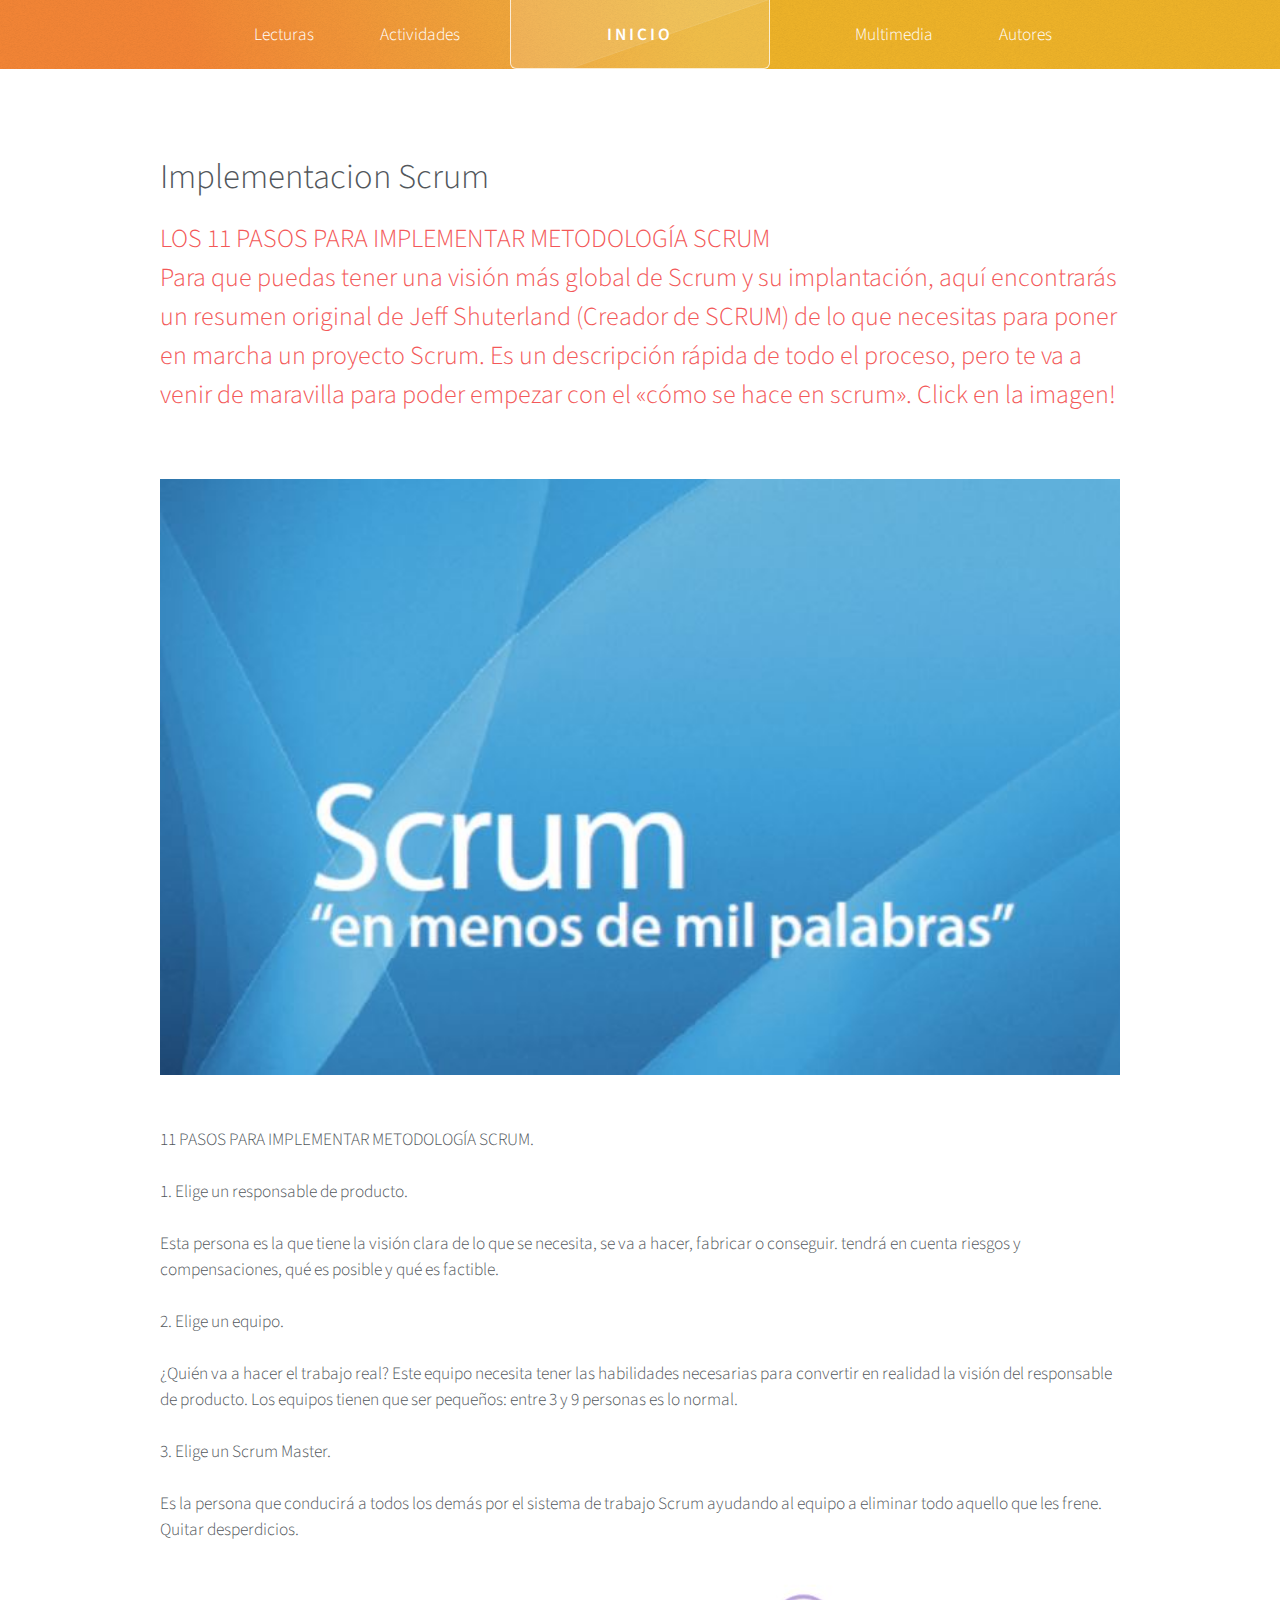
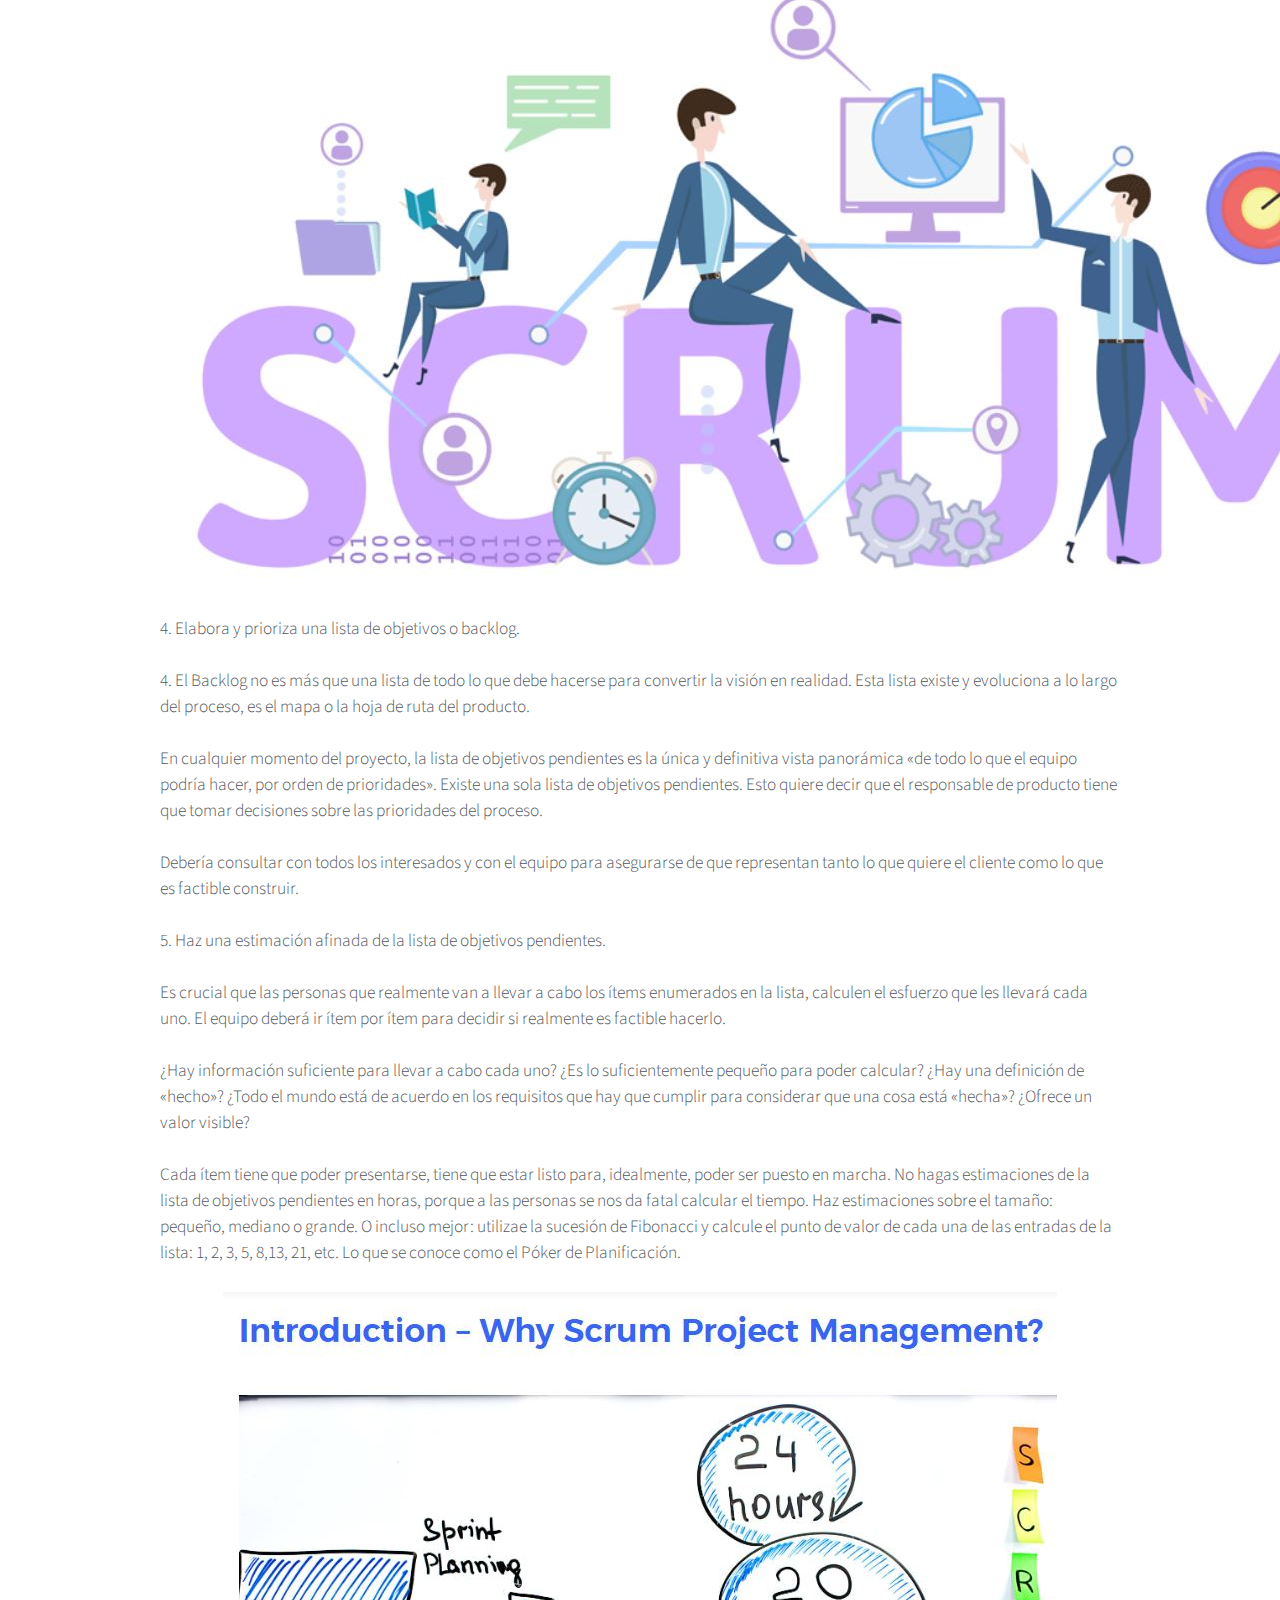
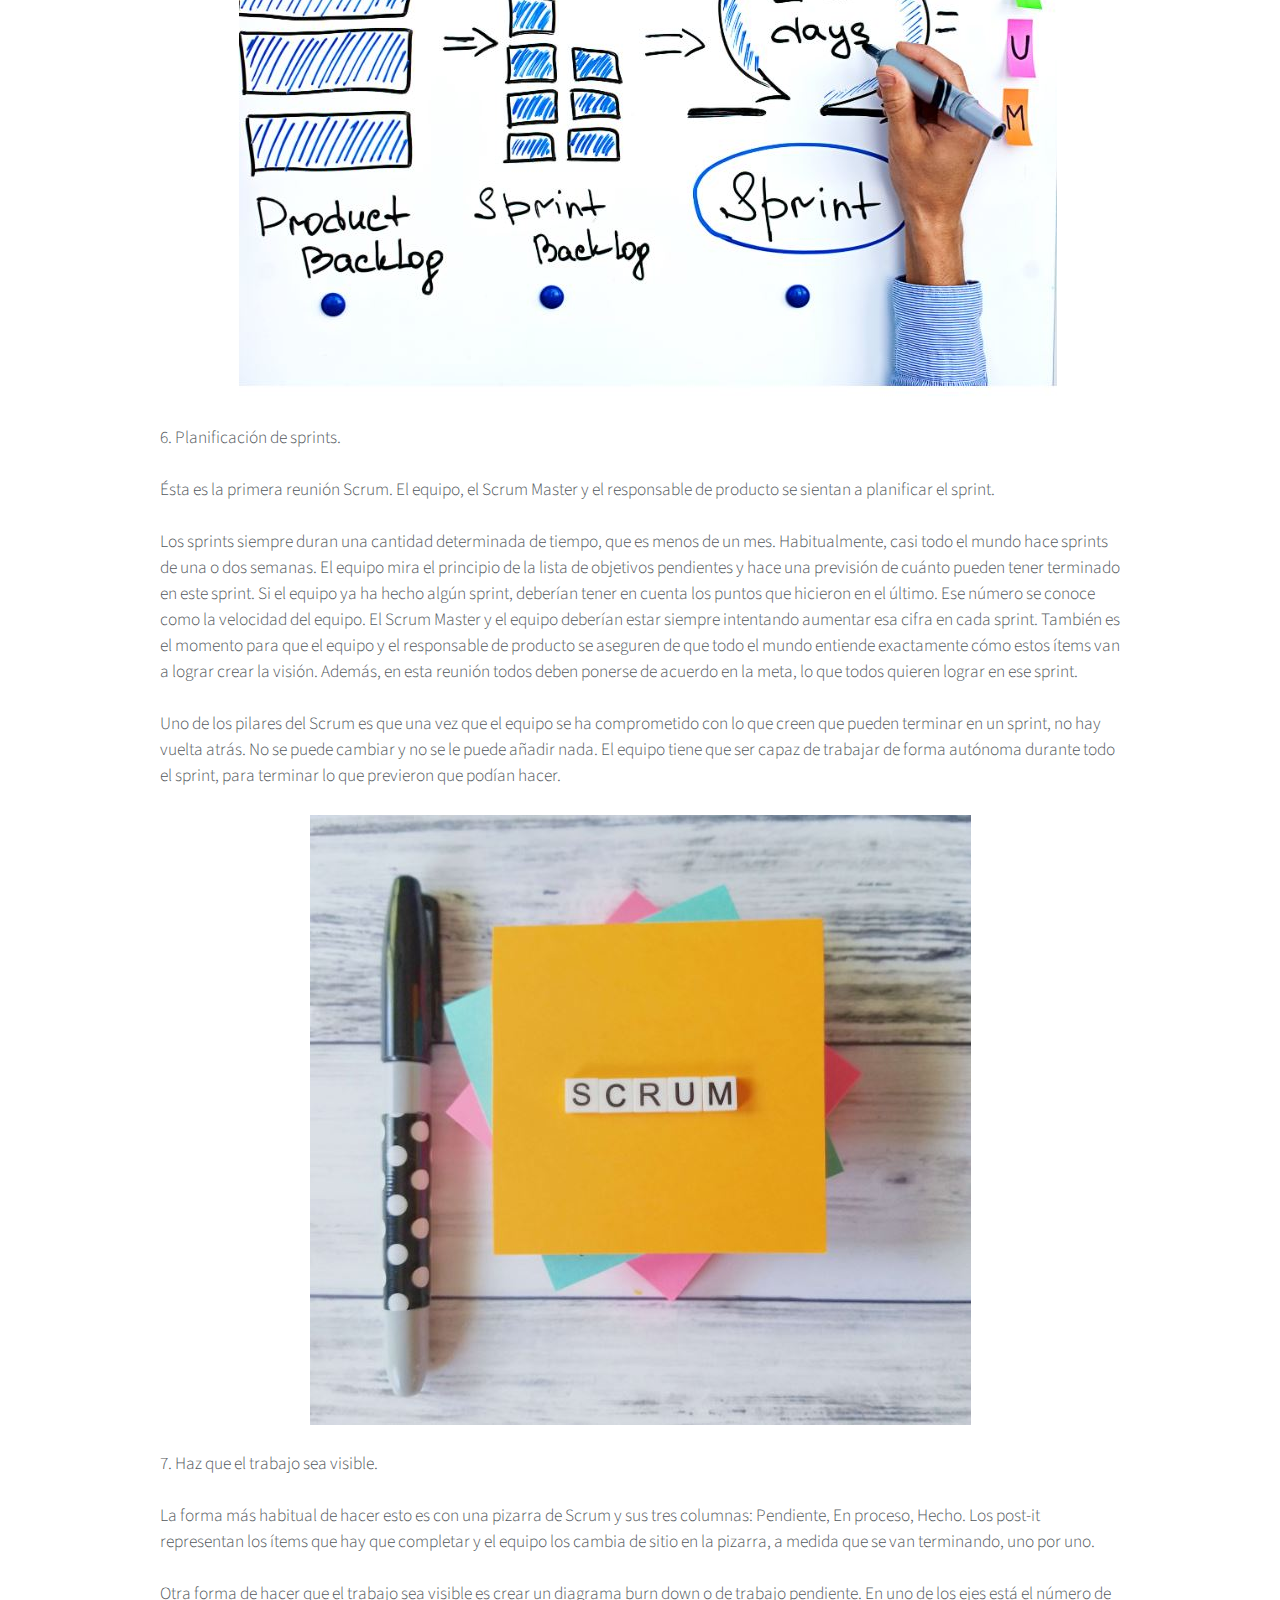
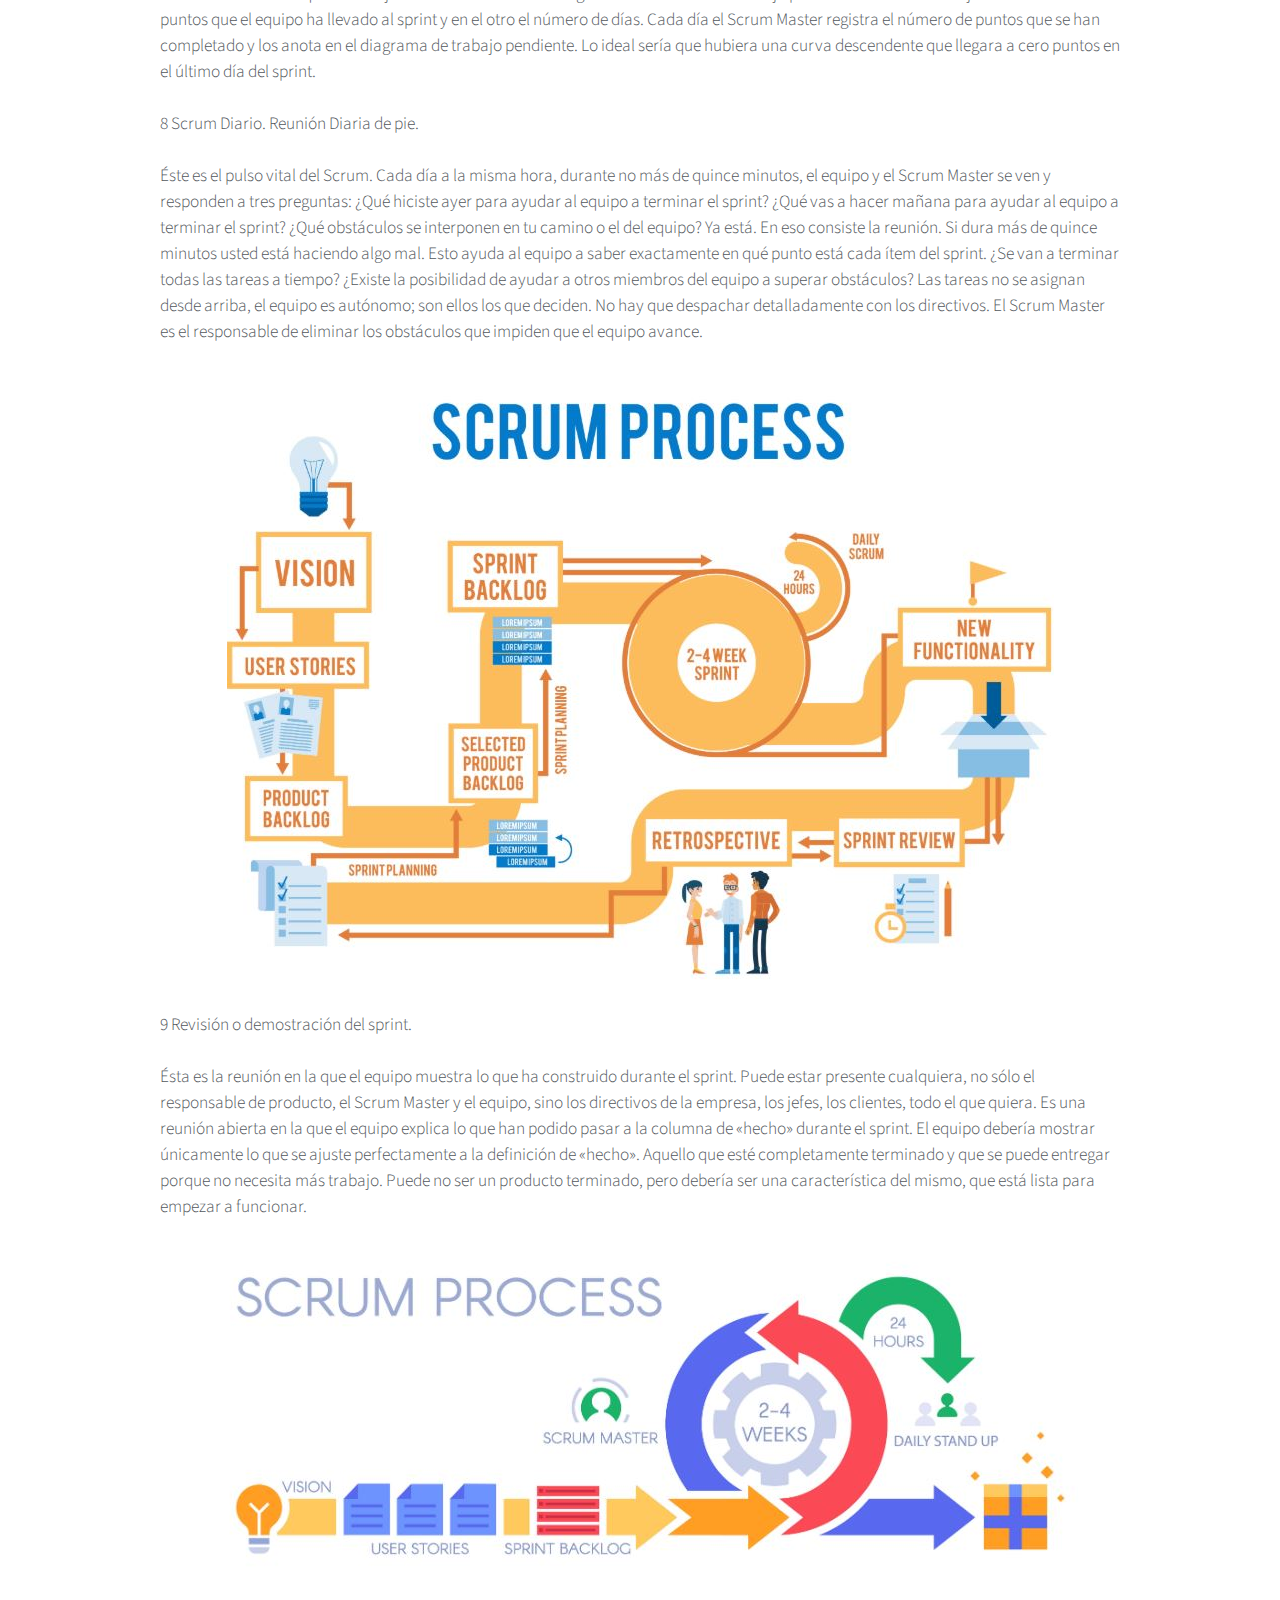
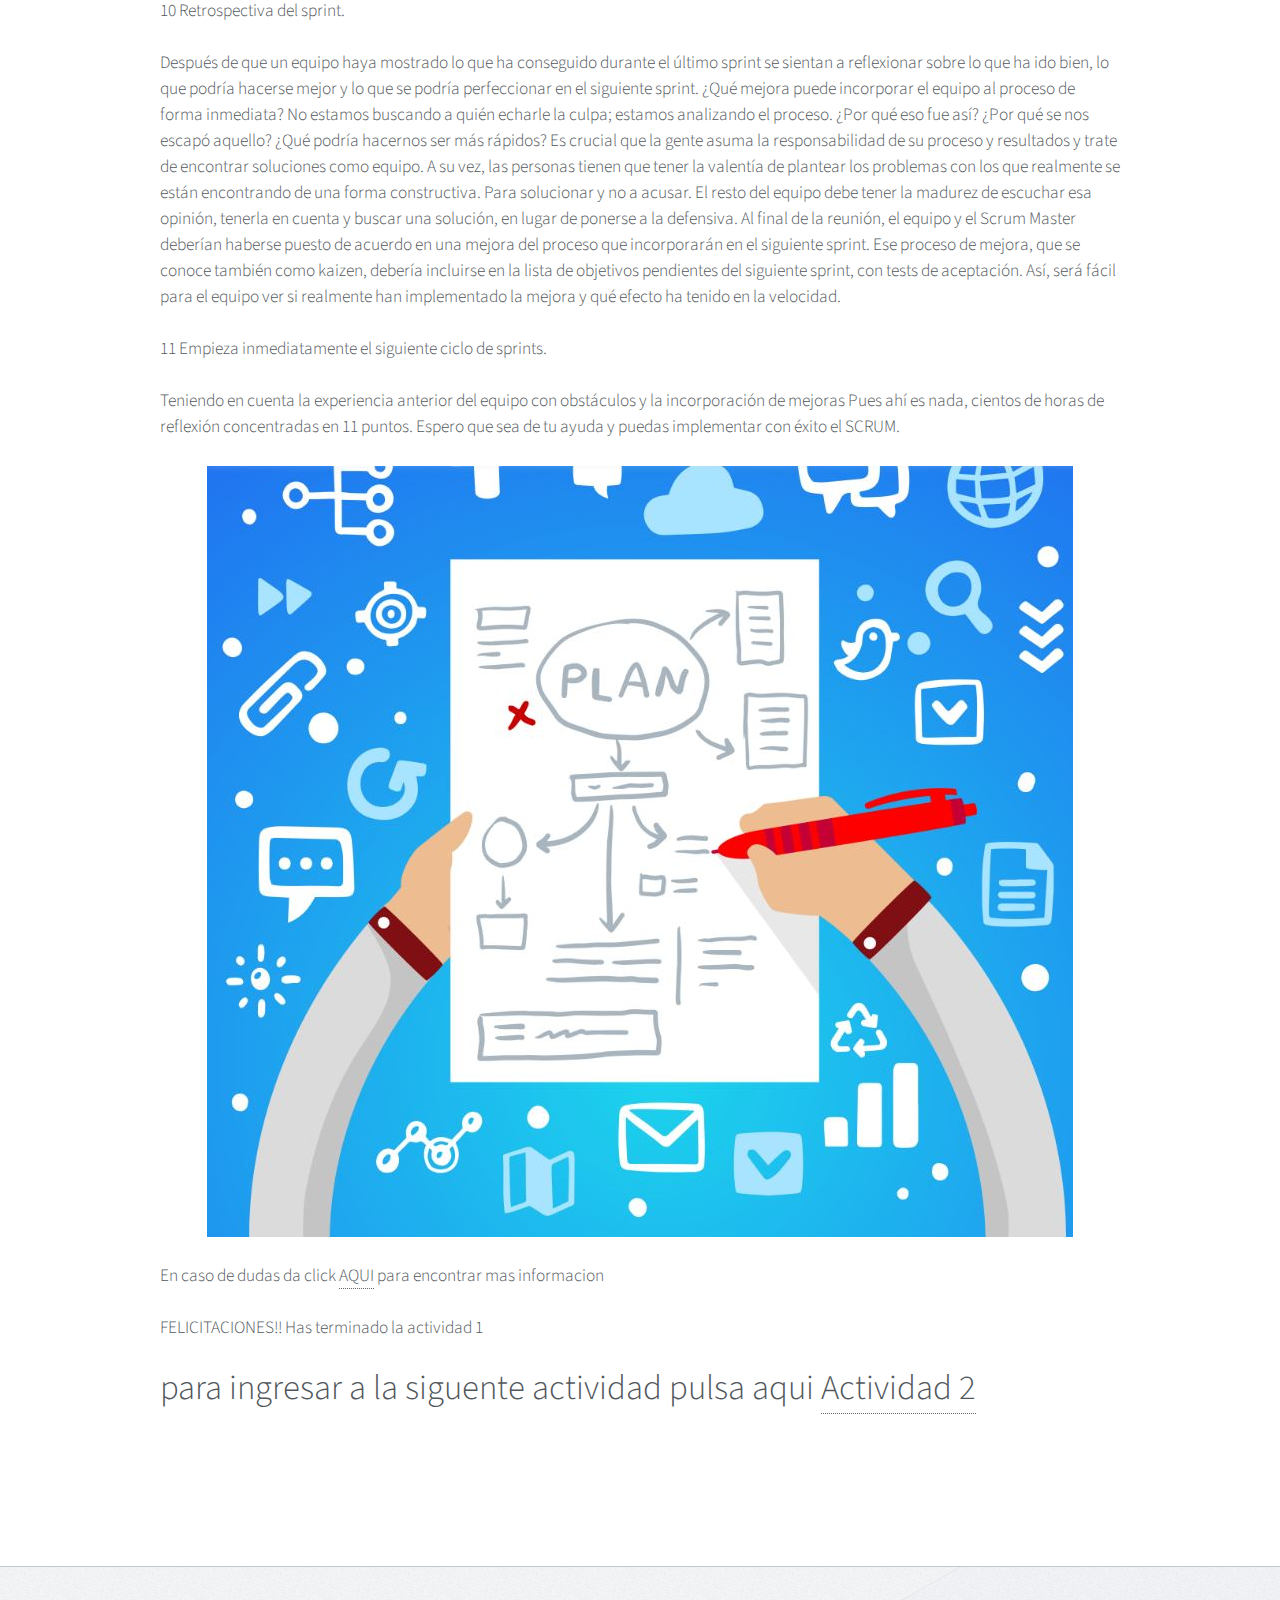
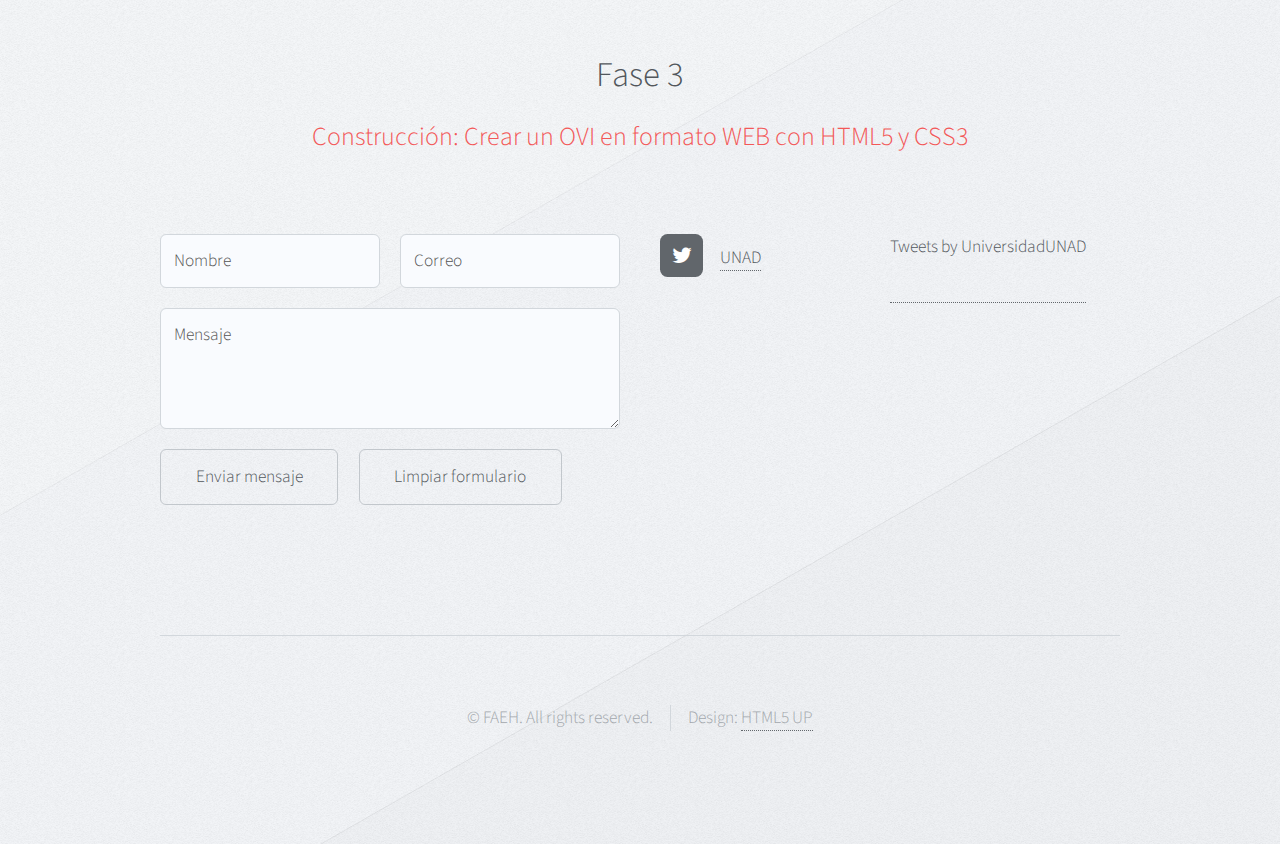
<file: actividad1.html>
<!DOCTYPE HTML>

<html>
	<head>
		<title>OVI 204035 Programación web 1</title>
		<meta charset="utf-8" />
		<meta name="viewport" content="width=device-width, initial-scale=1, user-scalable=no" />
		<link rel="stylesheet" href="assets/css/main.css" />
	</head>
	<body class="no-sidebar is-preload">
		<div id="page-wrapper">

			<!-- Header -->
				<div id="header-wrapper">
			<div id="header" class="container">

						<!-- Logo -->
							<h1 id="logo"><a href="index.html">INICIO</a></h1>

						<!-- Nav -->
							<nav id="nav">
								<ul>
									<li>
										<a href="#">Lecturas</a>
										<ul>
											<li><a href="BasesdeDatos.html">Bases de Datos Relacionales</a></li>
											<li><a href="Python.html">Python</a></li>											
											<li><a href="Mysql.html">My SQL</a></li>
											<li><a href="SoftwareFases.html">Proyecto de Software Fases</a></li>											
											<li><a href="Scrum.html">Scrum</a></li>
										</ul>
									</li>
									<li>
										<a href="#">Actividades</a>
										<ul>
											<li><a href="actividad1.html">Implementacion Scrum</a></li>
											<li><a href="actividad2.html">Instalación My SQL </a></li>
											<li><a href="actividad3.html">Instalacion Python</a></li>
										</ul>
									</li>									
									<li class="break">
										<a href="#">Multimedia</a>
										<ul>
											<li><a href="multimedia1.html">Multimedia 1</a></li>
											<li><a href="multimedia2.html">Multimedia 2</a></li>											
										</ul>
									</li>							
									<li><a href="autores.html">Autores</a></li>
								</ul>
							</nav>

					</div>
				</div>


			<!-- Main -->
				<div class="wrapper">
					<div class="container" id="main">

						<!-- Content -->
							<article id="content">
								<header>
									<h2>Implementacion Scrum</h2>
									<p>LOS 11 PASOS PARA IMPLEMENTAR METODOLOGÍA SCRUM<br>
									   Para que puedas tener una visión más global de Scrum y su implantación, aquí encontrarás 
									   un resumen original de Jeff Shuterland (Creador de SCRUM) de lo que necesitas para poner 
									   en marcha un proyecto Scrum.					
									   Es un descripción rápida de todo el proceso, pero te va a venir de maravilla para poder 
									   empezar con el «cómo se hace en scrum».
									   Click en la imagen! 
									</p>
								</header>
								<a target='_blank' href="https://managementplaza.es/blog/scrum-en-menos-de-mil-palabras/?utm_source=blog-11pasos&utm_medium=banner&utm_campaign=funnel-scrum" class="image featured">
								<img src="images/scrum.JPG" alt="" /></a>
								<p>11 PASOS PARA IMPLEMENTAR METODOLOGÍA SCRUM.</p>
								<p>1. Elige un responsable de producto.</p>
								<p>Esta persona es la que tiene la visión clara de lo que se necesita, se va a hacer, fabricar o 
								   conseguir. tendrá en cuenta riesgos y compensaciones, qué es posible y qué es factible.</p>
								<p>2. Elige un equipo.</p>
								<p>¿Quién va  a  hacer  el  trabajo real?  Este  equipo  necesita  tener  las habilidades necesarias 
									para convertir en realidad la visión del responsable de producto. Los equipos tienen que ser 
									pequeños: entre 3 y 9 personas es lo normal.</p>
								<p>3. Elige un Scrum Master.</p>
								<p>Es la persona que conducirá a todos los demás por el sistema de trabajo Scrum ayudando al equipo 
									a eliminar todo aquello que les frene. Quitar desperdicios.</p>
								<img style="display:block; margin:auto" src="images/scrum1.JPG" alt="" /><br>
								<p>4. Elabora y prioriza una lista de objetivos o backlog.</p>
								<p>4. El Backlog no es más que una lista de todo lo que debe hacerse para convertir la visión en realidad.
								   Esta lista existe y evoluciona a lo largo del proceso, es el mapa o la hoja de ruta del producto.</p>
								<p>En cualquier momento del proyecto, la lista de objetivos pendientes es la única y definitiva vista 
								   panorámica «de todo lo que el equipo podría hacer, por orden de prioridades». Existe una sola lista de 
								   objetivos pendientes. Esto quiere decir que el responsable de producto tiene que tomar decisiones sobre
								   las prioridades del proceso.</p>
								<p>Debería consultar con todos los interesados y con el equipo para asegurarse de que representan tanto lo
								   que quiere el cliente como lo que es factible construir.</p>
								<p>5. Haz una estimación afinada de la lista de objetivos pendientes.</p>
								<p>Es crucial que las personas que realmente van a llevar a cabo los ítems enumerados en la lista, calculen 
								   el esfuerzo que les llevará cada uno. El equipo deberá ir ítem por ítem para decidir si realmente es 
								   factible hacerlo.</p>
								<p>¿Hay información suficiente para llevar a cabo cada uno? ¿Es lo suficientemente pequeño para poder calcular?
								   ¿Hay una definición de «hecho»? ¿Todo el mundo está de acuerdo en los requisitos que hay que cumplir para
									considerar que una cosa está «hecha»? ¿Ofrece un valor visible?</p>
								<p>Cada ítem tiene que poder presentarse, tiene que estar listo para, idealmente, poder ser puesto en marcha. 
									No hagas estimaciones de la lista de objetivos pendientes en horas, porque a las personas se nos da fatal 
									calcular el tiempo. Haz estimaciones sobre el tamaño: pequeño, mediano o grande. O incluso mejor: utilizae 
									la sucesión de Fibonacci y calcule el punto de valor de cada una de las entradas de la lista: 1, 2, 3, 5, 
									8,13, 21, etc. Lo que se conoce como el Póker de Planificación.</p>
								<img style="display:block; margin:auto" src="images/scrum2.JPG" alt="" /><br>
								<p>6. Planificación de sprints.</p>
								<p>Ésta es la primera reunión Scrum. El equipo, el Scrum Master y el responsable de producto se sientan a 
								   planificar el sprint.</p>
								<p>Los sprints siempre duran una cantidad determinada de tiempo, que es menos de un mes. Habitualmente, casi 
								   todo el mundo hace sprints de una o dos semanas. El equipo mira el principio de la lista de objetivos 
								   pendientes y hace una previsión de cuánto pueden tener terminado en este sprint. Si el equipo ya ha hecho
								   algún sprint, deberían tener en cuenta los puntos que hicieron en el último. Ese número se conoce como 
								   la velocidad del equipo. El Scrum Master y el equipo deberían estar siempre intentando aumentar esa 
								   cifra en cada sprint. También es el momento para que el equipo y el responsable de producto se aseguren
								   de que todo el mundo entiende exactamente cómo estos ítems van a lograr crear la visión. Además, en 
								   esta reunión todos deben ponerse de acuerdo en la meta, lo que todos quieren lograr en ese sprint.</p>
								<p>Uno de los pilares del Scrum es que una vez que el equipo se ha comprometido con lo que creen que pueden 
								   terminar en un sprint, no hay vuelta atrás. No se puede cambiar y no se le puede añadir nada. El equipo 
								   tiene que ser capaz de trabajar de forma autónoma durante todo el sprint, para terminar lo que previeron 
								   que podían hacer.</p>
								<img style="display:block; margin:auto" src="images/scrum3.JPG" alt="" /><br>
								<p>7. Haz que el trabajo sea visible.</p>
								<p>La forma más habitual de hacer esto es con una pizarra de Scrum y sus tres columnas: Pendiente, En proceso,
								   Hecho. Los post-it representan los ítems que hay que completar y el equipo los cambia de sitio en la pizarra, 
								   a medida que se van terminando, uno por uno.</p>
								<p>Otra forma de hacer que el trabajo sea visible es crear un diagrama burn down o de trabajo pendiente. 
								   En uno de los ejes está el número de puntos que el equipo ha llevado al sprint y en el otro el número de días.
								   Cada día el Scrum Master registra el número de puntos que se han completado y los anota en el diagrama de trabajo 
								   pendiente. Lo ideal sería que hubiera una curva descendente que llegara a cero puntos en el último día del sprint.</p>
								<p>8 Scrum Diario. Reunión Diaria de pie.</p>
								<p>Éste es el pulso vital del Scrum. Cada día a la misma hora, durante no más de quince minutos, el equipo y el Scrum 
								   Master se ven y responden a tres preguntas:

										¿Qué hiciste ayer para ayudar al equipo a terminar el sprint?
										
										¿Qué vas a hacer mañana para ayudar al equipo a terminar el sprint?
										
										¿Qué obstáculos se interponen en tu camino o el del equipo?
										
										Ya está. En eso consiste la reunión. Si dura más de quince minutos usted está haciendo algo mal. Esto ayuda al 
										equipo a saber exactamente en qué punto está cada ítem del sprint.
										
										¿Se van a terminar todas las tareas a tiempo? ¿Existe la posibilidad de ayudar a otros miembros del equipo a 
										superar obstáculos? Las tareas no se asignan desde arriba, el equipo es autónomo; son ellos los que deciden. 
										No hay que despachar detalladamente con los directivos. El Scrum Master es el responsable de eliminar los obstáculos
									    que impiden que el equipo avance.</p>
				
								<img style="display:block; margin:auto" src="images/scrum4.JPG" alt="" /><br>
								<p>9 Revisión o demostración del sprint.</p>
								<p>Ésta es la reunión en la que el equipo muestra lo que ha construido durante el sprint. Puede estar presente cualquiera, 
								   no sólo el responsable de producto, el Scrum Master y el equipo, sino los directivos de la empresa, los jefes, los clientes, 
								   todo el que quiera. Es una reunión abierta en la que el equipo explica lo que han podido pasar a la columna de «hecho» 
								   durante el sprint.

								   El equipo debería mostrar únicamente lo que se ajuste perfectamente a la definición de «hecho». Aquello que esté completamente
								   terminado y que se puede entregar porque no necesita más trabajo. Puede no ser un producto terminado, pero debería ser una 
								   característica del mismo, que está lista para empezar a funcionar.</p>
								
								<img style="display:block; margin:auto" src="images/scrum5.JPG" alt="" /><br>
								<p>10 Retrospectiva del sprint.</p>	
								<p>Después de que un equipo haya mostrado lo que ha conseguido durante el último sprint se sientan a reflexionar sobre lo que 
								   ha ido bien, lo que podría hacerse mejor y lo que se podría perfeccionar en el siguiente sprint. ¿Qué mejora puede incorporar 
								   el equipo al proceso de forma inmediata?

								   No estamos buscando a quién echarle la culpa; estamos analizando el proceso. ¿Por qué eso fue así? 
								   ¿Por qué se nos escapó aquello? ¿Qué podría hacernos ser más rápidos? Es crucial que la gente asuma la responsabilidad de su 
								   proceso y resultados y trate de encontrar soluciones como equipo. A su vez, las personas tienen que tener la valentía de 
								   plantear los problemas con los que realmente se están encontrando de una forma constructiva. Para solucionar y no a acusar. 
								   El resto del equipo debe tener la madurez de escuchar esa opinión, tenerla en cuenta y buscar una solución, en lugar de ponerse 
								   a la defensiva.
										
								   Al final de la reunión, el equipo y el Scrum Master deberían haberse puesto de acuerdo en una mejora del proceso que incorporarán 
								   en el siguiente sprint. Ese proceso de mejora, que se conoce también como kaizen, debería incluirse en la lista de objetivos 
								   pendientes del siguiente sprint, con tests de aceptación. Así, será fácil para el equipo ver si realmente han implementado la 
								   mejora y qué efecto ha tenido en la velocidad.</p>	
								<p>11 Empieza inmediatamente el siguiente ciclo de sprints.</p>	
								<p>Teniendo en cuenta la experiencia anterior del equipo con obstáculos y la incorporación de mejoras
								   Pues ahí es nada, cientos de horas de reflexión concentradas en 11 puntos. Espero que sea de tu ayuda y puedas implementar 
								   con éxito el SCRUM.</p>	
								<img style="display:block; margin:auto" src="images/scrum6.JPG" alt="" /><br>
								<p>En caso de dudas da click <a target='_blank' href="https://www.ntaskmanager.com/blog/newbies-guide-to-scrum-project-management-101/">AQUI</a> para encontrar mas informacion</p>
								<p>FELICITACIONES!! Has terminado la actividad 1</p>
								<h2>para ingresar a la siguente actividad pulsa aqui <a href="actividad2.html">Actividad 2</a></h2>
																
							</article>				
					</div>
				</div>

			<!-- Footer -->
			<div id="footer-wrapper">
					<div id="footer" class="container">
						<header class="major">
							<h2>Fase 3</h2>
							<p>Construcción: Crear un OVI en formato WEB con HTML5 y CSS3</p>
						</header>
						<div class="row">
							<section class="col-6 col-12-narrower">
								<form method="post" action="#">
									<div class="row gtr-50">
										<div class="col-6 col-12-mobile">
											<input name="name" placeholder="Nombre" type="text" />
										</div>
										<div class="col-6 col-12-mobile">
											<input name="email" placeholder="Correo" type="text" />
										</div>
										<div class="col-12">
											<textarea name="message" placeholder="Mensaje"></textarea>
										</div>
										<div class="col-12">
											<ul class="actions">
												<li><input type="submit" value="Enviar mensaje" /></li>
												<li><input type="reset" value="Limpiar formulario" /></li>
											</ul>
										</div>
									</div>
								</form>
							</section>
							<section class="col-6 col-12-narrower">
								<div class="row gtr-0">
									<ul class="divided icons col-6 col-12-mobile">
										<li class="icon fa-twitter"><a target='_blank' href="https://twitter.com/UniversidadUNAD"><span class="extra">twitter.com/</span>UNAD</a></li>										
									</ul>
								<a class="twitter-timeline" href="https://twitter.com/UniversidadUNAD?ref_src=twsrc%5Etfw" height="300px">Tweets by UniversidadUNAD</a><script async src="https://platform.twitter.com/widgets.js" charset="utf-8"></script> 										
								</div>
							</section>
						</div>
					</div>
					<div id="copyright" class="container">
						<ul class="menu">
							<li>&copy; FAEH. All rights reserved.</li><li>Design: <a href="http://html5up.net">HTML5 UP</a></li>
						</ul>
					</div>
				</div>

		</div>

		<!-- Scripts -->
			<script src="assets/js/jquery.min.js"></script>
			<script src="assets/js/jquery.dropotron.min.js"></script>
			<script src="assets/js/browser.min.js"></script>
			<script src="assets/js/breakpoints.min.js"></script>
			<script src="assets/js/util.js"></script>
			<script src="assets/js/main.js"></script>

	</body>
</html>
</file>
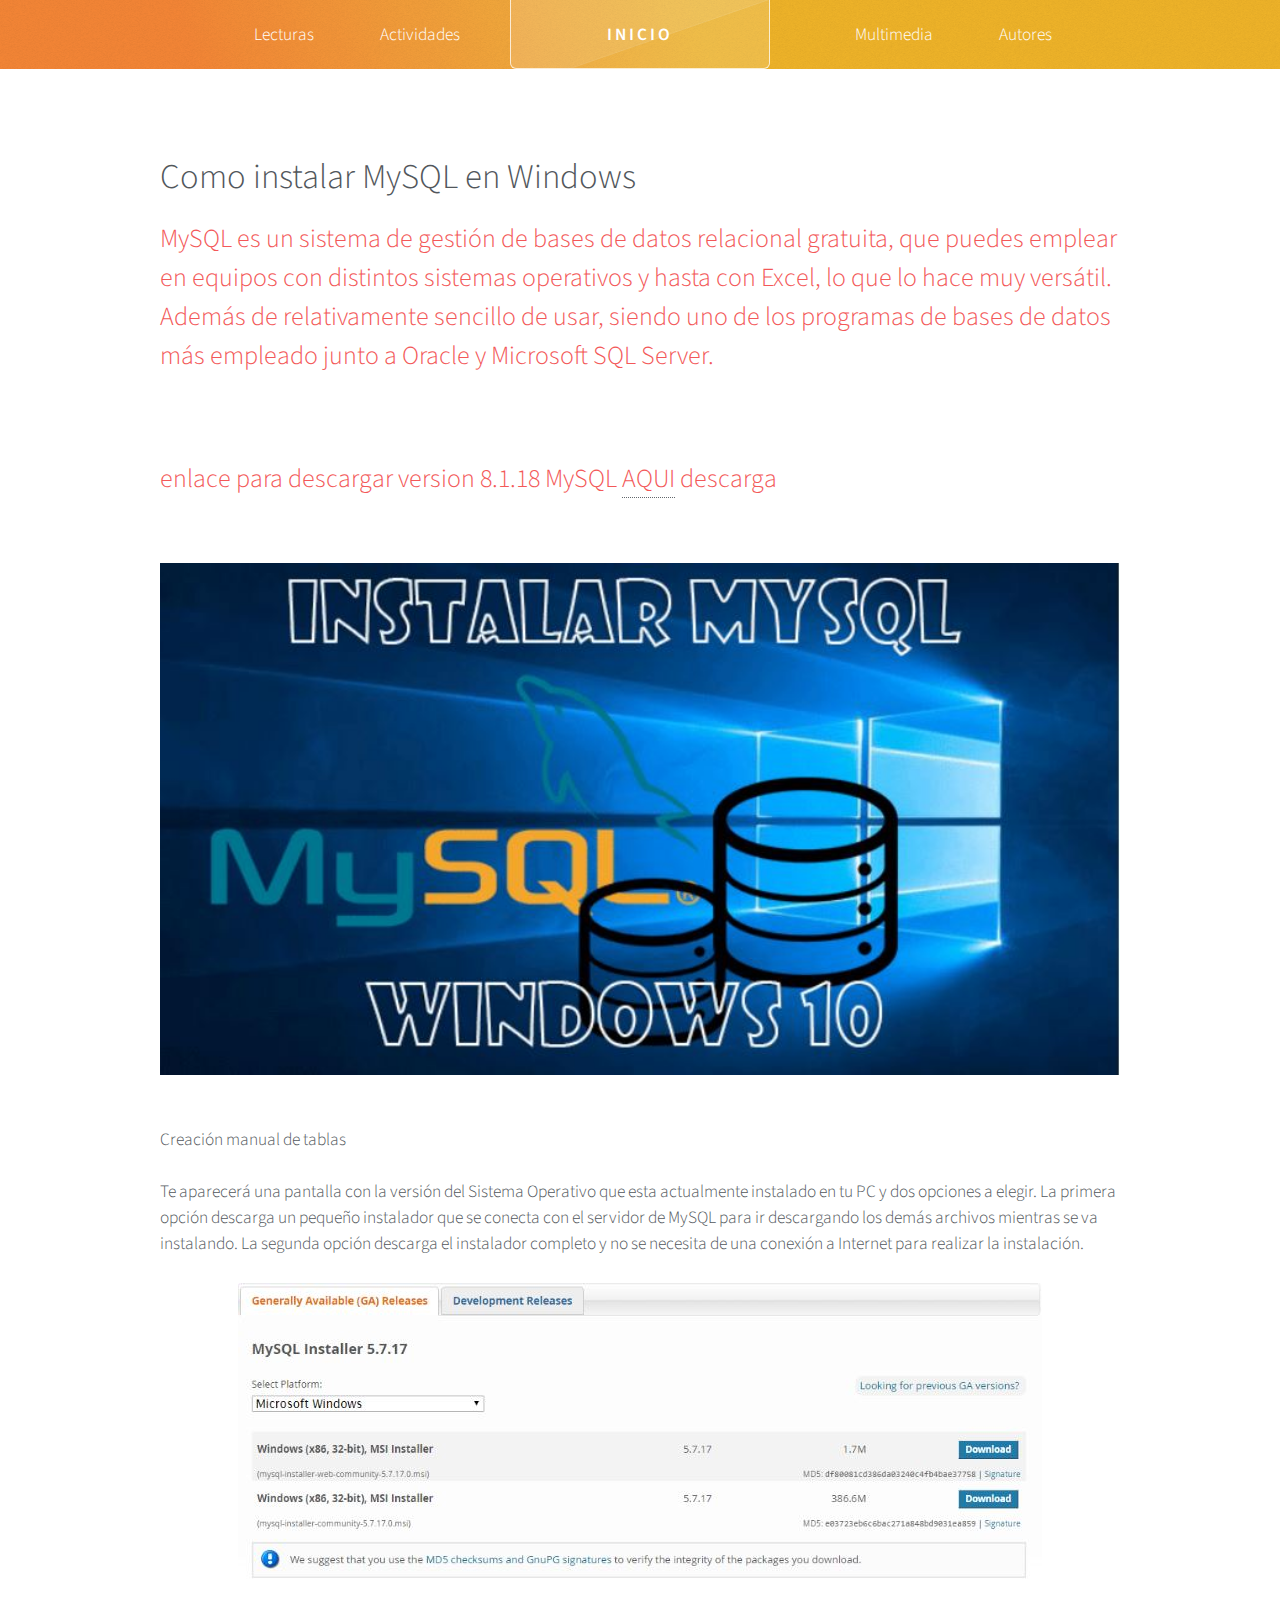
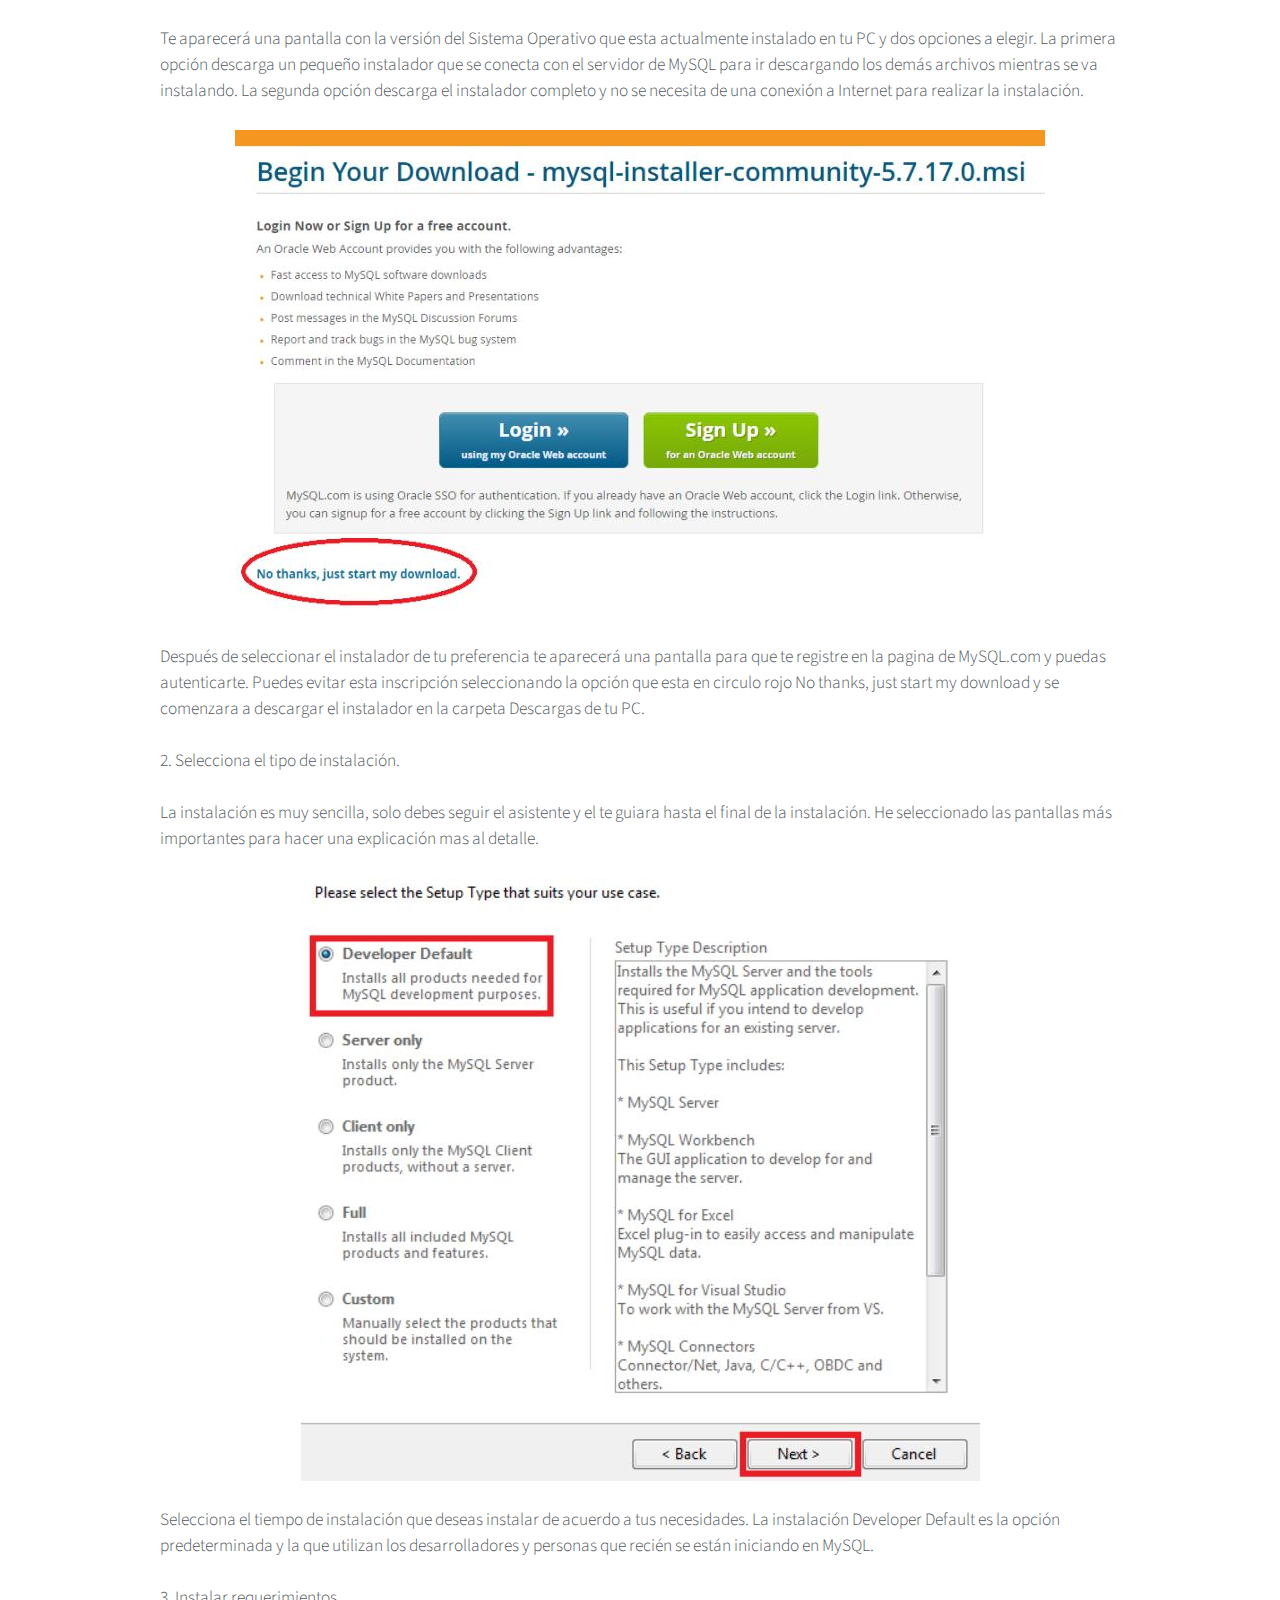
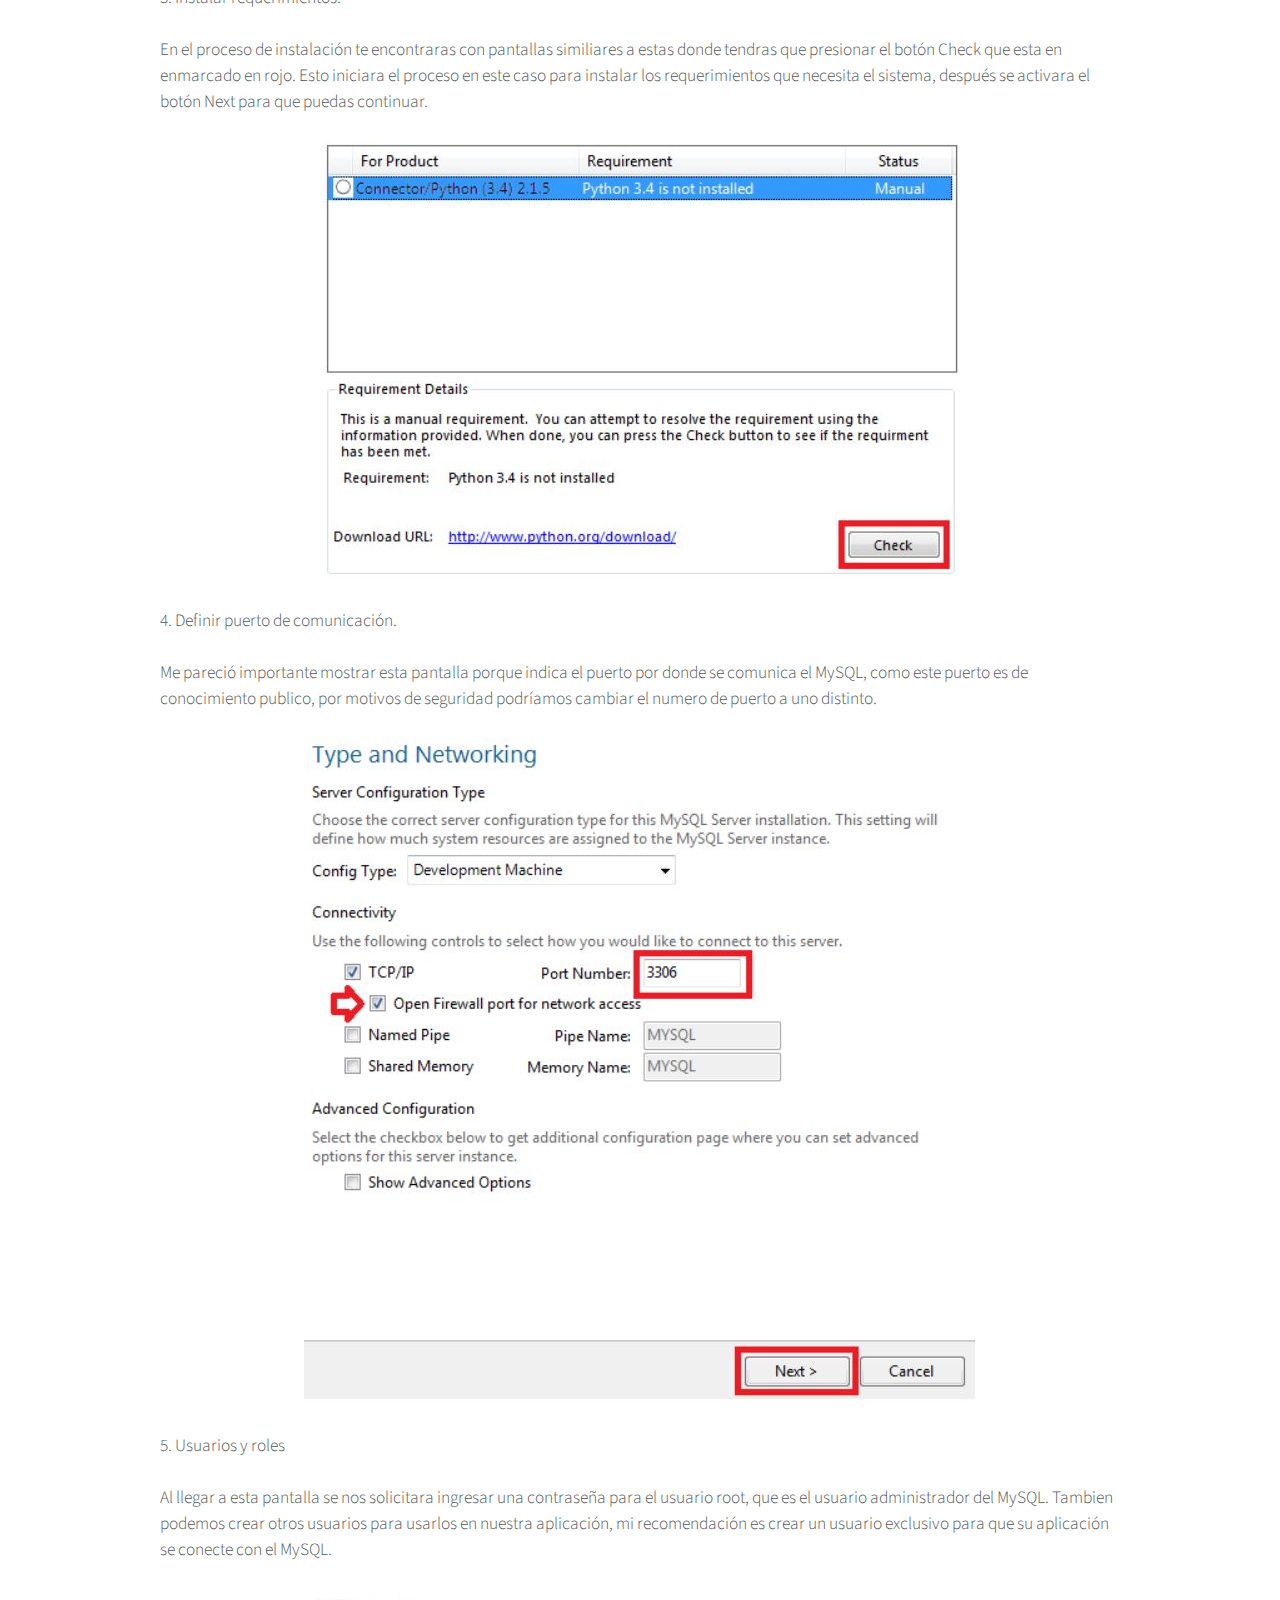
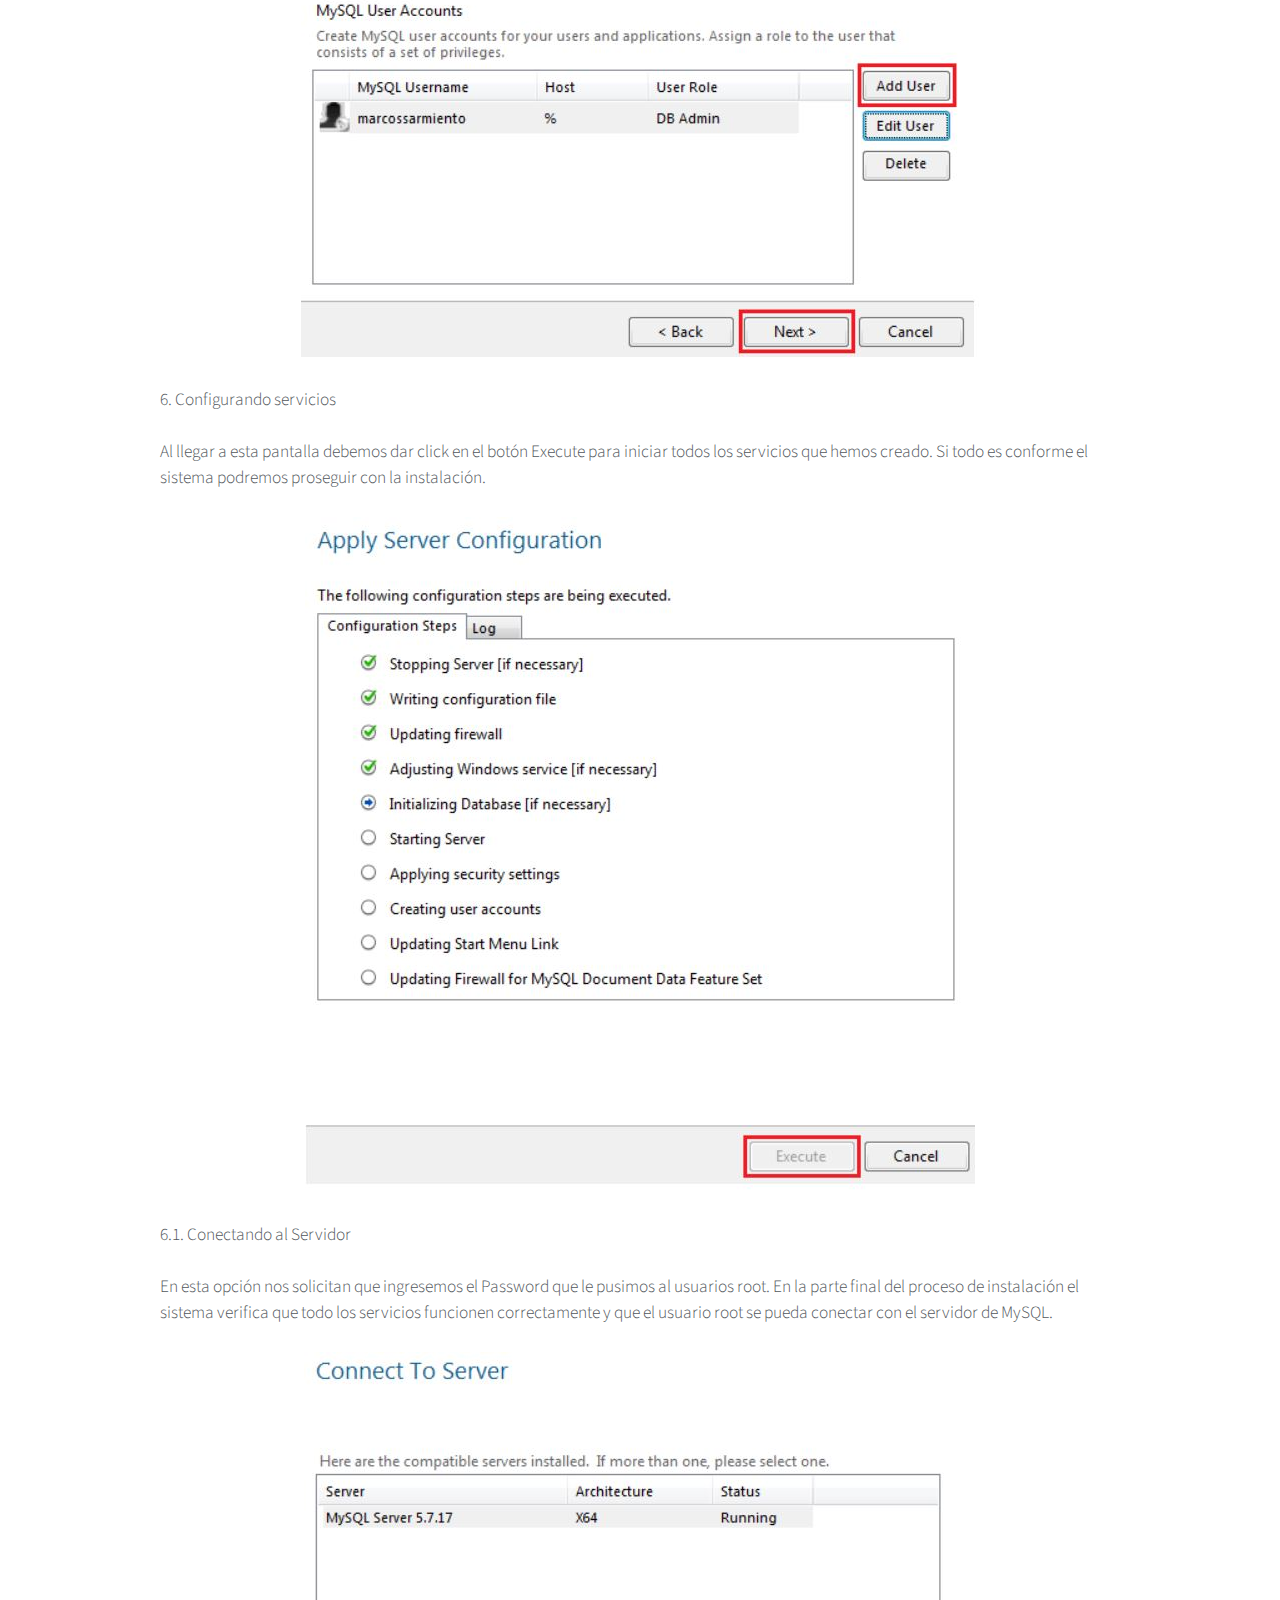
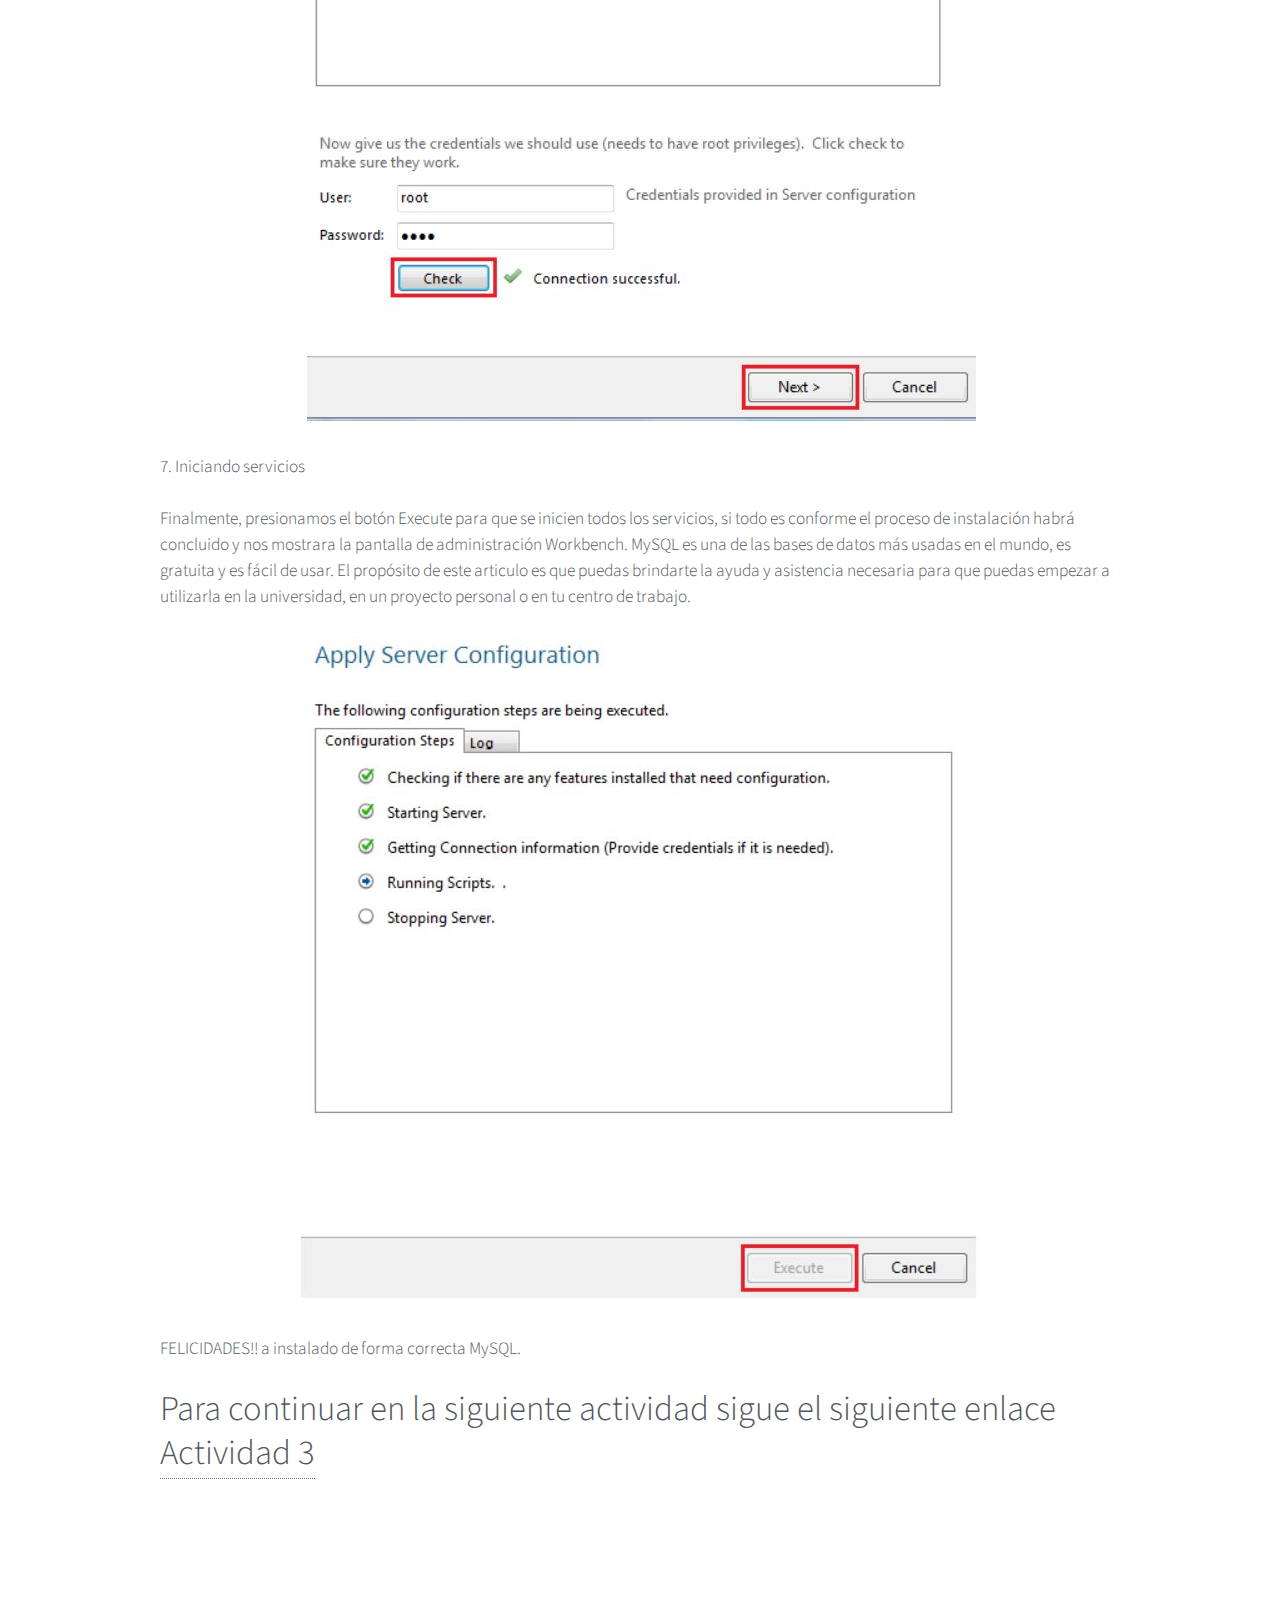
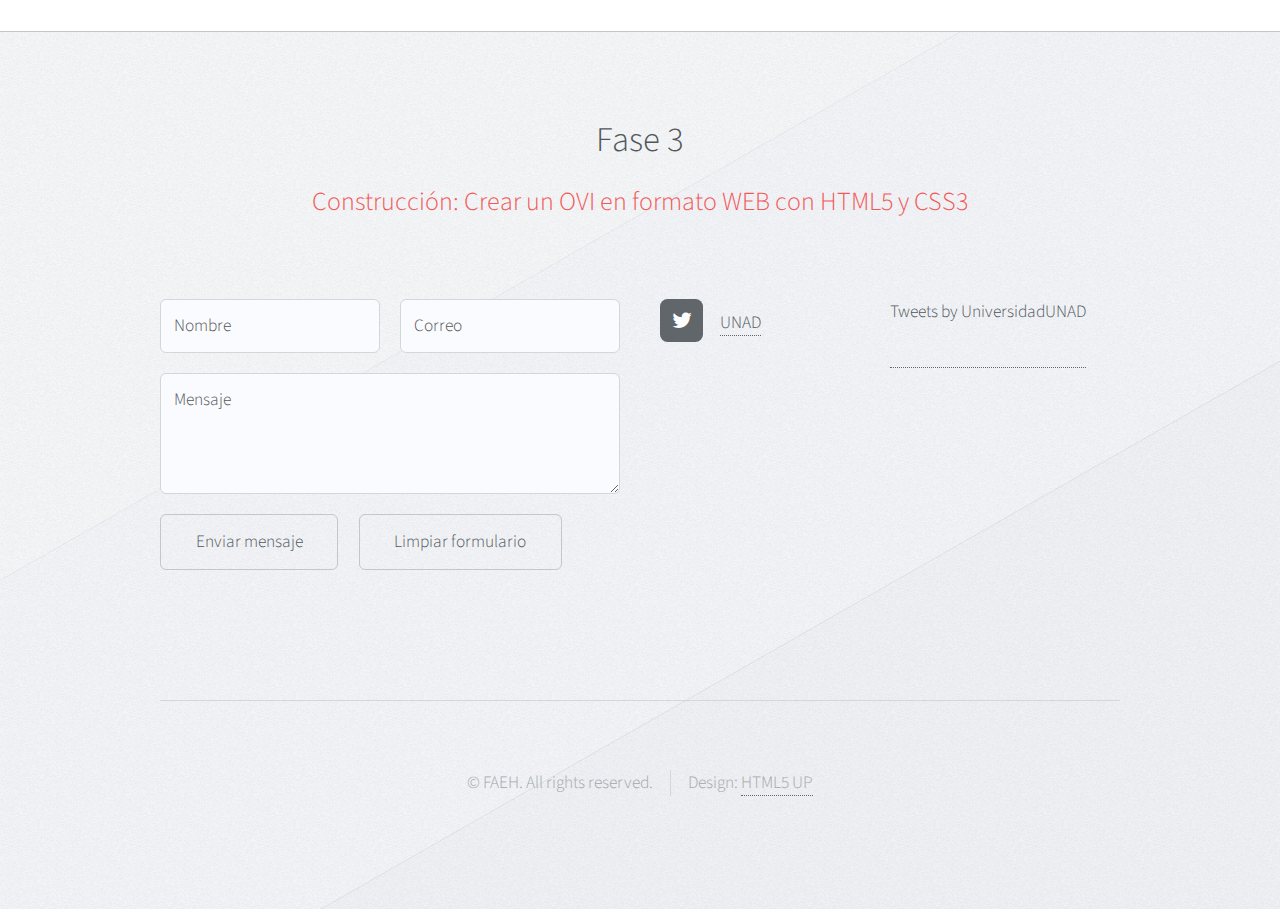
<file: actividad2.html>
<!DOCTYPE HTML>

<html>
	<head>
		<title>OVI 301122_58 Diseño de sitios web</title>
		<meta charset="utf-8" />
		<meta name="viewport" content="width=device-width, initial-scale=1, user-scalable=no" />
		<link rel="stylesheet" href="assets/css/main.css" />
	</head>
	<body class="no-sidebar is-preload">
		<div id="page-wrapper">

			<!-- Header -->
				<div id="header-wrapper">
					<div id="header" class="container">

						<!-- Logo -->
							<h1 id="logo"><a href="index.html">INICIO</a></h1>

						<!-- Nav -->
							<nav id="nav">
								<ul>
									<li>
										<a href="#">Lecturas</a>
										<ul>
											<li><a href="BasesdeDatos.html">Bases de Datos Relacionales</a></li>
											<li><a href="Python.html">Python</a></li>											
											<li><a href="Mysql.html">My SQL</a></li>
											<li><a href="SoftwareFases.html">Proyecto de Software Fases</a></li>											
											<li><a href="Scrum.html">Scrum</a></li>
										</ul>
									</li>
									<li>
										<a href="#">Actividades</a>
										<ul>
											<li><a href="actividad1.html">Implementacion Scrum</a></li>
											<li><a href="actividad2.html">Instalación My SQL </a></li>
											<li><a href="actividad3.html">Instalacion Python</a></li>
										</ul>
									</li>									
									<li class="break">
										<a href="#">Multimedia</a>
										<ul>
											<li><a href="multimedia1.html">Multimedia 1</a></li>
											<li><a href="multimedia2.html">Multimedia 2</a></li>											
										</ul>
									</li>							
									<li><a href="autores.html">Autores</a></li>
								</ul>
							</nav>

					</div>
				</div>


			<!-- Main -->
				<div class="wrapper">
					<div class="container" id="main">

						<!-- Content -->
							<article id="content">
								<header>
									<h2>Como instalar MySQL en Windows</h2>
									<p>MySQL es un sistema de gestión de bases de datos relacional gratuita, que puedes emplear en equipos con distintos sistemas operativos 
									   y hasta con Excel, lo que lo hace muy versátil. Además de relativamente sencillo de usar, siendo uno de los programas de bases de datos 
									   más empleado junto a Oracle y Microsoft SQL Server. </p>
									<p>enlace para descargar version 8.1.18 MySQL <a target='_blank' href="https://dev.mysql.com/downloads/installer/">AQUI</a> descarga</p>
									
								</header>
								<a class="image featured"><img src="images/mysql3.JPG" alt="" /></a>
								<p>Creación manual de tablas</p>
								<p>Te aparecerá una pantalla con la versión del Sistema Operativo que esta actualmente instalado en tu PC y dos opciones a elegir. La primera 
								   opción descarga un pequeño instalador que se conecta con el servidor de MySQL para ir descargando los demás archivos mientras se va instalando. 
								   La segunda opción descarga el instalador completo y no se necesita de una conexión a Internet para realizar la instalación.</p>
								<img style="display:block; margin:auto" src="images/mysql4.JPG" alt="" /><br>
								<p>Te aparecerá una pantalla con la versión del Sistema Operativo que esta actualmente instalado en tu PC y dos opciones a elegir. 
								   La primera opción descarga un pequeño instalador que se conecta con el servidor de MySQL para ir descargando los demás archivos 
								   mientras se va instalando. La segunda opción descarga el instalador completo y no se necesita de una conexión a Internet para 
								   realizar la instalación.</p>
								<img style="display:block; margin:auto" src="images/mysql5.JPG" alt="" /><br>
								<p>Después de seleccionar el instalador de tu preferencia te aparecerá una pantalla para que te registre en la pagina de MySQL.com 
								   y puedas autenticarte. Puedes evitar esta inscripción seleccionando la opción que esta en circulo rojo No thanks, just start my 
								   download y se comenzara a descargar el instalador en la carpeta Descargas de tu PC.</p>
								<p>2. Selecciona el tipo de instalación.</p>
								<p>La instalación es muy sencilla, solo debes seguir el asistente y el te guiara hasta el final de la instalación. He seleccionado 
								   las pantallas más importantes para hacer una explicación mas al detalle.</p>
								<img style="display:block; margin:auto" src="images/mysql6.JPG" alt="" /><br>
								<p>Selecciona el tiempo de instalación que deseas instalar de acuerdo a tus necesidades. La instalación Developer Default es la 
								   opción predeterminada y la que utilizan los desarrolladores y personas que recién se están iniciando en MySQL.</p>
								<p>3. Instalar requerimientos.</p>
								<p>En el proceso de instalación te encontraras con pantallas similiares a estas donde tendras que presionar el botón Check que esta 
								   en enmarcado en rojo. Esto iniciara el proceso en este caso para instalar los requerimientos que necesita el sistema, después 
								   se activara el botón Next para que puedas continuar.</p>
								<img style="display:block; margin:auto" src="images/mysql7.JPG" alt="" /><br>
								<p>4. Definir puerto de comunicación.</p>
								<p>Me pareció importante mostrar esta pantalla porque indica el puerto por donde se comunica el MySQL, como este puerto es de 
								   conocimiento publico, por motivos de seguridad podríamos cambiar el numero de puerto a uno distinto.</p>
								<img style="display:block; margin:auto" src="images/mysql8.JPG" alt="" /><br>
								<p>5. Usuarios y roles</p>
								<p>Al llegar a esta pantalla se nos solicitara ingresar una contraseña para el usuario root, que es el usuario administrador del 
								   MySQL. Tambien podemos crear otros usuarios para usarlos en nuestra aplicación, mi recomendación es crear un usuario exclusivo 
								   para que su aplicación se conecte con el MySQL.</p>
								<img style="display:block; margin:auto;"  src="images/mysql9.JPG" alt="" /><br>
								<p>6. Configurando servicios</p>
								<p>Al llegar a esta pantalla debemos dar click en el botón Execute para iniciar todos los servicios que hemos creado. Si todo es 
								   conforme el sistema podremos proseguir con la instalación.</p>
								<img style="display:block; margin:auto" src="images/mysql10.JPG" alt="" /><br>
								<p>6.1. Conectando al Servidor</p>
								<p>En esta opción nos solicitan que ingresemos el Password que le pusimos al usuarios root. En la parte final del proceso de 
								   instalación el sistema verifica que todo los servicios funcionen correctamente y que el usuario root se pueda conectar con 
								   el servidor de MySQL.</p>
								<img style="display:block; margin:auto" src="images/mysql11.JPG" alt="" /><br>
								<p>7. Iniciando servicios</p>
								<p>Finalmente, presionamos el botón Execute para que se inicien todos los servicios, si todo es conforme el proceso de instalación 
									habrá concluido y nos mostrara la pantalla de administración Workbench.

								   MySQL es una de las bases de datos más usadas en el mundo, es gratuita y es fácil de usar. El propósito de este articulo es que 
								   puedas brindarte la ayuda y asistencia necesaria para que puedas empezar a utilizarla en la universidad, en un proyecto personal 
								   o en tu centro de trabajo.</p>
								<img style="display:block; margin:auto" src="images/mysql12.JPG" alt="" /><br>
								<p>FELICIDADES!! a instalado de forma correcta MySQL.</p>								
								<h2>Para continuar en la siguiente actividad sigue el siguiente enlace <a href="actividad3.html">Actividad 3</a></h2>
							</article>					
					</div>
				</div>

			<!-- Footer -->
					<div id="footer-wrapper">
					<div id="footer" class="container">
						<header class="major">
							<h2>Fase 3</h2>
							<p>Construcción: Crear un OVI en formato WEB con HTML5 y CSS3</p>
						</header>
						<div class="row">
							<section class="col-6 col-12-narrower">
								<form method="post" action="#">
									<div class="row gtr-50">
										<div class="col-6 col-12-mobile">
											<input name="name" placeholder="Nombre" type="text" />
										</div>
										<div class="col-6 col-12-mobile">
											<input name="email" placeholder="Correo" type="text" />
										</div>
										<div class="col-12">
											<textarea name="message" placeholder="Mensaje"></textarea>
										</div>
										<div class="col-12">
											<ul class="actions">
												<li><input type="submit" value="Enviar mensaje" /></li>
												<li><input type="reset" value="Limpiar formulario" /></li>
											</ul>
										</div>
									</div>
								</form>
							</section>
							<section class="col-6 col-12-narrower">
								<div class="row gtr-0">
									<ul class="divided icons col-6 col-12-mobile">
										<li class="icon fa-twitter"><a target='_blank' href="https://twitter.com/UniversidadUNAD"><span class="extra">twitter.com/</span>UNAD</a></li>										
									</ul>
								<a class="twitter-timeline" href="https://twitter.com/UniversidadUNAD?ref_src=twsrc%5Etfw" height="300px">Tweets by UniversidadUNAD</a><script async src="https://platform.twitter.com/widgets.js" charset="utf-8"></script> 										
								</div>
							</section>
						</div>
					</div>
					<div id="copyright" class="container">
						<ul class="menu">
							<li>&copy; FAEH. All rights reserved.</li><li>Design: <a href="http://html5up.net">HTML5 UP</a></li>
						</ul>
					</div>
				</div>

		</div>

		<!-- Scripts -->
			<script src="assets/js/jquery.min.js"></script>
			<script src="assets/js/jquery.dropotron.min.js"></script>
			<script src="assets/js/browser.min.js"></script>
			<script src="assets/js/breakpoints.min.js"></script>
			<script src="assets/js/util.js"></script>
			<script src="assets/js/main.js"></script>

	</body>
</html>
</file>
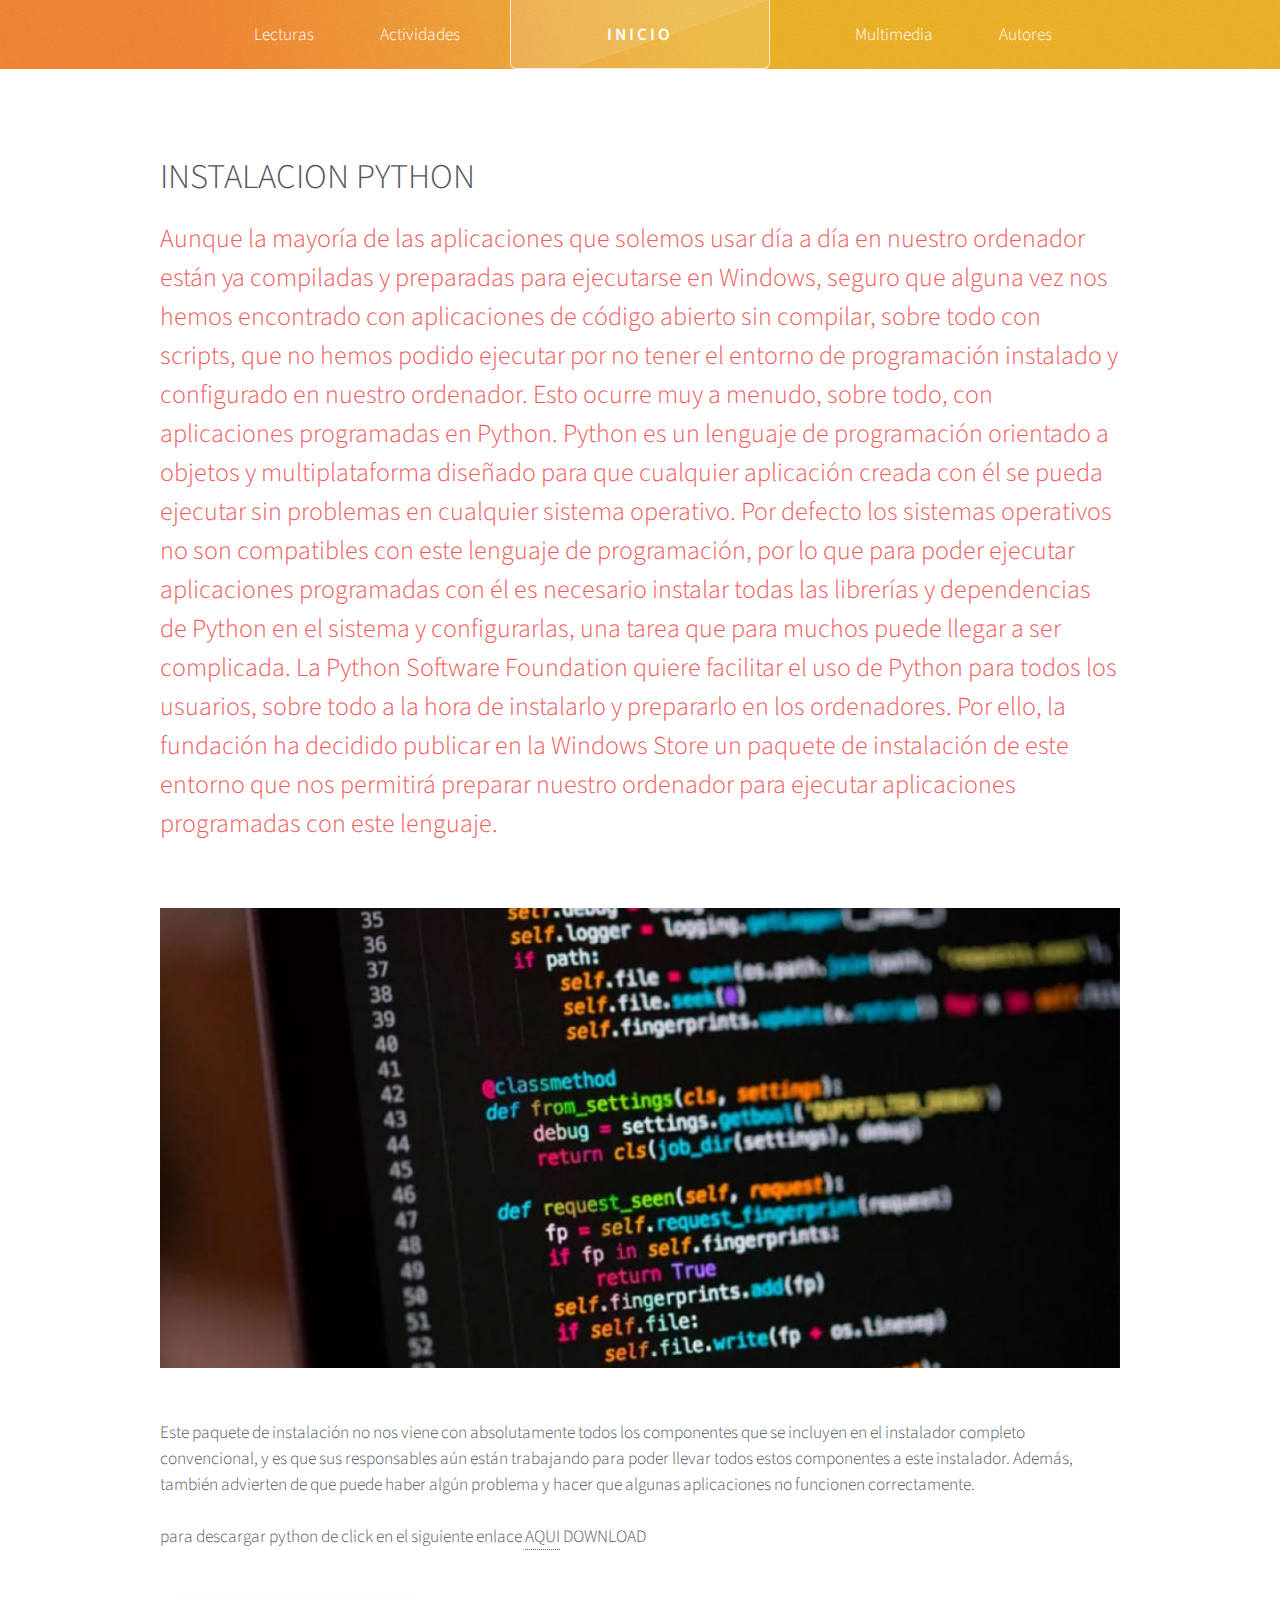
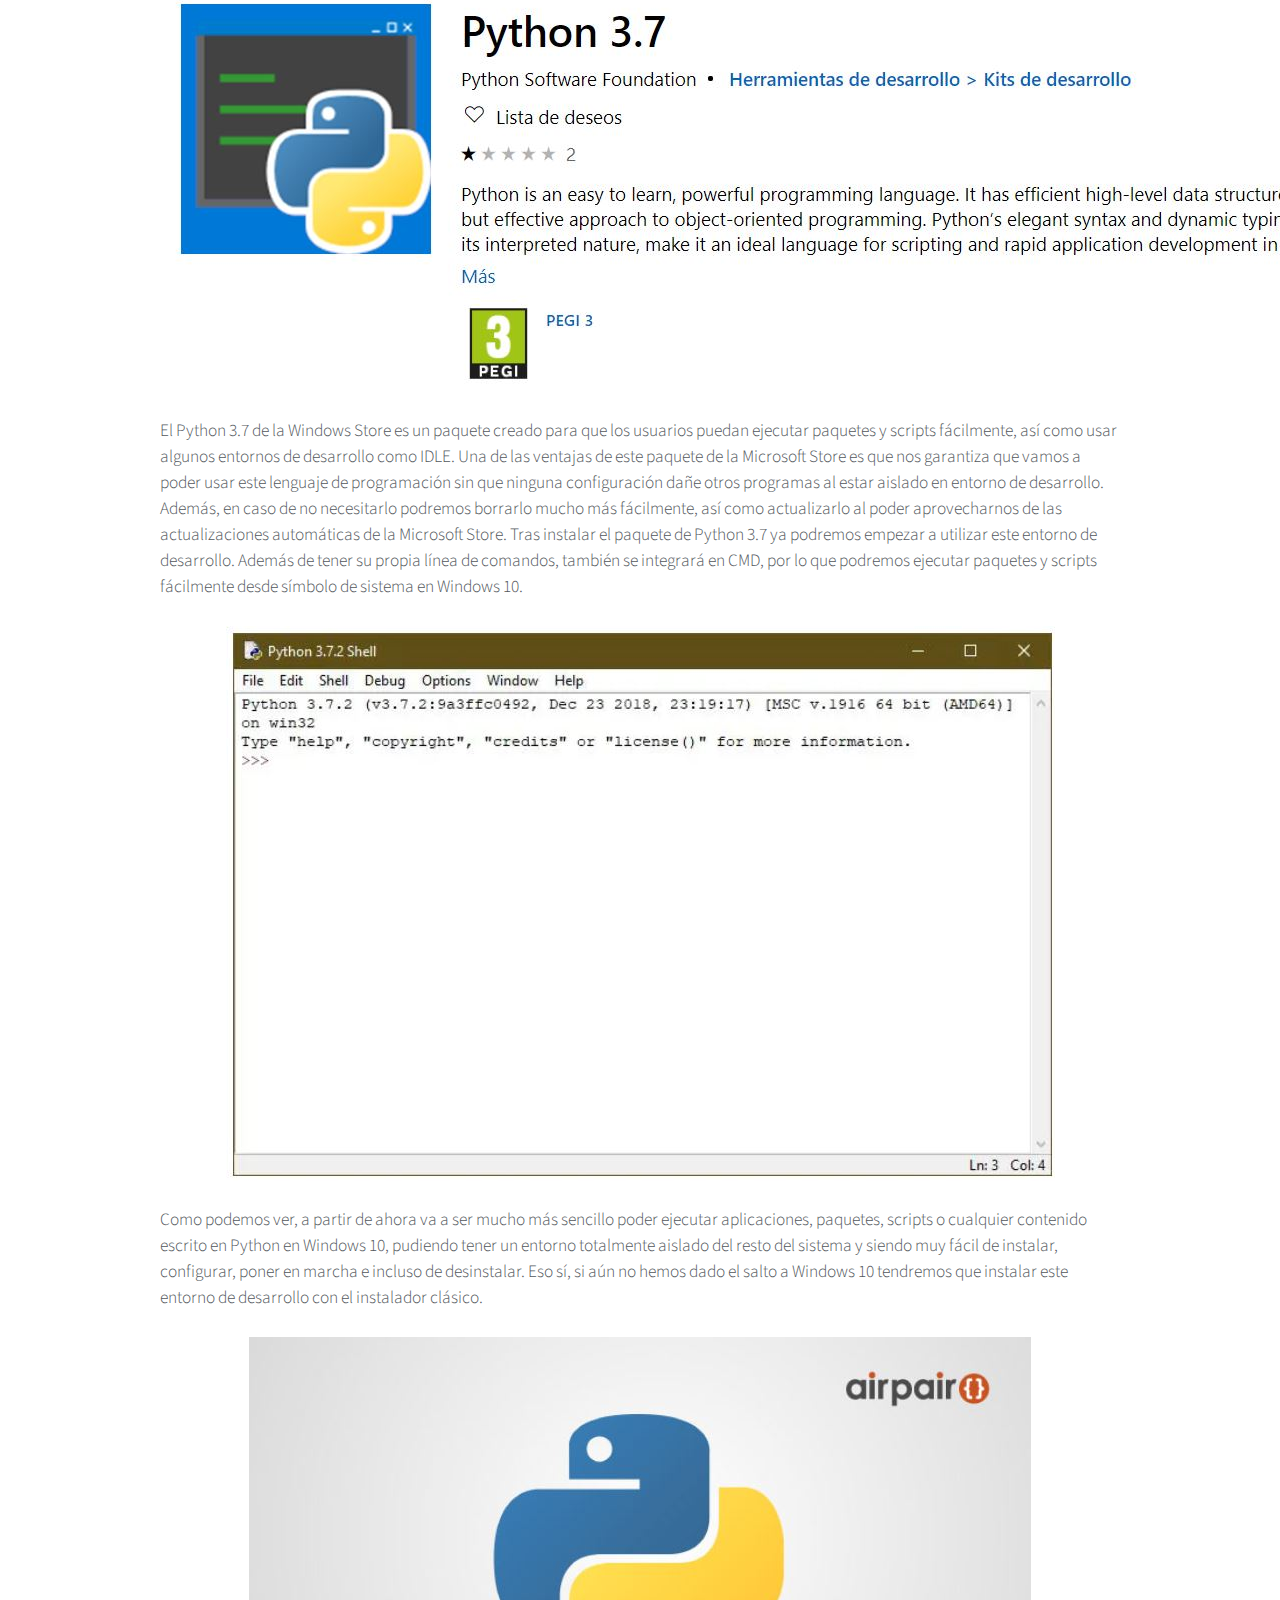
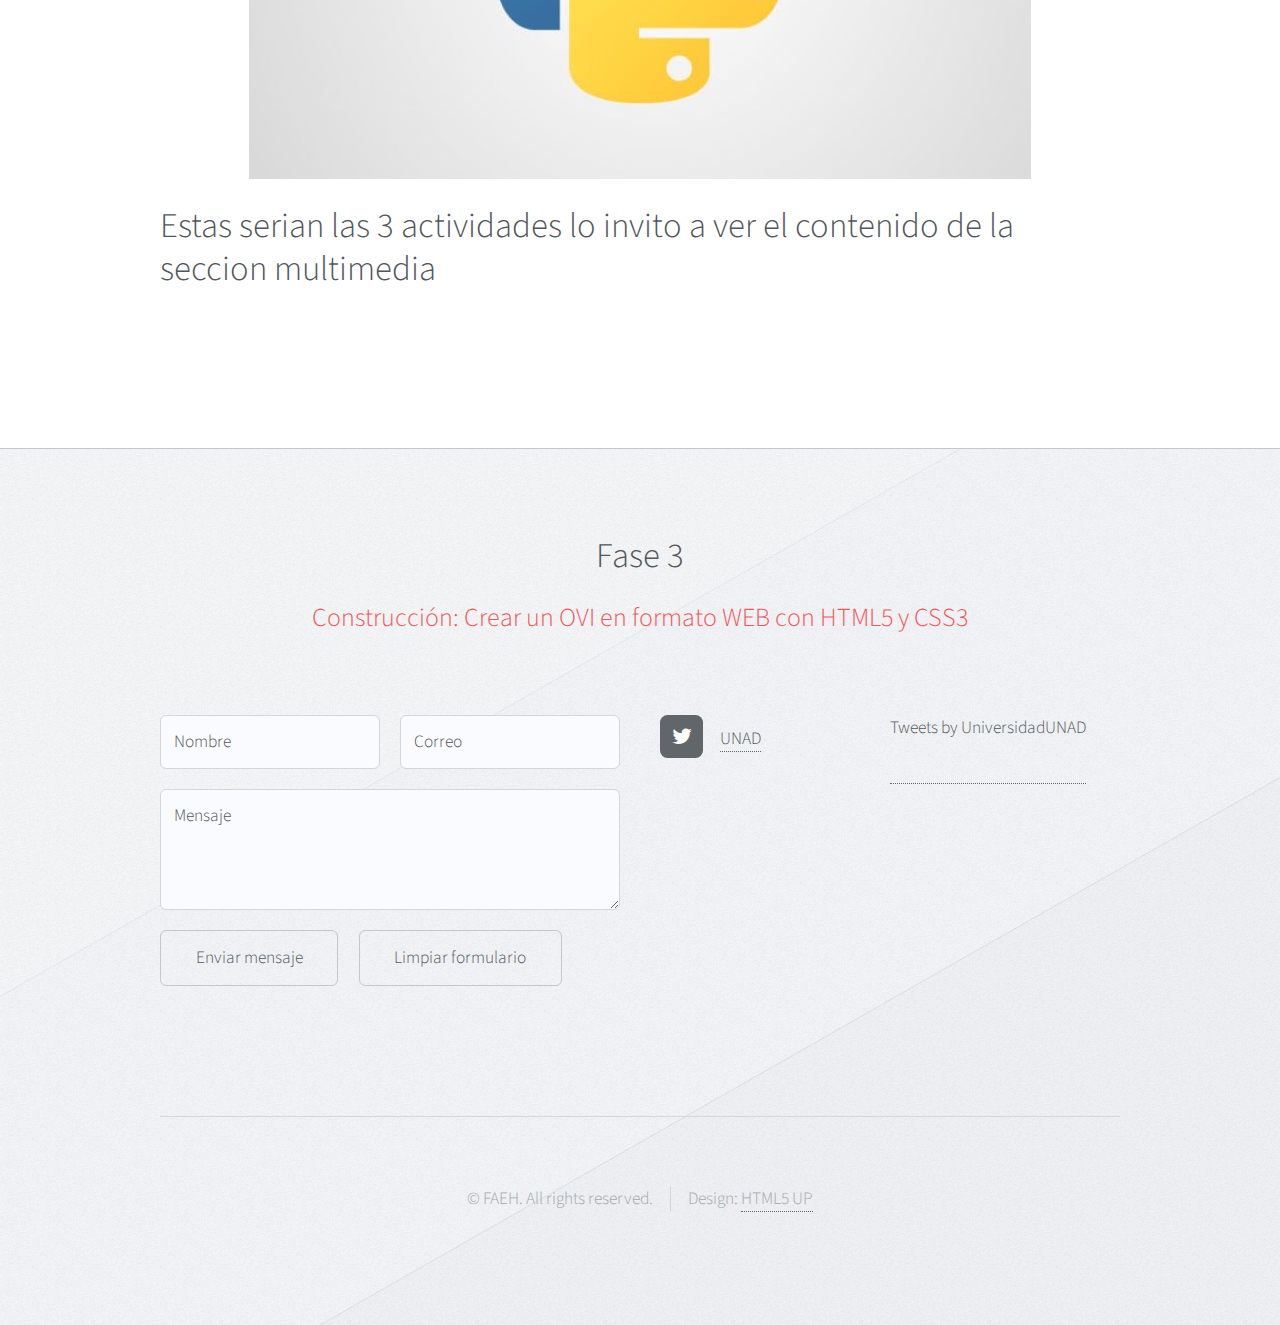
<file: actividad3.html>
<!DOCTYPE HTML>

<html>
	<head>
		<title>OVI 301122_58 Diseño de sitios web</title>
		<meta charset="utf-8" />
		<meta name="viewport" content="width=device-width, initial-scale=1, user-scalable=no" />
		<link rel="stylesheet" href="assets/css/main.css" />
	</head>
	<body class="no-sidebar is-preload">
		<div id="page-wrapper">

			<!-- Header -->
				<div id="header-wrapper">
					<div id="header" class="container">

						<!-- Logo -->
							<h1 id="logo"><a href="index.html">INICIO</a></h1>

						<!-- Nav -->
							<nav id="nav">
								<ul>
									<li>
										<a href="#">Lecturas</a>
										<ul>
											<li><a href="BasesdeDatos.html">Bases de Datos Relacionales</a></li>
											<li><a href="Python.html">Python</a></li>											
											<li><a href="Mysql.html">My SQL</a></li>
											<li><a href="SoftwareFases.html">Proyecto de Software Fases</a></li>											
											<li><a href="Scrum.html">Scrum</a></li>
										</ul>
									</li>
									<li>
										<a href="#">Actividades</a>
										<ul>
											<li><a href="actividad1.html">Implementacion Scrum</a></li>
											<li><a href="actividad2.html">Instalación My SQL </a></li>
											<li><a href="actividad3.html">Instalacion Python</a></li>
										</ul>
									</li>									
									<li class="break">
										<a href="#">Multimedia</a>
										<ul>
											<li><a href="multimedia1.html">Multimedia 1</a></li>
											<li><a href="multimedia2.html">Multimedia 2</a></li>											
										</ul>
									</li>							
									<li><a href="autores.html">Autores</a></li>
								</ul>
							</nav>

					</div>
				</div>


			<!-- Main -->
				<div class="wrapper">
					<div class="container" id="main">

						<!-- Content -->
							<article id="content">
								<header>
									<h2>INSTALACION PYTHON</h2>
									<p>Aunque la mayoría de las aplicaciones que solemos usar día a día en nuestro ordenador están ya compiladas y preparadas para ejecutarse en Windows, seguro que alguna vez nos hemos encontrado con aplicaciones de código abierto sin compilar, sobre todo con scripts, que no hemos podido ejecutar por no tener el entorno de programación instalado y configurado en nuestro ordenador. Esto ocurre muy a menudo, sobre todo, con aplicaciones programadas en Python.

									   Python es un lenguaje de programación orientado a objetos y multiplataforma diseñado para que cualquier aplicación creada con él se pueda ejecutar sin problemas en cualquier sistema operativo. Por defecto los sistemas operativos no son compatibles con este lenguaje de programación, por lo que para poder ejecutar aplicaciones programadas con él es necesario instalar todas las librerías y dependencias de Python en el sistema y configurarlas, una tarea que para muchos puede llegar a ser complicada.
											
									   La Python Software Foundation quiere facilitar el uso de Python para todos los usuarios, sobre todo a la hora de instalarlo y prepararlo en los ordenadores. Por ello, la fundación ha decidido publicar en la Windows Store un paquete de instalación de este entorno que nos permitirá preparar nuestro ordenador para ejecutar aplicaciones programadas con este lenguaje.</p>
								</header>
								<a href="#" class="image featured"><img src="images/python1.JPG" alt="" /></a>
								<p>Este paquete de instalación no nos viene con absolutamente todos los componentes que se incluyen en el instalador completo convencional, y es que sus responsables aún están trabajando para poder llevar todos estos componentes a este instalador. Además, también advierten de que puede haber algún problema y hacer que algunas aplicaciones no funcionen correctamente.</p>
								<p>para descargar python de click en el siguiente enlace <a target='_blank' href="https://www.microsoft.com/es-es/p/python-37/9nj46sx7x90p?activetab=pivot:overviewtab">AQUI</a> DOWNLOAD</p>
								<img style="display:block; margin:auto" src="images/python2.JPG" alt="" /><br>
								<p>El Python 3.7 de la Windows Store es un paquete creado para que los usuarios puedan ejecutar paquetes y scripts fácilmente, así como usar algunos entornos de desarrollo como IDLE. Una de las ventajas de este paquete de la Microsoft Store es que nos garantiza que vamos a poder usar este lenguaje de programación sin que ninguna configuración dañe otros programas al estar aislado en entorno de desarrollo. Además, en caso de no necesitarlo podremos borrarlo mucho más fácilmente, así como actualizarlo al poder aprovecharnos de las actualizaciones automáticas de la Microsoft Store.

								   Tras instalar el paquete de Python 3.7 ya podremos empezar a utilizar este entorno de desarrollo. Además de tener su propia línea de comandos, también se integrará en CMD, por lo que podremos ejecutar paquetes y scripts fácilmente desde símbolo de sistema en Windows 10.</p>
								<img style="display:block; margin:auto" src="images/python3.JPG" alt="" /><br>
								<p>Como podemos ver, a partir de ahora va a ser mucho más sencillo poder ejecutar aplicaciones, paquetes, scripts o cualquier contenido escrito en Python en Windows 10, pudiendo tener un entorno totalmente aislado del resto del sistema y siendo muy fácil de instalar, configurar, poner en marcha e incluso de desinstalar.

								   Eso sí, si aún no hemos dado el salto a Windows 10 tendremos que instalar este entorno de desarrollo con el instalador clásico.
								</p>
								<img style="display:block; margin:auto" src="images/python4.JPG" alt="" /><br>							
								
								<h2>Estas serian las 3 actividades lo invito a ver el contenido de la seccion multimedia</h2>
							</article>					
					</div>
				</div>

			<!-- Footer -->
			<div id="footer-wrapper">
					<div id="footer" class="container">
						<header class="major">
							<h2>Fase 3</h2>
							<p>Construcción: Crear un OVI en formato WEB con HTML5 y CSS3</p>
						</header>
						<div class="row">
							<section class="col-6 col-12-narrower">
								<form method="post" action="#">
									<div class="row gtr-50">
										<div class="col-6 col-12-mobile">
											<input name="name" placeholder="Nombre" type="text" />
										</div>
										<div class="col-6 col-12-mobile">
											<input name="email" placeholder="Correo" type="text" />
										</div>
										<div class="col-12">
											<textarea name="message" placeholder="Mensaje"></textarea>
										</div>
										<div class="col-12">
											<ul class="actions">
												<li><input type="submit" value="Enviar mensaje" /></li>
												<li><input type="reset" value="Limpiar formulario" /></li>
											</ul>
										</div>
									</div>
								</form>
							</section>
							<section class="col-6 col-12-narrower">
								<div class="row gtr-0">
									<ul class="divided icons col-6 col-12-mobile">
										<li class="icon fa-twitter"><a target='_blank' href="https://twitter.com/UniversidadUNAD"><span class="extra">twitter.com/</span>UNAD</a></li>										
									</ul>
								<a class="twitter-timeline" href="https://twitter.com/UniversidadUNAD?ref_src=twsrc%5Etfw" height="300px">Tweets by UniversidadUNAD</a><script async src="https://platform.twitter.com/widgets.js" charset="utf-8"></script> 										
								</div>
							</section>
						</div>
					</div>
					<div id="copyright" class="container">
						<ul class="menu">
							<li>&copy; FAEH. All rights reserved.</li><li>Design: <a href="http://html5up.net">HTML5 UP</a></li>
						</ul>
					</div>
				</div>

		</div>

		<!-- Scripts -->
			<script src="assets/js/jquery.min.js"></script>
			<script src="assets/js/jquery.dropotron.min.js"></script>
			<script src="assets/js/browser.min.js"></script>
			<script src="assets/js/breakpoints.min.js"></script>
			<script src="assets/js/util.js"></script>
			<script src="assets/js/main.js"></script>

	</body>
</html>
</file>
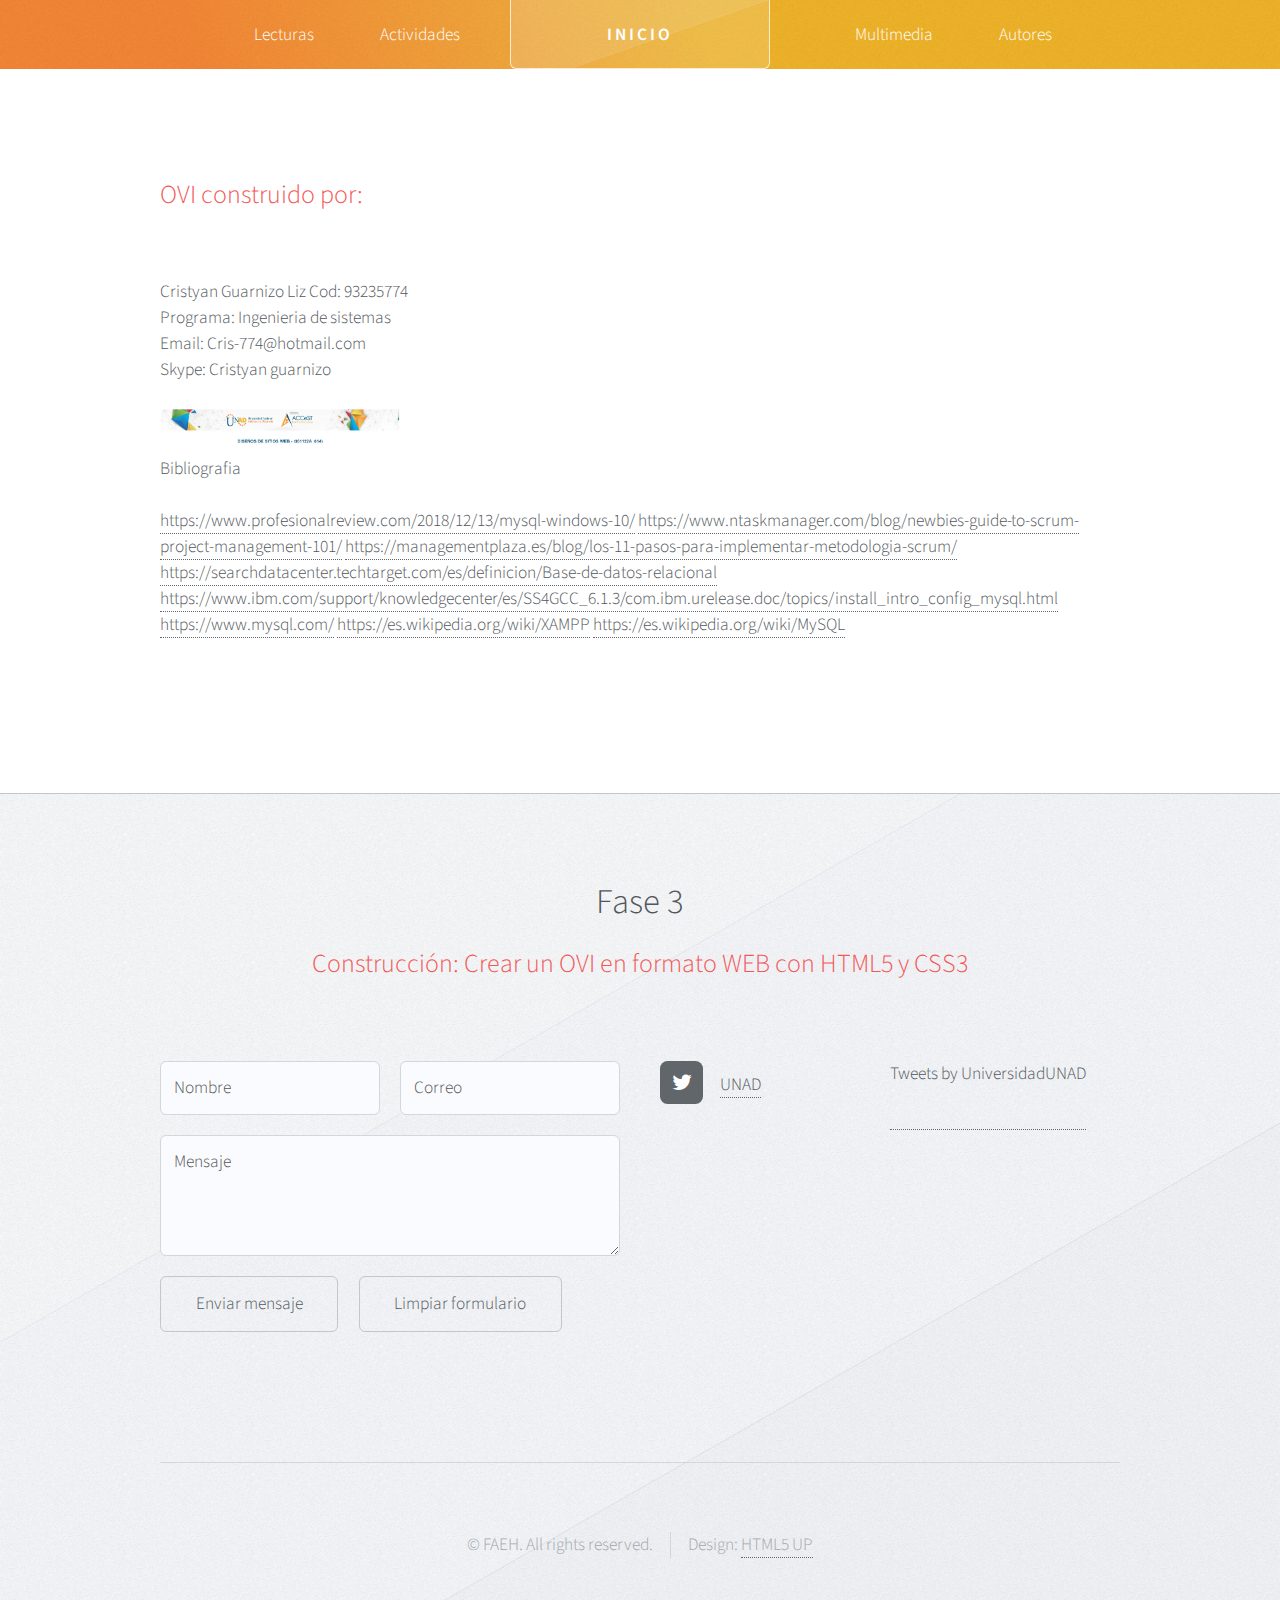
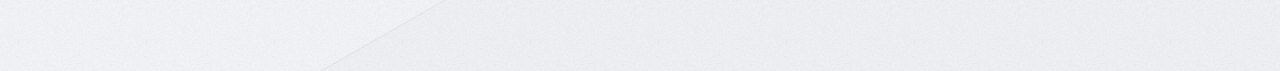
<file: autores.html>
<!DOCTYPE HTML>

<html>
	<head>
		<title>OVI 301122_58 Diseño de sitios web</title>
		<meta charset="utf-8" />
		<meta name="viewport" content="width=device-width, initial-scale=1, user-scalable=no" />
		<link rel="stylesheet" href="assets/css/main.css" />
	</head>
	<body class="no-sidebar is-preload">
		<div id="page-wrapper">

			<!-- Header -->
				<div id="header-wrapper">
					<div id="header" class="container">

						<!-- Logo -->
							<h1 id="logo"><a href="index.html">INICIO</a></h1>

						<!-- Nav -->
							<nav id="nav">
								<ul>
									<li>
										<a href="#">Lecturas</a>
										<ul>
											<li><a href="BasesdeDatos.html">Bases de Datos Relacionales</a></li>
											<li><a href="Python.html">Python</a></li>											
											<li><a href="Mysql.html">My SQL</a></li>
											<li><a href="SoftwareFases.html">Proyecto de Software Fases</a></li>											
											<li><a href="Scrum.html">Scrum</a></li>
										</ul>
									</li>
									<li>
										<a href="#">Actividades</a>
										<ul>
											<li><a href="actividad1.html">Implementacion Scrum</a></li>
											<li><a href="actividad2.html">Instalación My SQL </a></li>
											<li><a href="actividad3.html">Instalacion Python</a></li>
										</ul>
									</li>									
									<li class="break">
										<a href="#">Multimedia</a>
										<ul>
											<li><a href="multimedia1.html">Multimedia 1</a></li>
											<li><a href="multimedia2.html">Multimedia 2</a></li>											
										</ul>
									</li>							
									<li><a href="autores.html">Autores</a></li>
								</ul>
							</nav>

					</div>
				</div>


			<!-- Main -->
				<div class="wrapper">
					<div class="container" id="main">

						<!-- Content -->
							<article id="content">
								<header>
									<p>OVI construido por:</p>
									Cristyan Guarnizo Liz Cod: 93235774<br>
									Programa: Ingenieria de sistemas<br>
									Email: Cris-774@hotmail.com<br>								
									Skype: Cristyan guarnizo<br>								
								</header>
								<img style="width:25%" src="images/diseño.JPG" alt="" /><br>
								<p>Bibliografia</p>
								<a href="https://www.profesionalreview.com/2018/12/13/mysql-windows-10/">https://www.profesionalreview.com/2018/12/13/mysql-windows-10/</a>
								<a href="https://www.ntaskmanager.com/blog/newbies-guide-to-scrum-project-management-101/">https://www.ntaskmanager.com/blog/newbies-guide-to-scrum-project-management-101/</a>
								<a href="https://managementplaza.es/blog/los-11-pasos-para-implementar-metodologia-scrum/">https://managementplaza.es/blog/los-11-pasos-para-implementar-metodologia-scrum/</a><br>
								<a href="https://searchdatacenter.techtarget.com/es/definicion/Base-de-datos-relacional">https://searchdatacenter.techtarget.com/es/definicion/Base-de-datos-relacional</a><br>
								<a href="https://www.academia.edu/15274869/TEMA_1.1_REQUERIMIENTOS_DE_INSTALACI%C3%93N_DE_LOS_SGBD">https://www.ibm.com/support/knowledgecenter/es/SS4GCC_6.1.3/com.ibm.urelease.doc/topics/install_intro_config_mysql.html</a>
								<a href="https://www.mysql.com/">https://www.mysql.com/</a>
								<a href="https://www.ibm.com/support/knowledgecenter/es/SS4GCC_6.1.3/com.ibm.urelease.doc/topics/install_intro_config_mysql.html">https://es.wikipedia.org/wiki/XAMPP</a>
								<a href="https://es.wikipedia.org/wiki/MySQL">https://es.wikipedia.org/wiki/MySQL</a>
								</article>
				
					</div>
				</div>

			<!-- Footer -->
				<div id="footer-wrapper">
					<div id="footer" class="container">
						<header class="major">
							<h2>Fase 3</h2>
							<p>Construcción: Crear un OVI en formato WEB con HTML5 y CSS3</p>
						</header>
						<div class="row">
							<section class="col-6 col-12-narrower">
								<form method="post" action="#">
									<div class="row gtr-50">
										<div class="col-6 col-12-mobile">
											<input name="name" placeholder="Nombre" type="text" />
										</div>
										<div class="col-6 col-12-mobile">
											<input name="email" placeholder="Correo" type="text" />
										</div>
										<div class="col-12">
											<textarea name="message" placeholder="Mensaje"></textarea>
										</div>
										<div class="col-12">
											<ul class="actions">
												<li><input type="submit" value="Enviar mensaje" /></li>
												<li><input type="reset" value="Limpiar formulario" /></li>
											</ul>
										</div>
									</div>
								</form>
							</section>
							<section class="col-6 col-12-narrower">
								<div class="row gtr-0">
									<ul class="divided icons col-6 col-12-mobile">
										<li class="icon fa-twitter"><a target='_blank' href="https://twitter.com/UniversidadUNAD"><span class="extra">twitter.com/</span>UNAD</a></li>										
									</ul>
								<a class="twitter-timeline" href="https://twitter.com/UniversidadUNAD?ref_src=twsrc%5Etfw" height="300px">Tweets by UniversidadUNAD</a><script async src="https://platform.twitter.com/widgets.js" charset="utf-8"></script> 										
								</div>
							</section>
						</div>
					</div>
					<div id="copyright" class="container">
						<ul class="menu">
							<li>&copy; FAEH. All rights reserved.</li><li>Design: <a href="http://html5up.net">HTML5 UP</a></li>
						</ul>
					</div>
				</div>

		</div>

		<!-- Scripts -->
			<script src="assets/js/jquery.min.js"></script>
			<script src="assets/js/jquery.dropotron.min.js"></script>
			<script src="assets/js/browser.min.js"></script>
			<script src="assets/js/breakpoints.min.js"></script>
			<script src="assets/js/util.js"></script>
			<script src="assets/js/main.js"></script>

	</body>
</html>
</file>
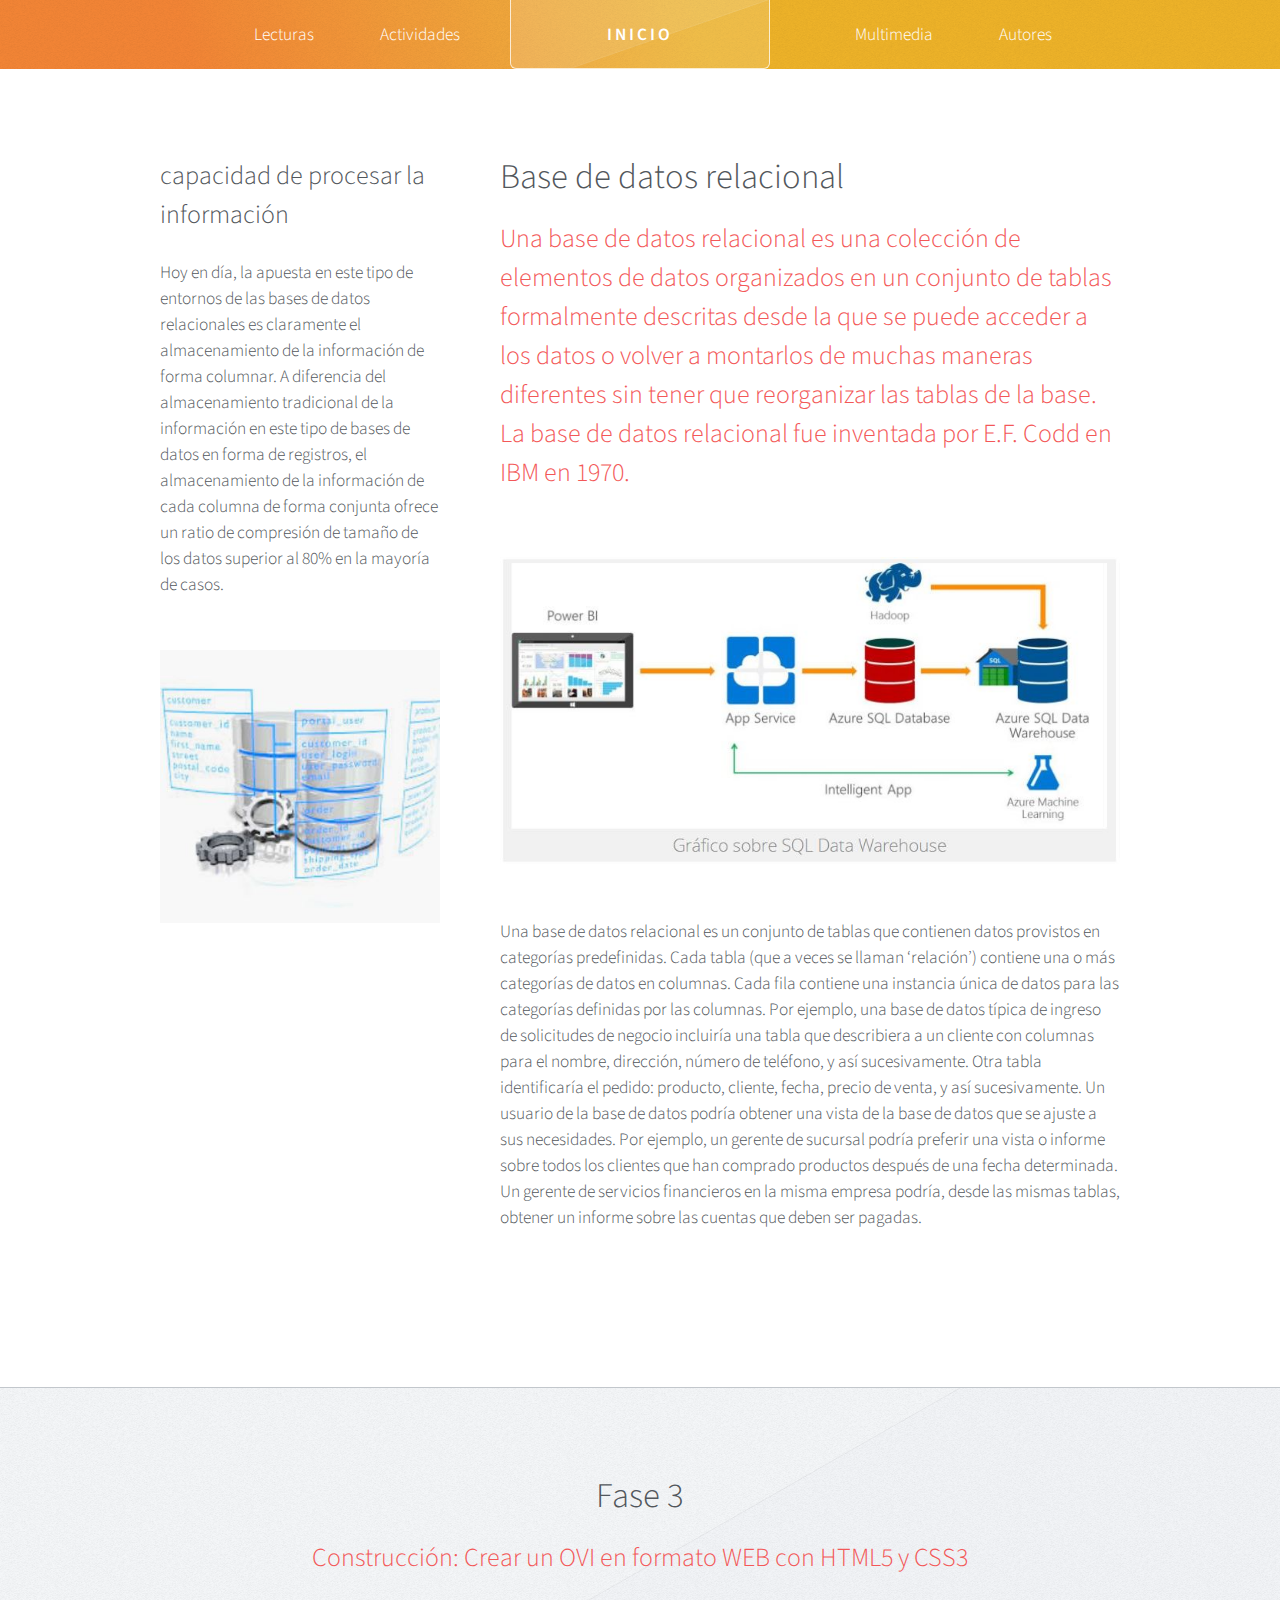
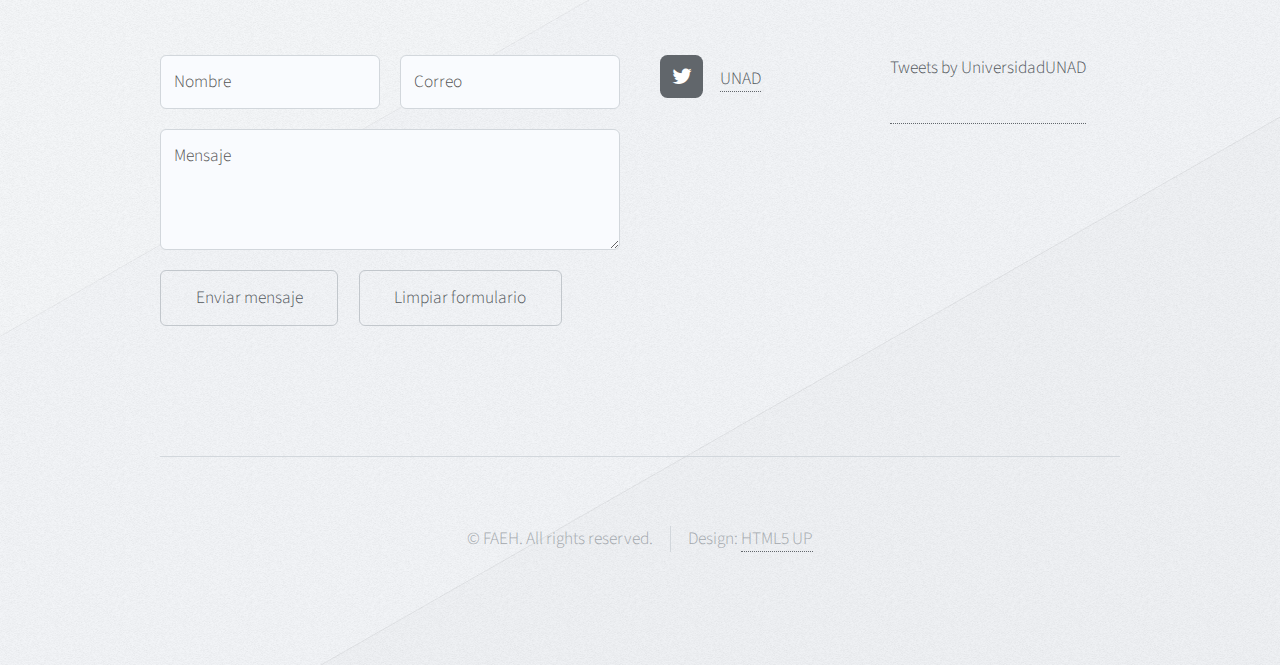
<file: BasesdeDatos.html>
<!DOCTYPE HTML>

<html>
	<title>OVI 301122_58 Diseño de sitios web</title>
	<meta charset="utf-8" />
	<meta name="viewport" content="width=device-width, initial-scale=1, user-scalable=no" />
	<link rel="stylesheet" href="assets/css/main.css" />
	</head>
	<body class="left-sidebar is-preload">
		<div id="page-wrapper">

			<!-- Header -->
				<div id="header-wrapper">
					<div id="header" class="container">

						<!-- Logo -->
							<h1 id="logo"><a href="index.html">INICIO</a></h1>

						<!-- Nav -->
							<nav id="nav">
								<ul>
									<li>
										<a href="#">Lecturas</a>
										<ul>
										<li><a href="BasesdeDatos.html">Bases de Datos Relacionales</a></li>
										<li><a href="Python.html">Python</a></li>											
										<li><a href="Mysql.html">My SQL</a></li>
										<li><a href="SoftwareFases.html">Proyecto de Software Fases</a></li>											
										<li><a href="Scrum.html">Scrum</a></li>
										</ul>
									</li>
									<li>
										<a href="#">Actividades</a>
										<ul>
											<li><a href="actividad1.html">Implementacion Scrum</a></li>
											<li><a href="actividad2.html">Instalación My SQL </a></li>
											<li><a href="actividad3.html">Instalacion Python</a></li>
										</ul>
									</li>									
									<li class="break">
										<a href="#">Multimedia</a>
										<ul>
											<li><a href="multimedia1.html">Multimedia 1</a></li>
											<li><a href="multimedia2.html">Multimedia 2</a></li>											
										</ul>
									</li>							
									<li><a href="autores.html">Autores</a></li>
								</ul>
							</nav>

					</div>
				</div>

			<!-- Main -->
				<div class="wrapper">
					<div class="container" id="main">
						<div class="row gtr-150">
							<div class="col-4 col-12-narrower">

								<!-- Sidebar -->
									<section id="sidebar">									
										<section>											
											<header>
												<h3>capacidad de procesar la información</h3>
											</header>
											<p>Hoy en día, la apuesta en este tipo de entornos de las bases de datos relacionales 
											   es claramente el almacenamiento de la información de forma columnar.
											   A diferencia del almacenamiento tradicional de la información en este tipo de bases 
											   de datos en forma de registros, el almacenamiento de la información de cada columna 
											   de forma conjunta ofrece un ratio de compresión de tamaño de los datos superior al 
											   80% en la mayoría de casos. </p>
										</section>
										<a target="_blank" href="https://www.hiberus.com/crecemos-contigo/presente-futuro-las-bases-datos-relacionales-big-data/" class="image featured"><img src="images/bdd1.JPG" alt="" /></a>
									</section>

							</div>
							<div class="col-8 col-12-narrower imp-narrower">

								<!-- Content -->
									<article id="content">
										<header>
											<h2>Base de datos relacional</h2>
											 <p>Una base de datos relacional es una colección de elementos de datos organizados en un conjunto de tablas 
												formalmente descritas desde la que se puede acceder a los datos o volver a montarlos de muchas maneras 
												diferentes sin tener que reorganizar las tablas de la base. La base de datos relacional fue inventada 
												por E.F. Codd en IBM en 1970.</p>
										</header>
										<a class="image featured"><img src="images/basedeDatos.JPG" alt="" /></a>
										<p>Una base de datos relacional es un conjunto de tablas que contienen datos provistos en categorías predefinidas. 
										   Cada tabla (que a veces se llaman ‘relación’) contiene una o más categorías de datos en columnas. Cada fila contiene
										   una instancia única de datos para las categorías definidas por las columnas. Por ejemplo, una base de datos típica de 
										   ingreso de solicitudes de negocio incluiría una tabla que describiera a un cliente con columnas para el nombre, dirección, 
										   número de teléfono, y así sucesivamente. Otra tabla identificaría el pedido: producto, cliente, fecha, precio de venta, y 
										   así sucesivamente. Un usuario de la base de datos podría obtener una vista de la base de datos que se ajuste a sus 
										   necesidades. Por ejemplo, un gerente de sucursal podría preferir una vista o informe sobre todos los clientes que han
										   comprado productos después de una fecha determinada. Un gerente de servicios financieros en la misma empresa podría, 
										   desde las mismas tablas, obtener un informe sobre las cuentas que deben ser pagadas. 
										</p>
									</article>

							</div>
						</div>				
					</div>
				</div>

			<!-- Footer -->
			<div id="footer-wrapper">
					<div id="footer" class="container">
						<header class="major">
							<h2>Fase 3</h2>
							<p>Construcción: Crear un OVI en formato WEB con HTML5 y CSS3</p>
						</header>
						<div class="row">
							<section class="col-6 col-12-narrower">
								<form method="post" action="#">
									<div class="row gtr-50">
										<div class="col-6 col-12-mobile">
											<input name="name" placeholder="Nombre" type="text" />
										</div>
										<div class="col-6 col-12-mobile">
											<input name="email" placeholder="Correo" type="text" />
										</div>
										<div class="col-12">
											<textarea name="message" placeholder="Mensaje"></textarea>
										</div>
										<div class="col-12">
											<ul class="actions">
												<li><input type="submit" value="Enviar mensaje" /></li>
												<li><input type="reset" value="Limpiar formulario" /></li>
											</ul>
										</div>
									</div>
								</form>
							</section>
							<section class="col-6 col-12-narrower">
								<div class="row gtr-0">
									<ul class="divided icons col-6 col-12-mobile">
										<li class="icon fa-twitter"><a target='_blank' href="https://twitter.com/UniversidadUNAD"><span class="extra">twitter.com/</span>UNAD</a></li>										
									</ul>
								<a class="twitter-timeline" href="https://twitter.com/UniversidadUNAD?ref_src=twsrc%5Etfw" height="300px">Tweets by UniversidadUNAD</a><script async src="https://platform.twitter.com/widgets.js" charset="utf-8"></script> 										
								</div>
							</section>
						</div>
					</div>
					<div id="copyright" class="container">
						<ul class="menu">
							<li>&copy; FAEH. All rights reserved.</li><li>Design: <a href="http://html5up.net">HTML5 UP</a></li>
						</ul>
					</div>
				</div>
		</div>

		<!-- Scripts -->
			<script src="assets/js/jquery.min.js"></script>
			<script src="assets/js/jquery.dropotron.min.js"></script>
			<script src="assets/js/browser.min.js"></script>
			<script src="assets/js/breakpoints.min.js"></script>
			<script src="assets/js/util.js"></script>
			<script src="assets/js/main.js"></script>

	</body>
</html>
</file>
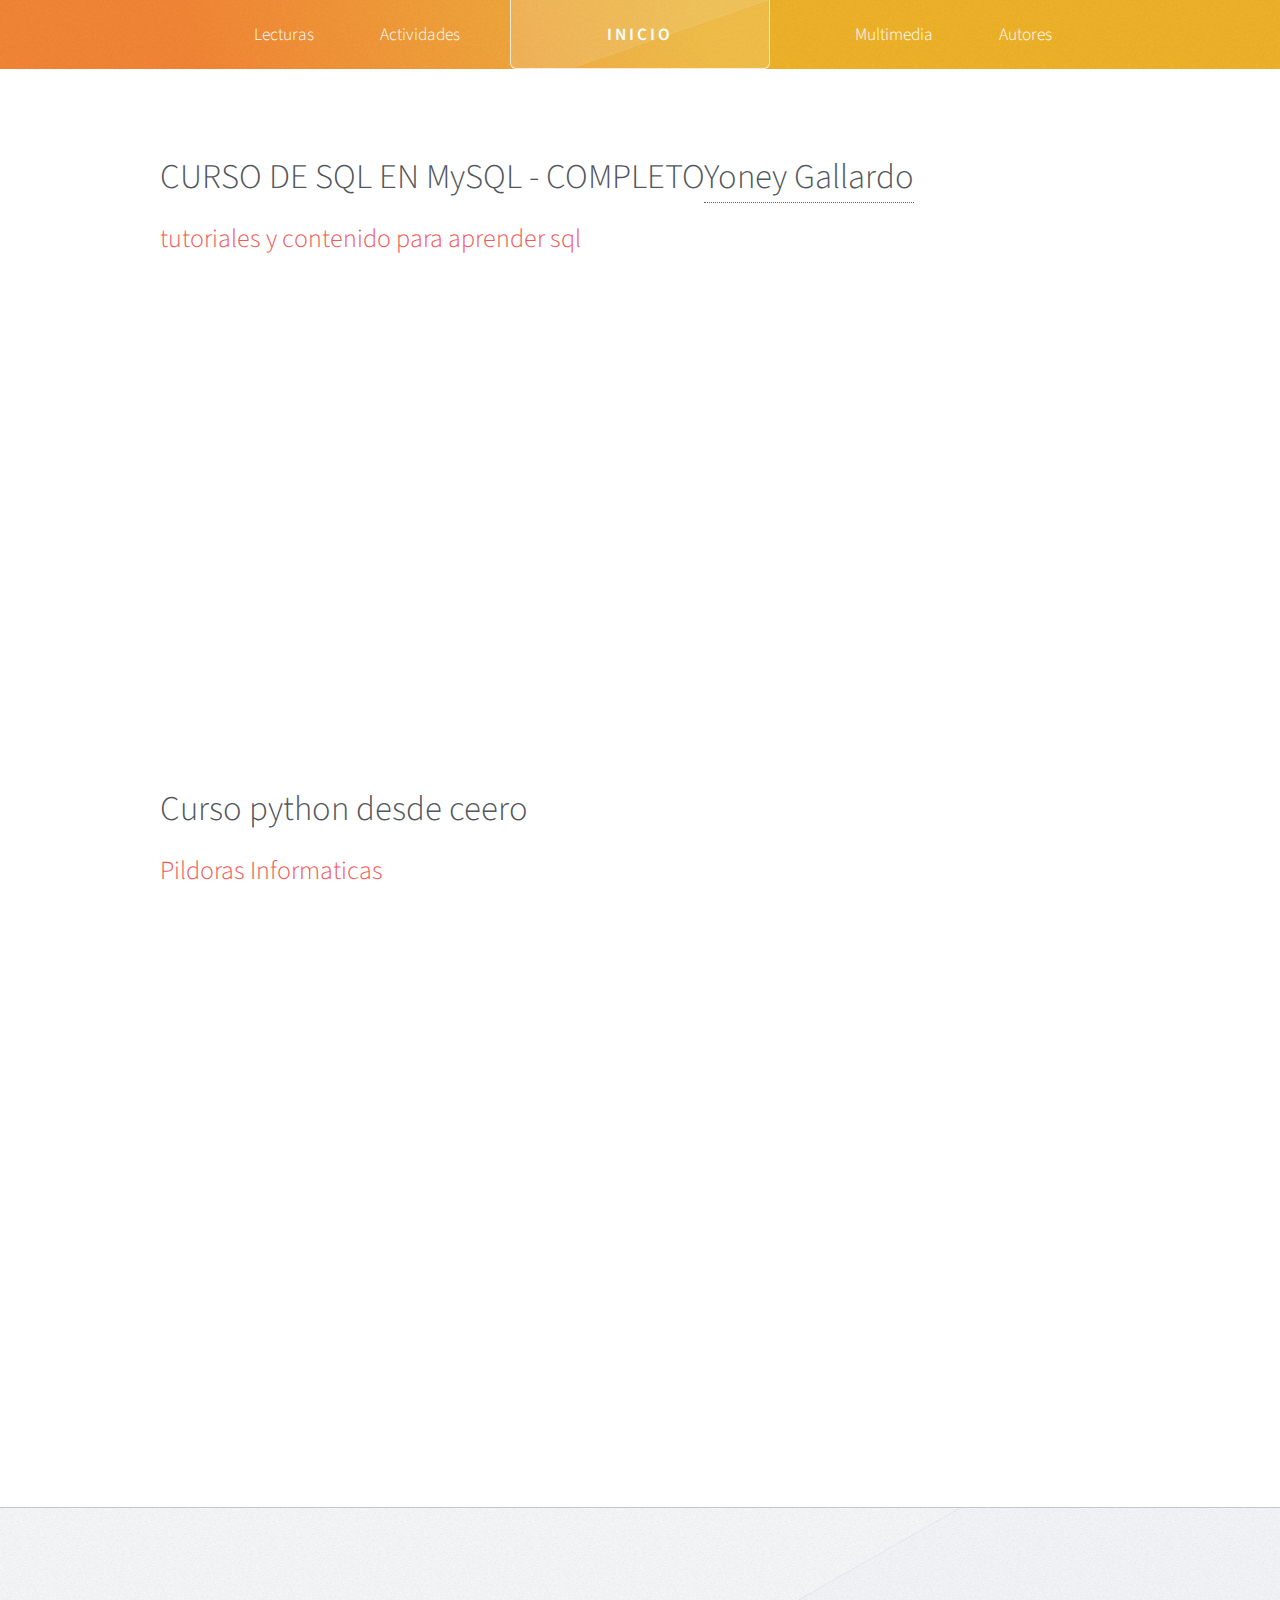
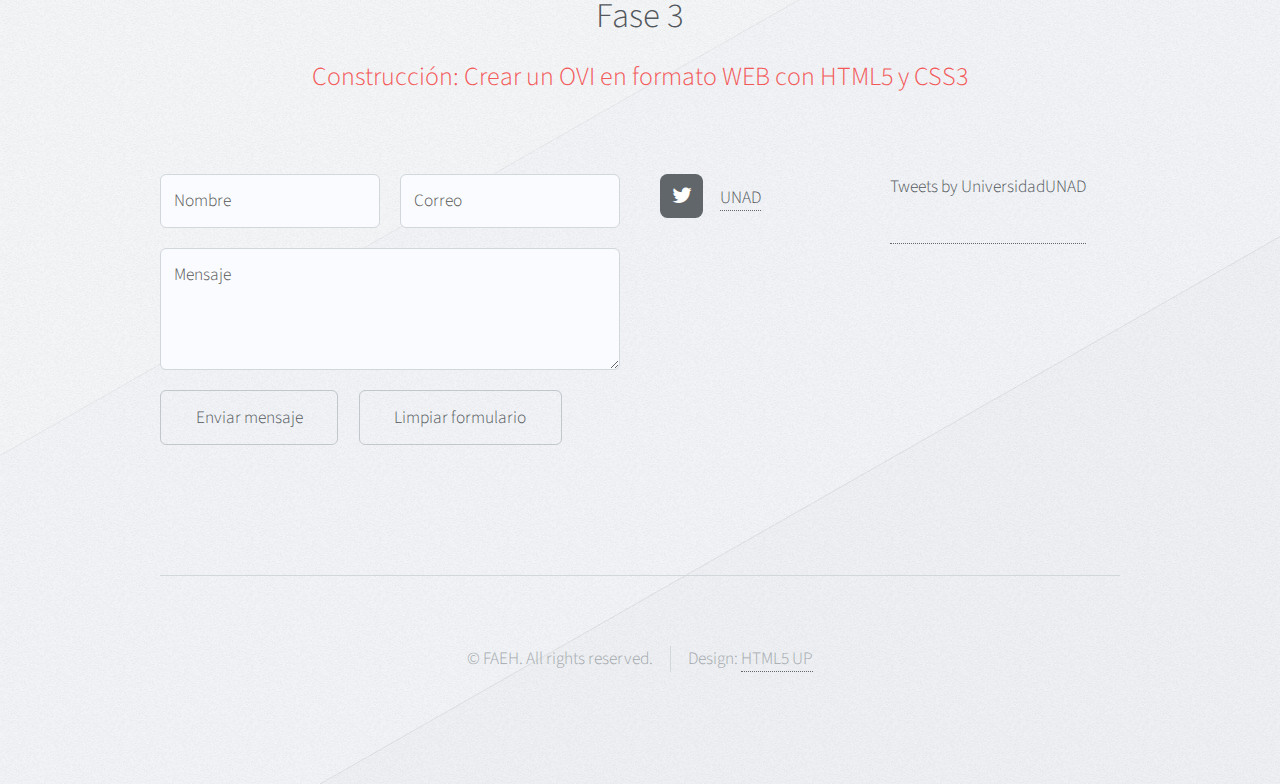
<file: multimedia1.html>
<!DOCTYPE HTML>
<!--
	Telephasic by HTML5 UP
	html5up.net | @ajlkn
	Free for personal and commercial use under the CCA 3.0 license (html5up.net/license)
-->
<html>
	<head>
		<title>OVI 301122_58 Diseño de sitios web</title>
		<meta charset="utf-8" />
		<meta name="viewport" content="width=device-width, initial-scale=1, user-scalable=no" />
		<link rel="stylesheet" href="assets/css/main.css" />
	</head>
	<body class="no-sidebar is-preload">
		<div id="page-wrapper">

			<!-- Header -->
				<div id="header-wrapper">
				<div id="header" class="container">

						<!-- Logo -->
							<h1 id="logo"><a href="index.html">INICIO</a></h1>

						<!-- Nav -->
							<nav id="nav">
								<ul>
									<li>
										<a href="#">Lecturas</a>
										<ul>
											<li><a href="BasesdeDatos.html">Bases de Datos Relacionales</a></li>
											<li><a href="Python.html">Python</a></li>											
											<li><a href="Mysql.html">My SQL</a></li>
											<li><a href="SoftwareFases.html">Proyecto de Software Fases</a></li>											
											<li><a href="Scrum.html">Scrum</a></li>
										</ul>
									</li>
									<li>
										<a href="#">Actividades</a>
										<ul>
											<li><a href="actividad1.html">Implementacion Scrum</a></li>
											<li><a href="actividad2.html">Instalación My SQL </a></li>
											<li><a href="actividad3.html">Instalacion Python</a></li>
										</ul>
									</li>									
									<li class="break">
										<a href="#">Multimedia</a>
										<ul>
											<li><a href="multimedia1.html">Multimedia 1</a></li>
											<li><a href="multimedia2.html">Multimedia 2</a></li>											
										</ul>
									</li>							
									<li><a href="autores.html">Autores</a></li>
								</ul>
							</nav>

					</div>
				</div>


			<!-- Main -->
				<div class="wrapper">
					<div class="container" id="main">

						<!-- Content -->
							<article id="content">
										<header>
											<h2>CURSO DE SQL EN MySQL - COMPLETO<a target="_blank" href="https://www.youtube.com/channel/UCz8QPKIj84JE091eK-lEImg">Yoney Gallardo</a></h2>
											<p>tutoriales y contenido para aprender sql</p>
										</header>
										<iframe width="690" height="388" src="https://www.youtube.com/embed/c4P__KoPZwo" frameborder="0" allow="accelerometer; autoplay; encrypted-media; gyroscope; picture-in-picture" allowfullscreen></iframe>
					</div>
						<div class="container" id="main">

						<!-- Content -->
							<article id="content">
										<header>
											<h2>Curso python desde ceero</h2>
											<p>Pildoras Informaticas</p>
										</header>
										<iframe width="690" height="388" src="https://www.youtube.com/embed/G2FCfQj-9ig?list=PLU8oAlHdN5BlvPxziopYZRd55pdqFwkeS" frameborder="0" allow="accelerometer; autoplay; encrypted-media; gyroscope; picture-in-picture" allowfullscreen></iframe></article>					
					</div>
				</div>

			<!-- Footer -->
				<div id="footer-wrapper">
					<div id="footer" class="container">
						<header class="major">
							<h2>Fase 3</h2>
							<p>Construcción: Crear un OVI en formato WEB con HTML5 y CSS3</p>
						</header>
						<div class="row">
							<section class="col-6 col-12-narrower">
								<form method="post" action="#">
									<div class="row gtr-50">
										<div class="col-6 col-12-mobile">
											<input name="name" placeholder="Nombre" type="text" />
										</div>
										<div class="col-6 col-12-mobile">
											<input name="email" placeholder="Correo" type="text" />
										</div>
										<div class="col-12">
											<textarea name="message" placeholder="Mensaje"></textarea>
										</div>
										<div class="col-12">
											<ul class="actions">
												<li><input type="submit" value="Enviar mensaje" /></li>
												<li><input type="reset" value="Limpiar formulario" /></li>
											</ul>
										</div>
									</div>
								</form>
							</section>
							<section class="col-6 col-12-narrower">
								<div class="row gtr-0">
									<ul class="divided icons col-6 col-12-mobile">
										<li class="icon fa-twitter"><a target='_blank' href="https://twitter.com/UniversidadUNAD"><span class="extra">twitter.com/</span>UNAD</a></li>										
									</ul>
								<a class="twitter-timeline" href="https://twitter.com/UniversidadUNAD?ref_src=twsrc%5Etfw" height="300px">Tweets by UniversidadUNAD</a><script async src="https://platform.twitter.com/widgets.js" charset="utf-8"></script> 										
								</div>
							</section>
						</div>
					</div>
					<div id="copyright" class="container">
						<ul class="menu">
							<li>&copy; FAEH. All rights reserved.</li><li>Design: <a href="http://html5up.net">HTML5 UP</a></li>
						</ul>
					</div>
				</div>

		</div>

		<!-- Scripts -->
			<script src="assets/js/jquery.min.js"></script>
			<script src="assets/js/jquery.dropotron.min.js"></script>
			<script src="assets/js/browser.min.js"></script>
			<script src="assets/js/breakpoints.min.js"></script>
			<script src="assets/js/util.js"></script>
			<script src="assets/js/main.js"></script>

	</body>
</html>
</file>
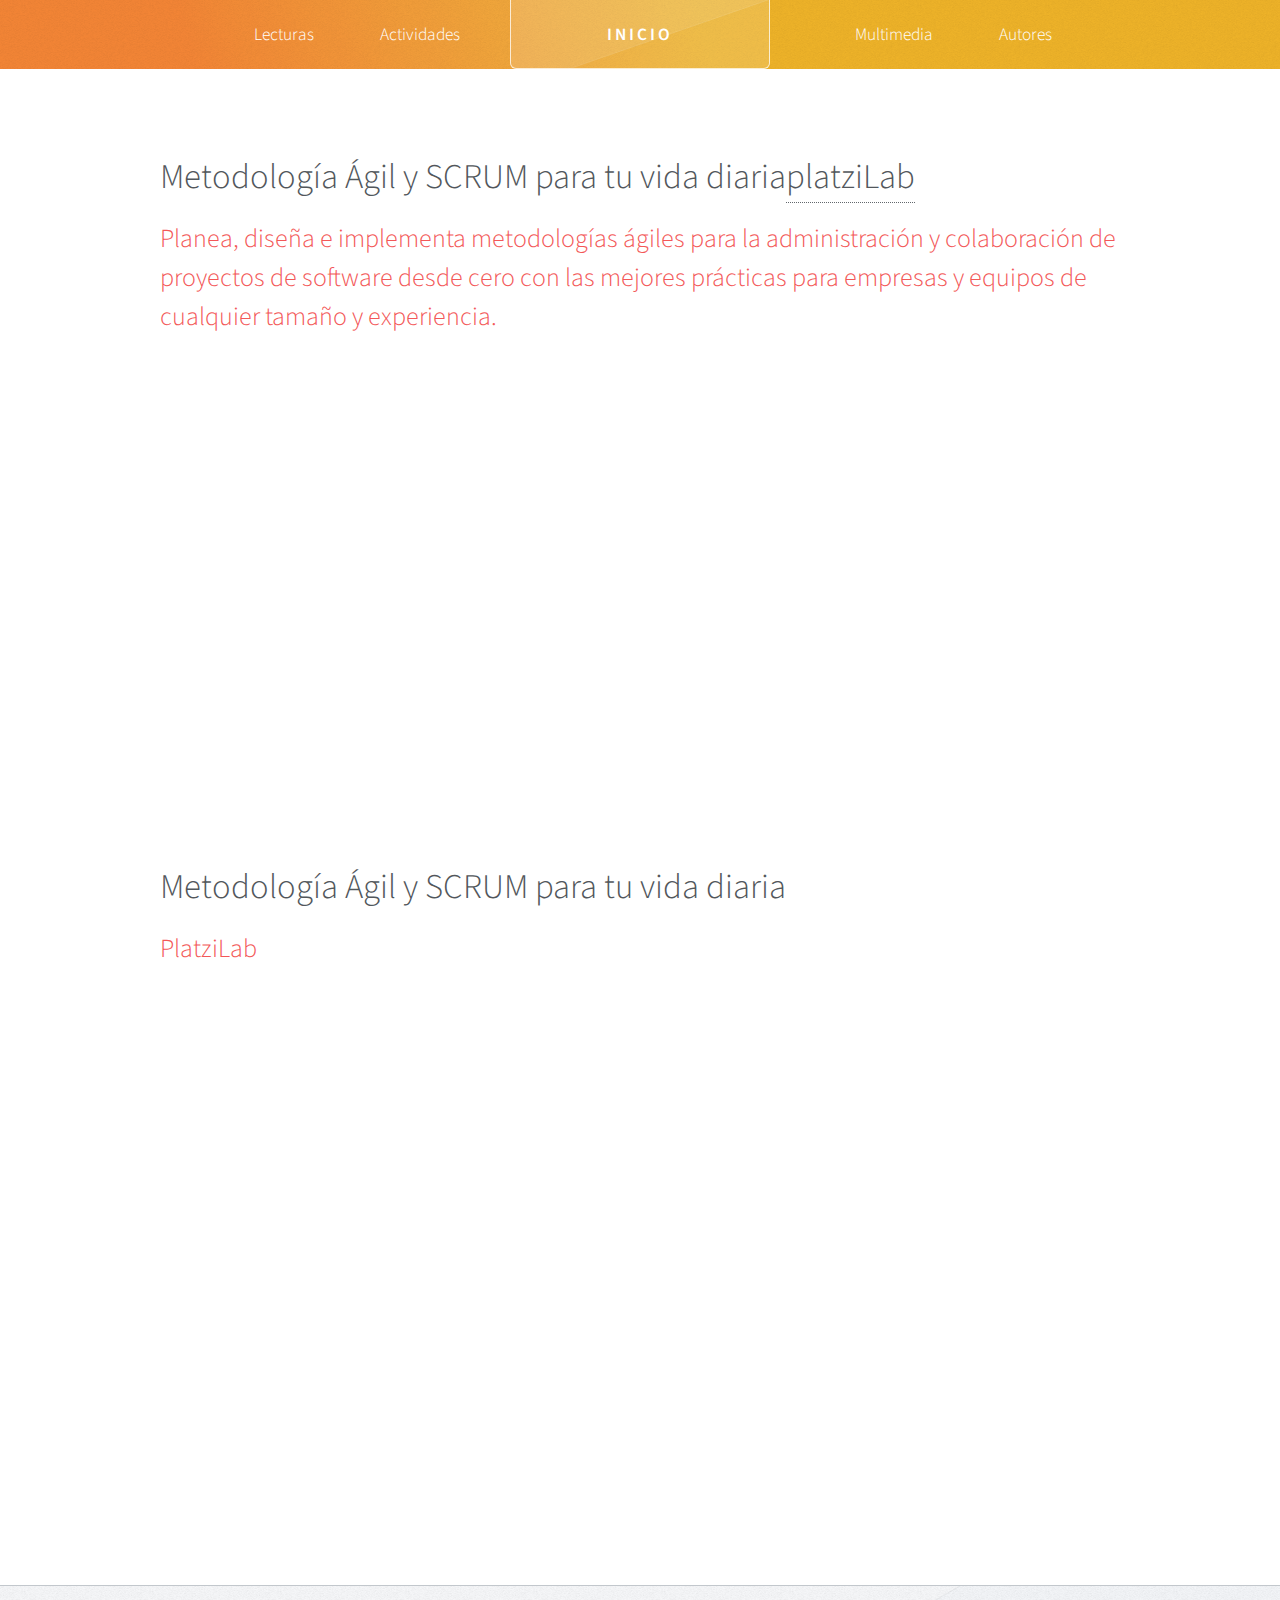
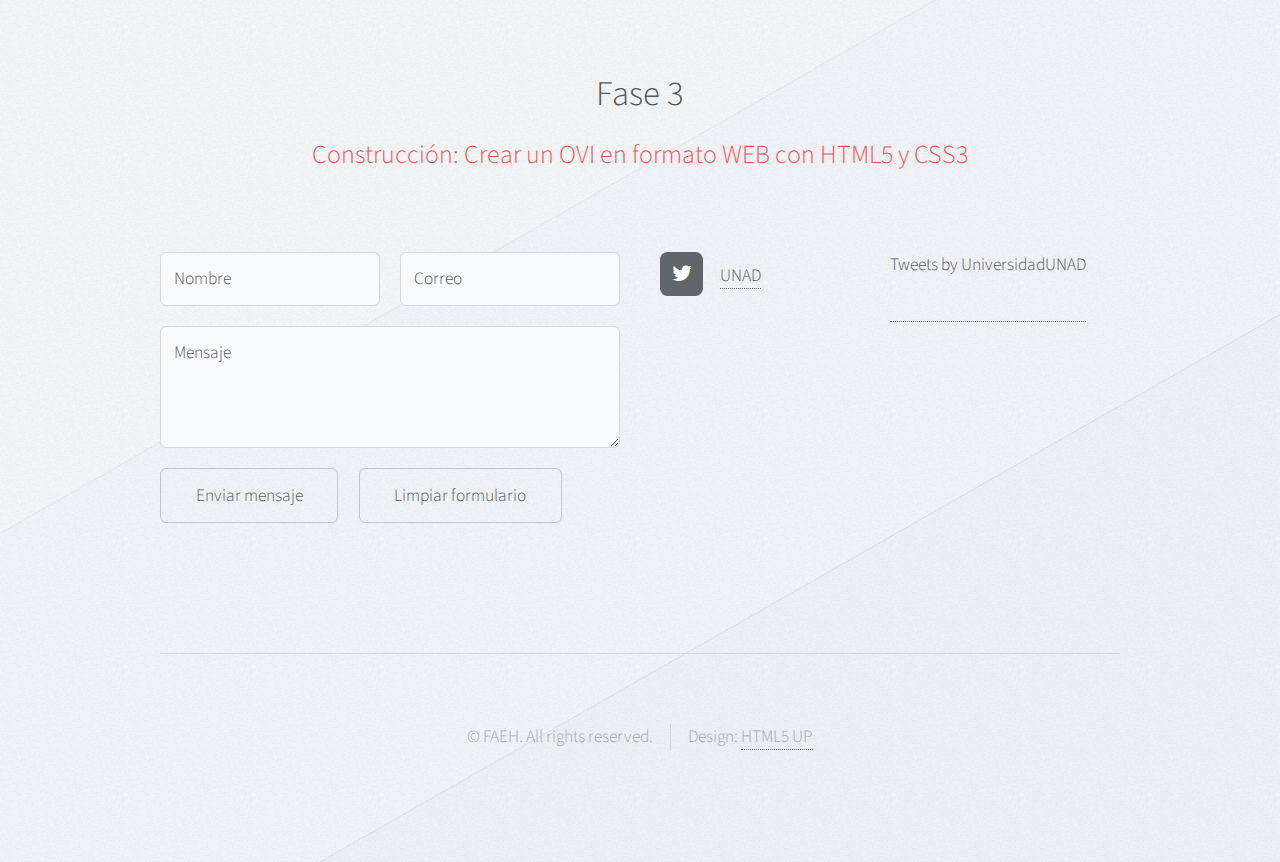
<file: multimedia2.html>
<!DOCTYPE HTML>

<html>
	<head>
		<title>OVI 301122_58 Diseño de sitios web</title>
		<meta charset="utf-8" />
		<meta name="viewport" content="width=device-width, initial-scale=1, user-scalable=no" />
		<link rel="stylesheet" href="assets/css/main.css" />
	</head>
	<body class="no-sidebar is-preload">
		<div id="page-wrapper">

			<!-- Header -->
				<div id="header-wrapper">
				<div id="header" class="container">

						<!-- Logo -->
							<h1 id="logo"><a href="index.html">INICIO</a></h1>

						<!-- Nav -->
							<nav id="nav">
								<ul>
									<li>
										<a href="#">Lecturas</a>
										<ul>
											<li><a href="BasesdeDatos.html">Bases de Datos Relacionales</a></li>
											<li><a href="Python.html">Python</a></li>											
											<li><a href="Mysql.html">My SQL</a></li>
											<li><a href="SoftwareFases.html">Proyecto de Software Fases</a></li>											
											<li><a href="Scrum.html">Scrum</a></li>
										</ul>
									</li>
									<li>
										<a href="#">Actividades</a>
										<ul>
											<li><a href="actividad1.html">Implementacion Scrum</a></li>
											<li><a href="actividad2.html">Instalación My SQL </a></li>
											<li><a href="actividad3.html">Instalacion Python</a></li>
										</ul>
									</li>									
									<li class="break">
										<a href="#">Multimedia</a>
										<ul>
											<li><a href="multimedia1.html">Multimedia 1</a></li>
											<li><a href="multimedia2.html">Multimedia 2</a></li>											
										</ul>
									</li>							
									<li><a href="autores.html">Autores</a></li>
								</ul>
							</nav>

					</div>
				</div>


			<!-- Main -->
				<div class="wrapper">
					<div class="container" id="main">
<!-- Content -->
<article id="content">
		<header>
			<h2>Metodología Ágil y SCRUM para tu vida diaria<a target="_blank" href="https://www.youtube.com/channel/UCiS9JxLNfFaxom-ktqkwWMw">platziLab</a></h2>
			<p> Planea, diseña e implementa metodologías ágiles para la administración y colaboración de proyectos de software desde cero con las mejores prácticas 
				para empresas y equipos de cualquier tamaño y experiencia. </p>
		</header>
		<iframe width="690" height="388" src="https://www.youtube.com/embed/gvfl1BMAPNM" frameborder="0" allow="accelerometer; autoplay; encrypted-media; gyroscope; picture-in-picture" allowfullscreen></iframe>
</article>					
</div>
<div class="container" id="main">

<!-- Content -->
<article id="content">
		<header>
			<h2>Metodología Ágil y SCRUM para tu vida diaria</h2>
			<p>PlatziLab</p>
		</header>
		<iframe width="690" height="388" src="https://www.youtube.com/embed/nOlwF3HRrAY" frameborder="0" allow="accelerometer; autoplay; encrypted-media; gyroscope; picture-in-picture" allowfullscreen></iframe>
</article>					
</div>
</div>
						
						
			<!-- Footer -->
				<div id="footer-wrapper">
					<div id="footer" class="container">
						<header class="major">
							<h2>Fase 3</h2>
							<p>Construcción: Crear un OVI en formato WEB con HTML5 y CSS3</p>
						</header>
						<div class="row">
							<section class="col-6 col-12-narrower">
								<form method="post" action="#">
									<div class="row gtr-50">
										<div class="col-6 col-12-mobile">
											<input name="name" placeholder="Nombre" type="text" />
										</div>
										<div class="col-6 col-12-mobile">
											<input name="email" placeholder="Correo" type="text" />
										</div>
										<div class="col-12">
											<textarea name="message" placeholder="Mensaje"></textarea>
										</div>
										<div class="col-12">
											<ul class="actions">
												<li><input type="submit" value="Enviar mensaje" /></li>
												<li><input type="reset" value="Limpiar formulario" /></li>
											</ul>
										</div>
									</div>
								</form>
							</section>
							<section class="col-6 col-12-narrower">
								<div class="row gtr-0">
									<ul class="divided icons col-6 col-12-mobile">
										<li class="icon fa-twitter"><a target='_blank' href="https://twitter.com/UniversidadUNAD"><span class="extra">twitter.com/</span>UNAD</a></li>										
									</ul>
								<a class="twitter-timeline" href="https://twitter.com/UniversidadUNAD?ref_src=twsrc%5Etfw" height="300px">Tweets by UniversidadUNAD</a><script async src="https://platform.twitter.com/widgets.js" charset="utf-8"></script> 										
								</div>
							</section>
						</div>
					</div>
					<div id="copyright" class="container">
						<ul class="menu">
							<li>&copy; FAEH. All rights reserved.</li><li>Design: <a href="http://html5up.net">HTML5 UP</a></li>
						</ul>
					</div>
				</div>

		</div>

		<!-- Scripts -->
			<script src="assets/js/jquery.min.js"></script>
			<script src="assets/js/jquery.dropotron.min.js"></script>
			<script src="assets/js/browser.min.js"></script>
			<script src="assets/js/breakpoints.min.js"></script>
			<script src="assets/js/util.js"></script>
			<script src="assets/js/main.js"></script>

	</body>
</html>
</file>
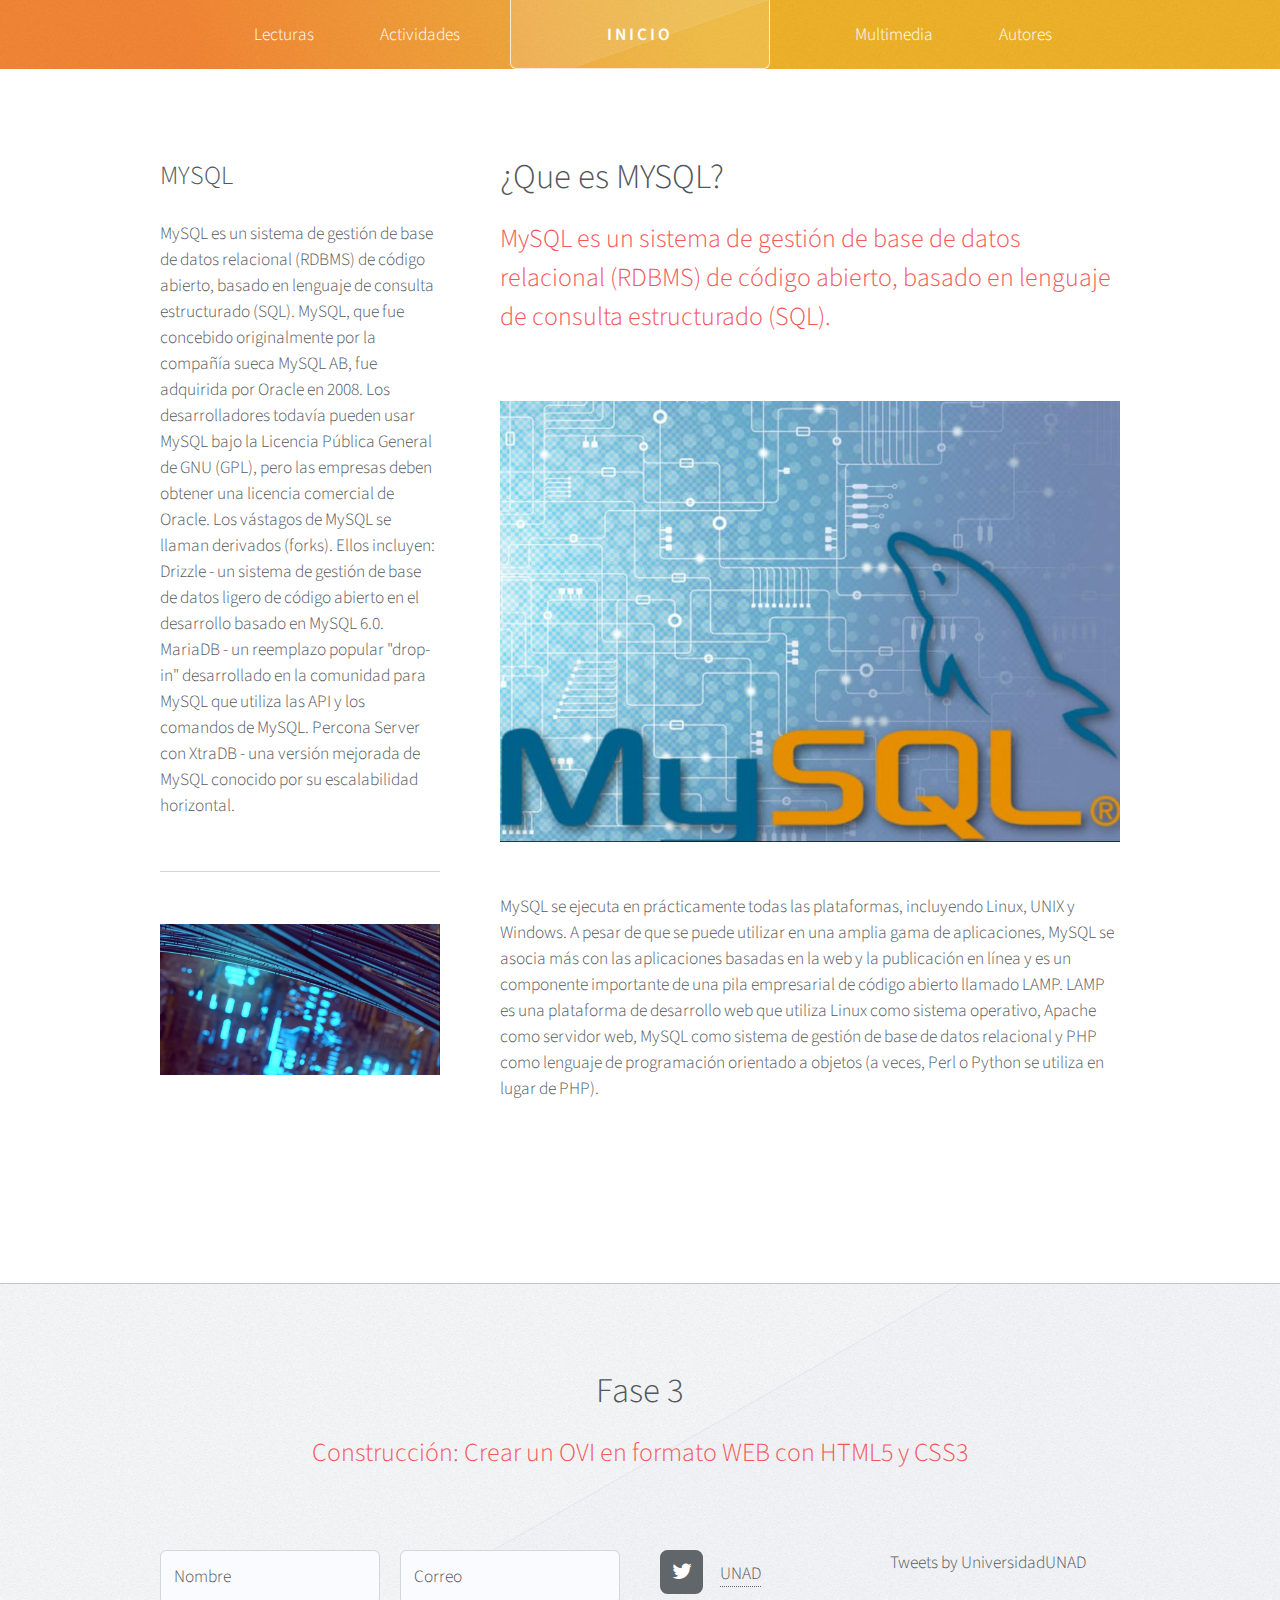
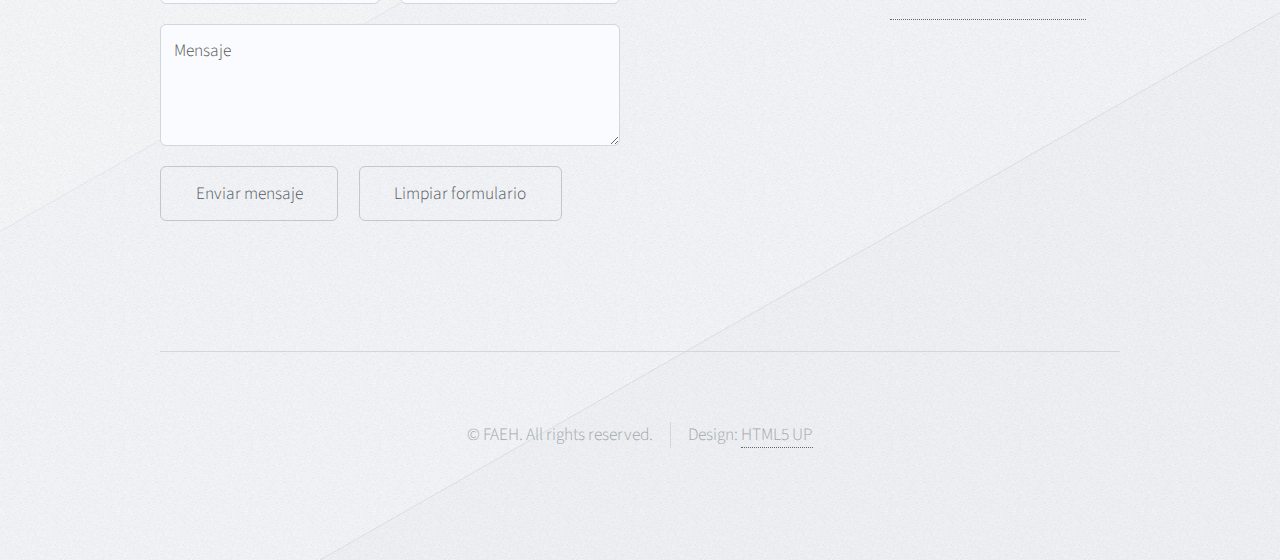
<file: Mysql.html>
<!DOCTYPE HTML>

<html>
	<head>
	<title>OVI 301122_58 Diseño de sitios web</title>
	<meta charset="utf-8" />
	<meta name="viewport" content="width=device-width, initial-scale=1, user-scalable=no" />
	<link rel="stylesheet" href="assets/css/main.css" />
	</head>
	<body class="left-sidebar is-preload">
		<div id="page-wrapper">

			<!-- Header -->
				<div id="header-wrapper">
					<div id="header" class="container">

						<!-- Logo -->
							<h1 id="logo"><a href="index.html">INICIO</a></h1>

						<!-- Nav -->
							<nav id="nav">
								<ul>
									<li>
										<a href="#">Lecturas</a>
										<ul>
											<li><a href="BasesdeDatos.html">Bases de Datos Relacionales</a></li>
											<li><a href="Python.html">Python</a></li>											
											<li><a href="Mysql.html">My SQL</a></li>
											<li><a href="SoftwareFases.html">Proyecto de Software Fases</a></li>											
											<li><a href="Scrum.html">Scrum</a></li>
										</ul>
									</li>
									<li>
										<a href="#">Actividades</a>
										<ul>
											<li><a href="actividad1.html">Implementacion Scrum</a></li>
											<li><a href="actividad2.html">Instalación My SQL </a></li>
											<li><a href="actividad3.html">Instalacion Python</a></li>
										</ul>
									</li>									
									<li class="break">
										<a href="#">Multimedia</a>
										<ul>
											<li><a href="right-sidebar.html">Multimedia 1</a></li>
											<li><a href="left-sidebar.html">Multimedia 2</a></li>											
										</ul>
									</li>							
									<li><a href="no-sidebar.html">Autores</a></li>
								</ul>
							</nav>

					</div>
				</div>

			<!-- Main -->
				<div class="wrapper">
					<div class="container" id="main">
						<div class="row gtr-150">
							<div class="col-4 col-12-narrower">

								<!-- Sidebar -->
									<section id="sidebar">
										<section>
											<header>
												<h3>MYSQL</h3>
											</header>
											<p>MySQL es un sistema de gestión de base de datos relacional (RDBMS) de código abierto, basado en lenguaje 
											   de consulta estructurado (SQL).
											   MySQL, que fue concebido originalmente por la compañía sueca MySQL AB, fue adquirida por Oracle en 2008. 
											   Los desarrolladores todavía pueden usar MySQL bajo la Licencia Pública General de GNU (GPL), pero las 
											   empresas deben obtener una licencia comercial de Oracle.
                                               Los vástagos de MySQL se llaman derivados (forks). Ellos incluyen:
                                               Drizzle - un sistema de gestión de base de datos ligero de código abierto en el desarrollo basado en MySQL 6.0. 
                                               MariaDB - un reemplazo popular "drop-in" desarrollado en la comunidad para MySQL que utiliza las API y los comandos de MySQL.
                                               Percona Server con XtraDB - una versión mejorada de MySQL conocido por su escalabilidad horizontal.
											</p>
										
										</section>
										<section>
											<a href="https://searchdatacenter.techtarget.com/es/guia/Guia-Esencial-Las-bases-de-datos-dan-soporte-a-las-tendencias-de-TI" target='_blank' class="image featured"><img src="images/MYSQL21.JPG" alt="" /></a>											
										</section>
									</section>

							</div>
							<div class="col-8 col-12-narrower imp-narrower">

								<!-- Content -->
									<article id="content">
										<header>
											<h2>¿Que es MYSQL?</h2>
											<p>MySQL es un sistema de gestión de base de datos relacional (RDBMS) de código abierto, basado en lenguaje de consulta 
											   estructurado (SQL).</p>
										</header>
										<a class="image featured"><img src="images/MYSQL20.JPG" alt="" /></a>
										<p>MySQL se ejecuta en prácticamente todas las plataformas, incluyendo Linux, UNIX y Windows. A pesar de que se puede utilizar 
										   en una amplia gama de aplicaciones, MySQL se asocia más con las aplicaciones basadas en la web y la publicación en línea y 
										   es un componente importante de una pila empresarial de código abierto llamado LAMP. LAMP es una plataforma de desarrollo web 
										   que utiliza Linux como sistema operativo, Apache como servidor web, MySQL como sistema de gestión de base de datos relacional 
										   y PHP como lenguaje de programación orientado a objetos (a veces, Perl o Python se utiliza en lugar de PHP).</p>
									</article>

							</div>
						</div>					
					</div>
				</div>

			<!-- Footer -->
					<div id="footer-wrapper">
					<div id="footer" class="container">
						<header class="major">
							<h2>Fase 3</h2>
							<p>Construcción: Crear un OVI en formato WEB con HTML5 y CSS3</p>
						</header>
						<div class="row">
							<section class="col-6 col-12-narrower">
								<form method="post" action="#">
									<div class="row gtr-50">
										<div class="col-6 col-12-mobile">
											<input name="name" placeholder="Nombre" type="text" />
										</div>
										<div class="col-6 col-12-mobile">
											<input name="email" placeholder="Correo" type="text" />
										</div>
										<div class="col-12">
											<textarea name="message" placeholder="Mensaje"></textarea>
										</div>
										<div class="col-12">
											<ul class="actions">
												<li><input type="submit" value="Enviar mensaje" /></li>
												<li><input type="reset" value="Limpiar formulario" /></li>
											</ul>
										</div>
									</div>
								</form>
							</section>
							<section class="col-6 col-12-narrower">
								<div class="row gtr-0">
									<ul class="divided icons col-6 col-12-mobile">
										<li class="icon fa-twitter"><a target='_blank' href="https://twitter.com/UniversidadUNAD"><span class="extra">twitter.com/</span>UNAD</a></li>										
									</ul>
								<a class="twitter-timeline" href="https://twitter.com/UniversidadUNAD?ref_src=twsrc%5Etfw" height="300px">Tweets by UniversidadUNAD</a><script async src="https://platform.twitter.com/widgets.js" charset="utf-8"></script> 										
								</div>
							</section>
						</div>
					</div>
					<div id="copyright" class="container">
						<ul class="menu">
							<li>&copy; FAEH. All rights reserved.</li><li>Design: <a href="http://html5up.net">HTML5 UP</a></li>
						</ul>
					</div>
				</div>

		</div>

		<!-- Scripts -->
			<script src="assets/js/jquery.min.js"></script>
			<script src="assets/js/jquery.dropotron.min.js"></script>
			<script src="assets/js/browser.min.js"></script>
			<script src="assets/js/breakpoints.min.js"></script>
			<script src="assets/js/util.js"></script>
			<script src="assets/js/main.js"></script>

	</body>
</html>
</file>
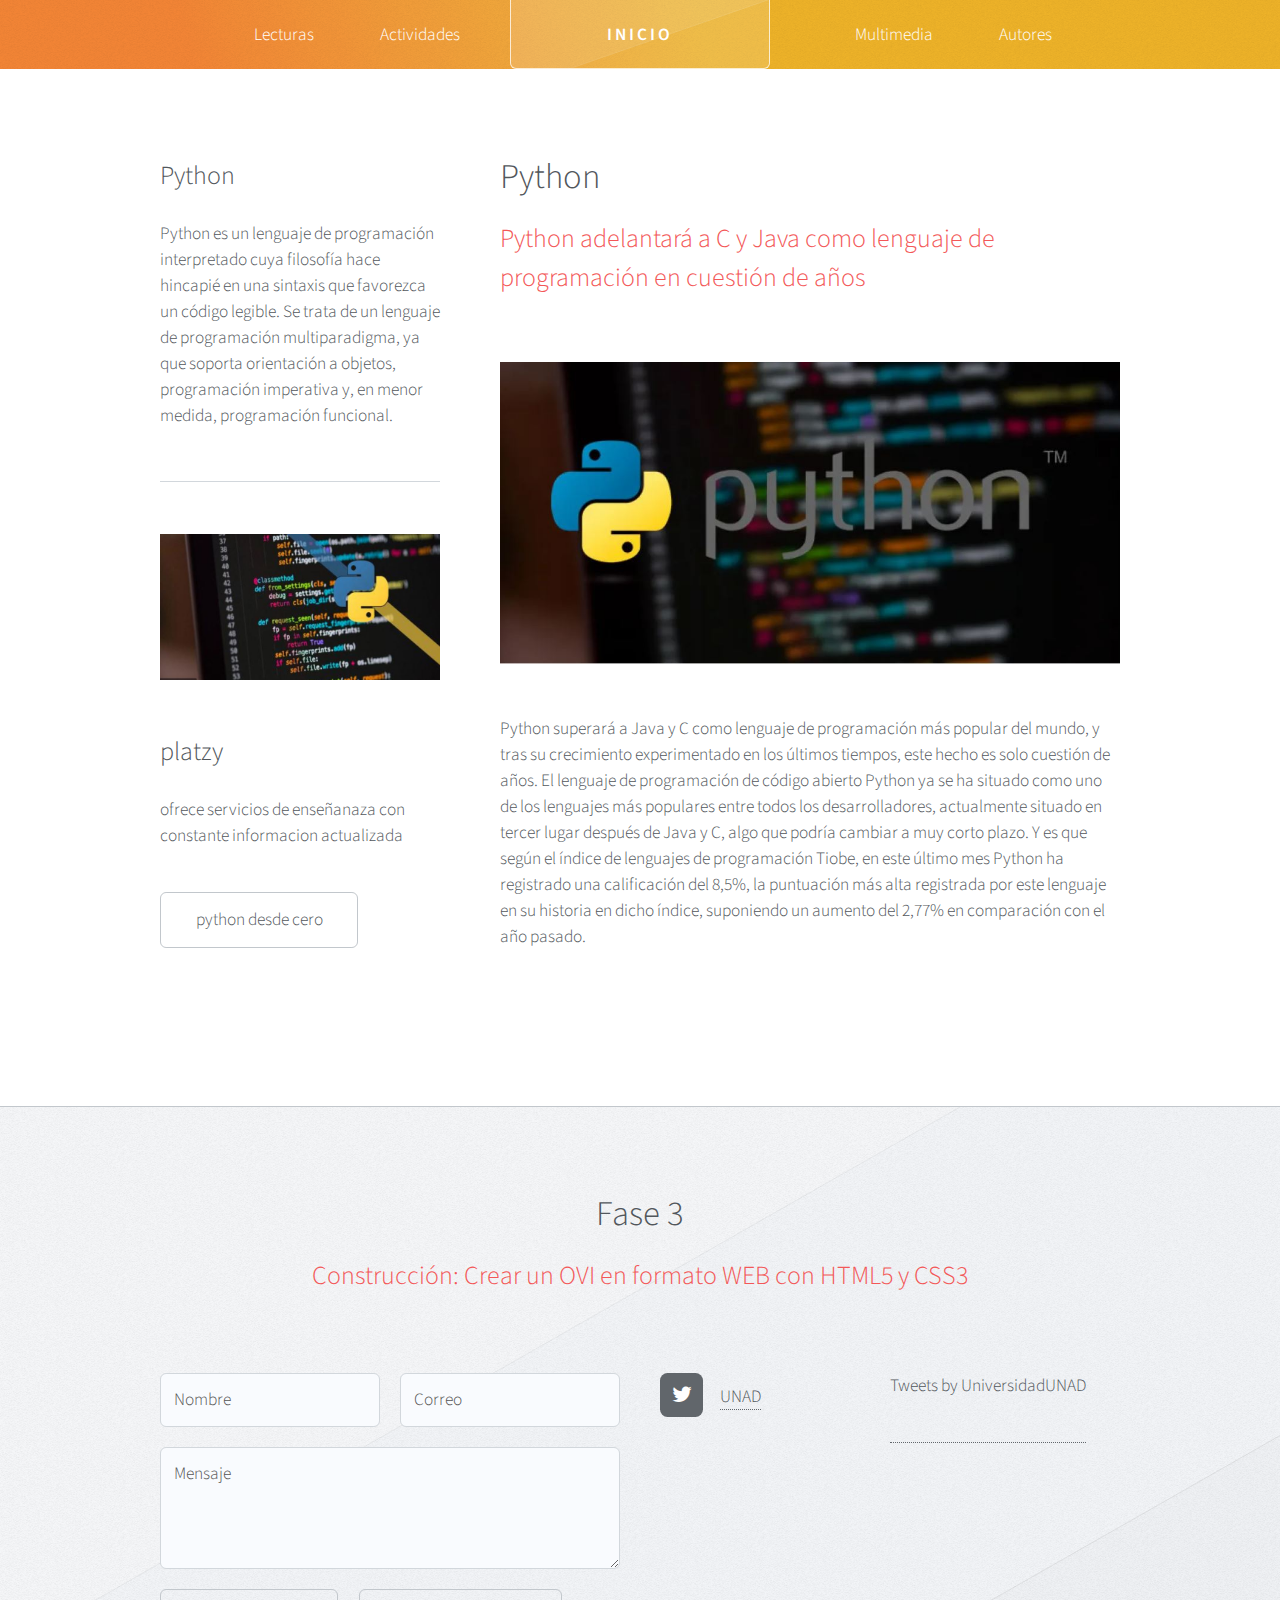
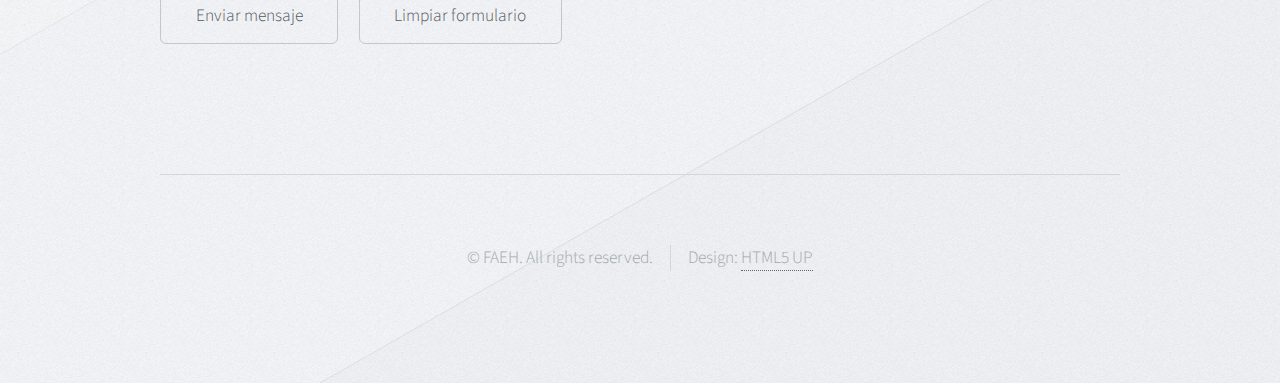
<file: Python.html>
<!DOCTYPE HTML>

<html>
<title>OVI 301122_58 Diseño de sitios web</title>
	<meta charset="utf-8" />
	<meta name="viewport" content="width=device-width, initial-scale=1, user-scalable=no" />
	<link rel="stylesheet" href="assets/css/main.css" />
	</head>
	<body class="left-sidebar is-preload">
		<div id="page-wrapper">

			<!-- Header -->
				<div id="header-wrapper">
				<div id="header" class="container">

						<!-- Logo -->
							<h1 id="logo"><a href="index.html">INICIO</a></h1>

						<!-- Nav -->
							<nav id="nav">
								<ul>
									<li>
										<a href="#">Lecturas</a>
										<ul>
											<li><a href="BasesdeDatos.html">Bases de Datos Relacionales</a></li>
											<li><a href="Python.html">Python</a></li>											
											<li><a href="Mysql.html">My SQL</a></li>
											<li><a href="SoftwareFases.html">Proyecto de Software Fases</a></li>											
											<li><a href="Scrum.html">Scrum</a></li>
										</ul>
									</li>
									<li>
										<a href="#">Actividades</a>
										<ul>
											<li><a href="actividad1.html">Implementacion Scrum</a></li>
											<li><a href="actividad2.html">Instalación My SQL </a></li>
											<li><a href="actividad3.html">Instalacion Python</a></li>
										</ul>
									</li>									
									<li class="break">
										<a href="#">Multimedia</a>
										<ul>
											<li><a href="multimedia1.html">Multimedia 1</a></li>
											<li><a href="multimedia2.html">Multimedia 2</a></li>											
										</ul>
									</li>							
									<li><a href="autores.html">Autores</a></li>
								</ul>
							</nav>

					</div>
				</div>
			<!-- Main -->
				<div class="wrapper">
					<div class="container" id="main">
						<div class="row gtr-150">
							<div class="col-4 col-12-narrower">

								<!-- Sidebar -->
									<section id="sidebar">
										<section>
											<header>
												<h3>Python</h3>
											</header>
											<p>Python es un lenguaje de programación interpretado cuya filosofía hace hincapié en una sintaxis 
											   que favorezca un código legible. Se trata de un lenguaje de programación multiparadigma, ya que 
											   soporta orientación a objetos, programación imperativa y, en menor medida, programación funcional.		
											</p>										
										</section>
										<section>
											<a href="https://platzi.com/clases/python/" target="_blank" class="image featured"><img src="images/python5.JPG" alt="" /></a>
											<header>
												<h3>platzy</h3>
											</header>
											<p> ofrece servicios de enseñanaza con constante informacion actualizada
											</p>
											<ul class="actions">
												<li><a target='_blank' href="https://platzi.com/clases/python/" class="button">python desde cero</a></li>
											</ul>
										</section>
									</section>

							</div>
							<div class="col-8 col-12-narrower imp-narrower">

								<!-- Content -->
									<article id="content">
										<header>
											<h2>Python</h2>
											<p>Python adelantará a C y Java como lenguaje de programación en cuestión de años</p>
										</header>
										<a class="image featured"><img src="images/python6.JPG" alt="" /></a>
										<p>Python superará a Java y C como lenguaje de programación más popular del mundo, y tras su crecimiento 
										   experimentado en los últimos tiempos, este hecho es solo cuestión de años.
										   El lenguaje de programación de código abierto Python ya se ha situado como uno de los lenguajes más 
										   populares entre todos los desarrolladores, actualmente situado en tercer lugar después de Java y C, 
										   algo que podría cambiar a muy corto plazo.
												
										   Y es que según el índice de lenguajes de programación Tiobe, en este último mes Python ha registrado 
										   una calificación del 8,5%, la puntuación más alta registrada por este lenguaje en su historia en dicho 
										   índice, suponiendo un aumento del 2,77% en comparación con el año pasado.</p>
									</article>

							</div>
						</div>						
					</div>
				</div>

			<!-- Footer -->
				<div id="footer-wrapper">
							<div id="footer" class="container">
						<header class="major">
							<h2>Fase 3</h2>
							<p>Construcción: Crear un OVI en formato WEB con HTML5 y CSS3</p>
						</header>
						<div class="row">
							<section class="col-6 col-12-narrower">
								<form method="post" action="#">
									<div class="row gtr-50">
										<div class="col-6 col-12-mobile">
											<input name="name" placeholder="Nombre" type="text" />
										</div>
										<div class="col-6 col-12-mobile">
											<input name="email" placeholder="Correo" type="text" />
										</div>
										<div class="col-12">
											<textarea name="message" placeholder="Mensaje"></textarea>
										</div>
										<div class="col-12">
											<ul class="actions">
												<li><input type="submit" value="Enviar mensaje" /></li>
												<li><input type="reset" value="Limpiar formulario" /></li>
											</ul>
										</div>
									</div>
								</form>
							</section>
							<section class="col-6 col-12-narrower">
								<div class="row gtr-0">
									<ul class="divided icons col-6 col-12-mobile">
										<li class="icon fa-twitter"><a target='_blank' href="https://twitter.com/UniversidadUNAD"><span class="extra">twitter.com/</span>UNAD</a></li>										
									</ul>
								<a class="twitter-timeline" href="https://twitter.com/UniversidadUNAD?ref_src=twsrc%5Etfw" height="300px">Tweets by UniversidadUNAD</a><script async src="https://platform.twitter.com/widgets.js" charset="utf-8"></script> 										
								</div>
							</section>
						</div>
					</div>
					<div id="copyright" class="container">
						<ul class="menu">
							<li>&copy; FAEH. All rights reserved.</li><li>Design: <a href="http://html5up.net">HTML5 UP</a></li>
						</ul>
					</div>
				</div>

		</div>

		<!-- Scripts -->
			<script src="assets/js/jquery.min.js"></script>
			<script src="assets/js/jquery.dropotron.min.js"></script>
			<script src="assets/js/browser.min.js"></script>
			<script src="assets/js/breakpoints.min.js"></script>
			<script src="assets/js/util.js"></script>
			<script src="assets/js/main.js"></script>

	</body>
</html>
</file>
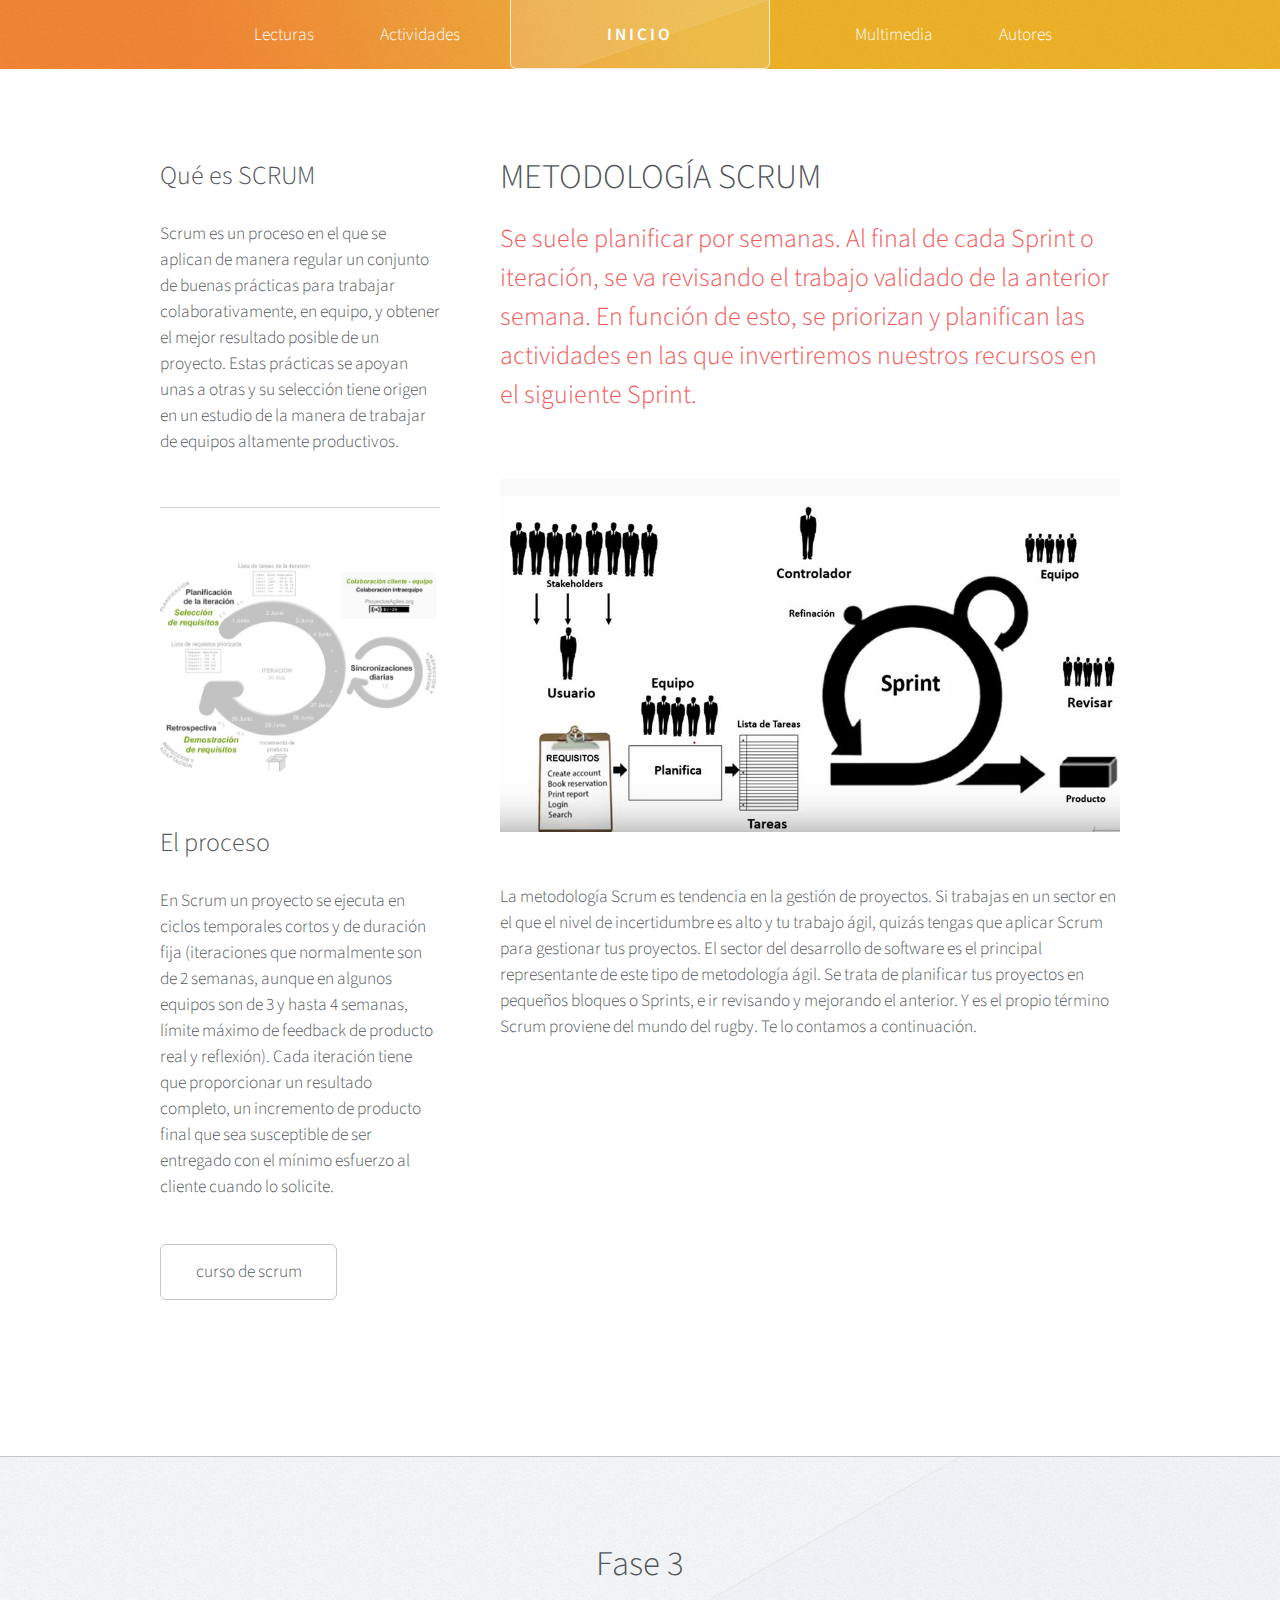
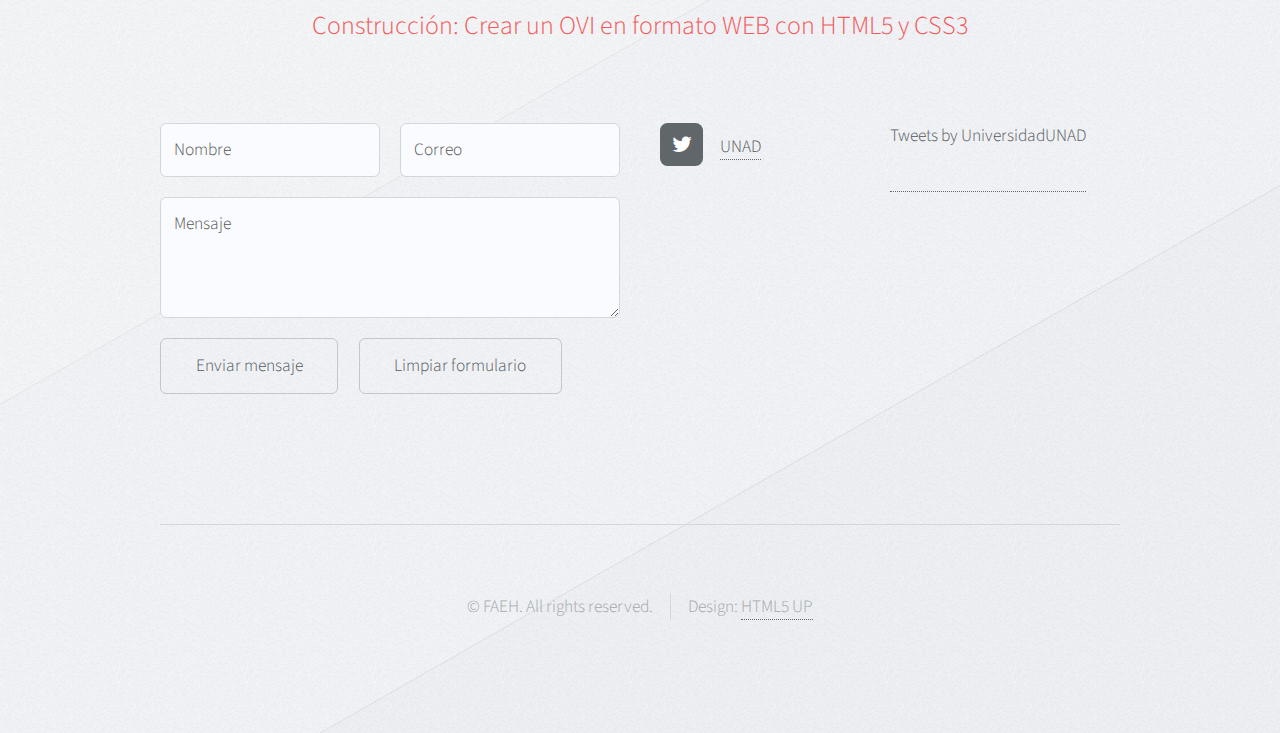
<file: Scrum.html>
<!DOCTYPE HTML>
<!--
	Telephasic by HTML5 UP
	html5up.net | @ajlkn
	Free for personal and commercial use under the CCA 3.0 license (html5up.net/license)
-->
<html>
<head>
	<title>OVI 301122_58 Diseño de sitios web</title>
	<meta charset="utf-8" />
	<meta name="viewport" content="width=device-width, initial-scale=1, user-scalable=no" />
	<link rel="stylesheet" href="assets/css/main.css" />
	</head>
	<body class="left-sidebar is-preload">
		<div id="page-wrapper">

			<!-- Header -->
				<div id="header-wrapper">
		<div id="header" class="container">

						<!-- Logo -->
							<h1 id="logo"><a href="index.html">INICIO</a></h1>

						<!-- Nav -->
							<nav id="nav">
								<ul>
									<li>
										<a href="#">Lecturas</a>
										<ul>
											<li><a href="BasesdeDatos.html">Bases de Datos Relacionales</a></li>
											<li><a href="Python.html">Python</a></li>											
											<li><a href="Mysql.html">My SQL</a></li>
											<li><a href="SoftwareFases.html">Proyecto de Software Fases</a></li>											
											<li><a href="Scrum.html">Scrum</a></li>
										</ul>
									</li>
									<li>
										<a href="#">Actividades</a>
										<ul>
											<li><a href="actividad1.html">Implementacion Scrum</a></li>
											<li><a href="actividad2.html">Instalación My SQL </a></li>
											<li><a href="actividad3.html">Instalacion Python</a></li>
										</ul>
									</li>									
									<li class="break">
										<a href="#">Multimedia</a>
										<ul>
											<li><a href="multimedia1.html">Multimedia 1</a></li>
											<li><a href="multimedia2.html">Multimedia 2</a></li>											
										</ul>
									</li>							
									<li><a href="autores.html">Autores</a></li>
								</ul>
							</nav>

					</div>
				</div>


			<!-- Main -->
				<div class="wrapper">
					<div class="container" id="main">
						<div class="row gtr-150">
							<div class="col-4 col-12-narrower">

								<!-- Sidebar -->
									<section id="sidebar">
										<section>
											<header>
												<h3>Qué es SCRUM</h3>
											</header>
											<p>Scrum es un proceso en el que se aplican de manera regular un conjunto de buenas prácticas para trabajar colaborativamente, 
											   en equipo, y obtener el mejor resultado posible de un proyecto. Estas prácticas se apoyan unas a otras y su selección tiene 
											   origen en un estudio de la manera de trabajar de equipos altamente productivos.</p>
										</section>
										<section>
											<a target='_blank' href="https://proyectosagiles.org/que-es-scrum/" class="image featured"><img src="images/scrum7.JPG" alt="" /></a>
											<header>
												<h3>El proceso</h3>
											</header>
											<p>En Scrum un proyecto se ejecuta en ciclos temporales cortos y de duración fija (iteraciones que normalmente son de 2 semanas, 
												aunque en algunos equipos son de 3 y hasta 4 semanas, límite máximo de feedback de producto real y reflexión). Cada iteración 
												tiene que proporcionar un resultado completo, un incremento de producto final que sea susceptible de ser entregado con el 
												mínimo esfuerzo al cliente cuando lo solicite. 		
											</p>
											<ul class="actions">
												<li><a target='_blank' href="https://platzi.com/cursos/scrum/?utm_source=google&utm_medium=paid&utm_campaign=intention&utm_content=&adgroup=71299386940&gclid=Cj0KCQjwjOrtBRCcARIsAEq4rW4wptDXCbiG1n60E1dj2eBUW4D-wn5L3sDulcS-IMmIpeD91mo2rw4aAtCJEALw_wcB" class="button">curso de scrum</a></li>
											</ul>
										</section>
									</section>

							</div>
							<div class="col-8 col-12-narrower imp-narrower">

								<!-- Content -->
									<article id="content">
										<header>
											<h2>METODOLOGÍA SCRUM</h2>
											<p>Se suele planificar por semanas. Al final de cada Sprint o iteración, se va revisando el trabajo validado de la anterior 
												semana. En función de esto, se priorizan y planifican las actividades en las que invertiremos nuestros recursos en el 
												siguiente Sprint.</p>
										</header>
										<a class="image featured"><img src="images/scrum8.JPG" alt="" /></a>
										<p> La metodología Scrum es tendencia en la gestión de proyectos. Si trabajas en un sector en el que el nivel de incertidumbre 
											es alto y tu trabajo ágil, quizás tengas que aplicar Scrum para gestionar tus proyectos.

											El sector del desarrollo de software es el principal representante de este tipo de metodología ágil. Se trata de planificar 
											tus proyectos en pequeños bloques o Sprints, e ir revisando y mejorando el anterior. Y es el propio término Scrum proviene 
											del mundo del rugby. Te lo contamos a continuación.</p>
									</article>

							</div>
						</div>
					</div>
				</div>

			<!-- Footer -->
						<div id="footer-wrapper">
					<div id="footer" class="container">
						<header class="major">
							<h2>Fase 3</h2>
							<p>Construcción: Crear un OVI en formato WEB con HTML5 y CSS3</p>
						</header>
						<div class="row">
							<section class="col-6 col-12-narrower">
								<form method="post" action="#">
									<div class="row gtr-50">
										<div class="col-6 col-12-mobile">
											<input name="name" placeholder="Nombre" type="text" />
										</div>
										<div class="col-6 col-12-mobile">
											<input name="email" placeholder="Correo" type="text" />
										</div>
										<div class="col-12">
											<textarea name="message" placeholder="Mensaje"></textarea>
										</div>
										<div class="col-12">
											<ul class="actions">
												<li><input type="submit" value="Enviar mensaje" /></li>
												<li><input type="reset" value="Limpiar formulario" /></li>
											</ul>
										</div>
									</div>
								</form>
							</section>
							<section class="col-6 col-12-narrower">
								<div class="row gtr-0">
									<ul class="divided icons col-6 col-12-mobile">
										<li class="icon fa-twitter"><a target='_blank' href="https://twitter.com/UniversidadUNAD"><span class="extra">twitter.com/</span>UNAD</a></li>										
									</ul>
								<a class="twitter-timeline" href="https://twitter.com/UniversidadUNAD?ref_src=twsrc%5Etfw" height="300px">Tweets by UniversidadUNAD</a><script async src="https://platform.twitter.com/widgets.js" charset="utf-8"></script> 										
								</div>
							</section>
						</div>
					</div>
					<div id="copyright" class="container">
						<ul class="menu">
							<li>&copy; FAEH. All rights reserved.</li><li>Design: <a href="http://html5up.net">HTML5 UP</a></li>
						</ul>
					</div>
				</div>

		</div>

		<!-- Scripts -->
			<script src="assets/js/jquery.min.js"></script>
			<script src="assets/js/jquery.dropotron.min.js"></script>
			<script src="assets/js/browser.min.js"></script>
			<script src="assets/js/breakpoints.min.js"></script>
			<script src="assets/js/util.js"></script>
			<script src="assets/js/main.js"></script>

	</body>
</html>
</file>
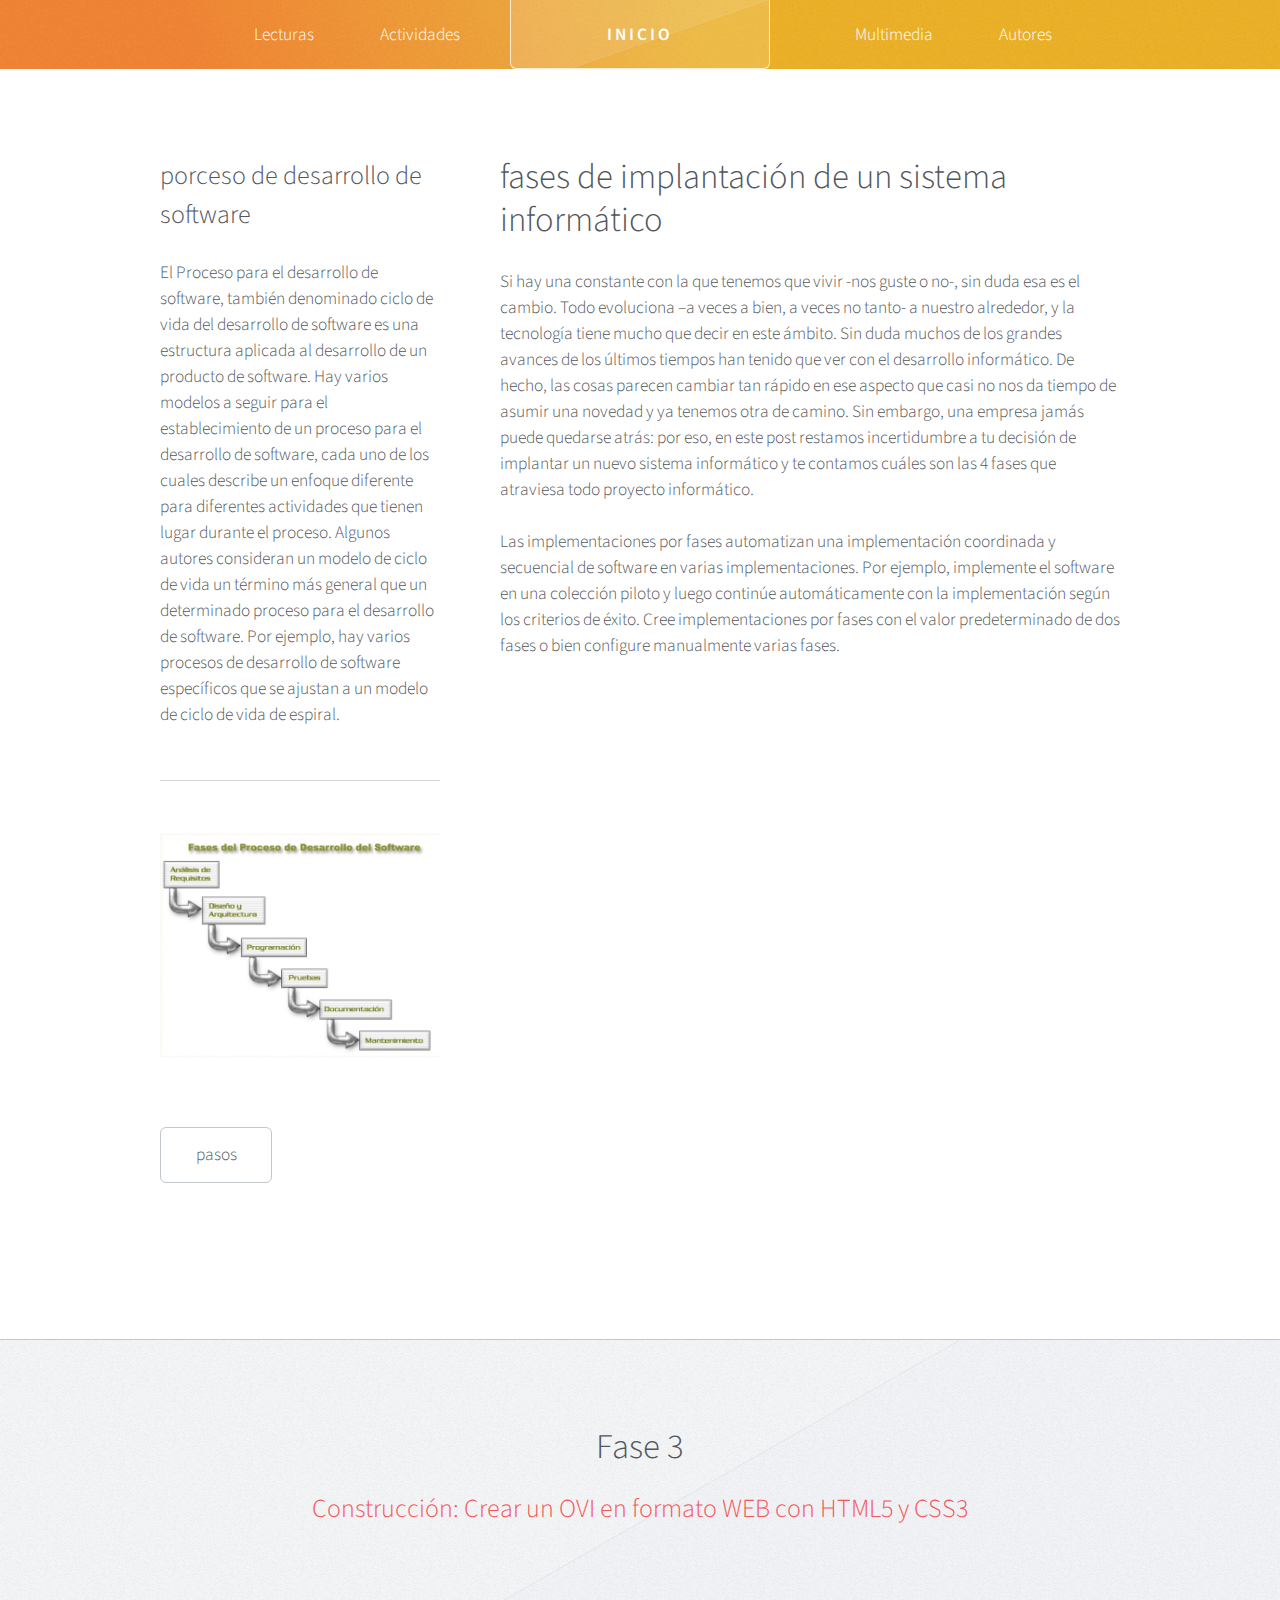
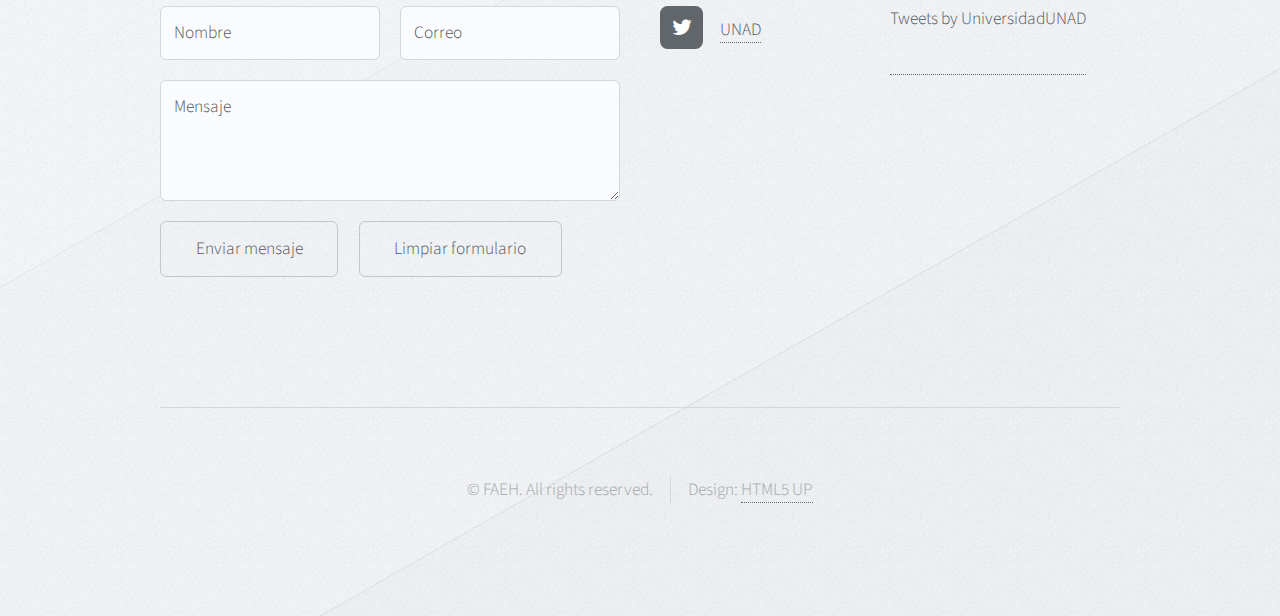
<file: SoftwareFases.html>
<!DOCTYPE HTML>

<html>
	<title>OVI 301122_58 Diseño de sitios web</title>
	<meta charset="utf-8" />
	<meta name="viewport" content="width=device-width, initial-scale=1, user-scalable=no" />
	<link rel="stylesheet" href="assets/css/main.css" />
	</head>
	<body class="left-sidebar is-preload">
		<div id="page-wrapper">

			<!-- Header -->
				<div id="header-wrapper">
			<div id="header" class="container">

						<!-- Logo -->
							<h1 id="logo"><a href="index.html">INICIO</a></h1>

						<!-- Nav -->
							<nav id="nav">
								<ul>
									<li>
										<a href="#">Lecturas</a>
										<ul>
											<li><a href="BasesdeDatos.html">Bases de Datos Relacionales</a></li>
											<li><a href="Python.html">Python</a></li>											
											<li><a href="Mysql.html">My SQL</a></li>
											<li><a href="SoftwareFases.html">Proyecto de Software Fases</a></li>											
											<li><a href="Scrum.html">Scrum</a></li>
										</ul>
									</li>
									<li>
										<a href="#">Actividades</a>
										<ul>
											<li><a href="actividad1.html">Implementacion Scrum</a></li>
											<li><a href="actividad2.html">Instalación My SQL </a></li>
											<li><a href="actividad3.html">Instalacion Python</a></li>
										</ul>
									</li>									
									<li class="break">
										<a href="#">Multimedia</a>
										<ul>
											<li><a href="multimedia1.html">Multimedia 1</a></li>
											<li><a href="multimedia2.html">Multimedia 2</a></li>											
										</ul>
									</li>							
									<li><a href="autores.html">Autores</a></li>
								</ul>
							</nav>

					</div>
				</div>

			<!-- Main -->
				<div class="wrapper">
					<div class="container" id="main">
						<div class="row gtr-150">
							<div class="col-4 col-12-narrower">

								<!-- Sidebar -->
									<section id="sidebar">
										<section>
											<header>
												<h3>porceso de desarrollo de software</h3>
											</header>
											<p>El Proceso para el desarrollo de software, también denominado ciclo de vida del desarrollo de software es una 
											   estructura aplicada al desarrollo de un producto de software. Hay varios modelos a seguir para el establecimiento 
											   de un proceso para el desarrollo de software, cada uno de los cuales describe un enfoque diferente para diferentes 
											   actividades que tienen lugar durante el proceso. Algunos autores consideran un modelo de ciclo de vida un término 
											   más general que un determinado proceso para el desarrollo de software. Por ejemplo, hay varios procesos de 
											   desarrollo de software específicos que se ajustan a un modelo de ciclo de vida de espiral.</p>											
										</section>
										<section>
											<a class="image featured"><img src="images/softwarefases1.JPG" alt="" /></a>
											<ul class="actions">
												<li><a target="_blank" href="https://sistemasvd.wordpress.com/2008/07/05/fases-del-proceso-de-desarrollo-del-software/" class="button">pasos</a></li>
											</ul>
										</section>
									</section>

							</div>
							<div class="col-8 col-12-narrower imp-narrower">

								<!-- Content -->
									<article id="content">
									<header>
											<h2>fases de implantación de un sistema informático</h2>										
										</header>									
										<p>Si hay una constante con la que tenemos que vivir -nos guste o no-, sin duda esa es el cambio. Todo evoluciona 
										   –a veces a bien, a veces no tanto- a nuestro alrededor, y la tecnología tiene mucho que decir en este ámbito. 
										   Sin duda muchos de los grandes avances de los últimos tiempos han tenido que ver con el desarrollo informático. 
										   De hecho, las cosas parecen cambiar tan rápido en ese aspecto que casi no nos da tiempo de asumir una novedad y 
										   ya tenemos otra de camino. Sin embargo, una empresa jamás puede quedarse atrás: por eso, en este post restamos 
										   incertidumbre a tu decisión de implantar un nuevo sistema informático y te contamos cuáles son las 4 fases que 
										   atraviesa todo proyecto informático.</p>
										<p>Las implementaciones por fases automatizan una implementación coordinada y secuencial de software en varias 
											implementaciones. Por ejemplo, implemente el software en una colección piloto y luego continúe automáticamente 
											con la implementación según los criterios de éxito. Cree implementaciones por fases con el valor predeterminado 
											de dos fases o bien configure manualmente varias fases.</p>
									</article>

							</div>
						</div>					
					</div>
				</div>

			<!-- Footer -->
					<div id="footer-wrapper">
					<div id="footer" class="container">
						<header class="major">
							<h2>Fase 3</h2>
							<p>Construcción: Crear un OVI en formato WEB con HTML5 y CSS3</p>
						</header>
						<div class="row">
							<section class="col-6 col-12-narrower">
								<form method="post" action="#">
									<div class="row gtr-50">
										<div class="col-6 col-12-mobile">
											<input name="name" placeholder="Nombre" type="text" />
										</div>
										<div class="col-6 col-12-mobile">
											<input name="email" placeholder="Correo" type="text" />
										</div>
										<div class="col-12">
											<textarea name="message" placeholder="Mensaje"></textarea>
										</div>
										<div class="col-12">
											<ul class="actions">
												<li><input type="submit" value="Enviar mensaje" /></li>
												<li><input type="reset" value="Limpiar formulario" /></li>
											</ul>
										</div>
									</div>
								</form>
							</section>
							<section class="col-6 col-12-narrower">
								<div class="row gtr-0">
									<ul class="divided icons col-6 col-12-mobile">
										<li class="icon fa-twitter"><a target='_blank' href="https://twitter.com/UniversidadUNAD"><span class="extra">twitter.com/</span>UNAD</a></li>										
									</ul>
								<a class="twitter-timeline" href="https://twitter.com/UniversidadUNAD?ref_src=twsrc%5Etfw" height="300px">Tweets by UniversidadUNAD</a><script async src="https://platform.twitter.com/widgets.js" charset="utf-8"></script> 										
								</div>
							</section>
						</div>
					</div>
					<div id="copyright" class="container">
						<ul class="menu">
							<li>&copy; FAEH. All rights reserved.</li><li>Design: <a href="http://html5up.net">HTML5 UP</a></li>
						</ul>
					</div>
				</div>

		</div>

		<!-- Scripts -->
			<script src="assets/js/jquery.min.js"></script>
			<script src="assets/js/jquery.dropotron.min.js"></script>
			<script src="assets/js/browser.min.js"></script>
			<script src="assets/js/breakpoints.min.js"></script>
			<script src="assets/js/util.js"></script>
			<script src="assets/js/main.js"></script>

	</body>
</html>
</file>
<file: assets/css/main.css>
@import url("font-awesome.min.css");
@import url("https://fonts.googleapis.com/css?family=Source+Sans+Pro:300,300italic,400,400italic,600");

/*
	Telephasic by HTML5 UP
	html5up.net | @ajlkn
	Free for personal and commercial use under the CCA 3.0 license (html5up.net/license)
*/

html, body, div, span, applet, object,
iframe, h1, h2, h3, h4, h5, h6, p, blockquote,
pre, a, abbr, acronym, address, big, cite,
code, del, dfn, em, img, ins, kbd, q, s, samp,
small, strike, strong, sub, sup, tt, var, b,
u, i, center, dl, dt, dd, ol, ul, li, fieldset,
form, label, legend, table, caption, tbody,
tfoot, thead, tr, th, td, article, aside,
canvas, details, embed, figure, figcaption,
footer, header, hgroup, menu, nav, output, ruby,
section, summary, time, mark, audio, video {
	margin: 0;
	padding: 0;
	border: 0;
	font-size: 100%;
	font: inherit;
	vertical-align: baseline;}

article, aside, details, figcaption, figure,
footer, header, hgroup, menu, nav, section {
	display: block;}

body {
	line-height: 1;
}

ol, ul {
	list-style: none;
}

blockquote, q {
	quotes: none;
}

	blockquote:before, blockquote:after, q:before, q:after {
		content: '';
		content: none;
	}

table {
	border-collapse: collapse;
	border-spacing: 0;
}

body {
	-webkit-text-size-adjust: none;
}

mark {
	background-color: transparent;
	color: inherit;
}

input::-moz-focus-inner {
	border: 0;
	padding: 0;
}

input, select, textarea {
	-moz-appearance: none;
	-webkit-appearance: none;
	-ms-appearance: none;
	appearance: none;
}

/* Basic */

	@-ms-viewport {
		width: device-width;
	}

	html {
		box-sizing: border-box;
	}

	*, *:before, *:after {
		box-sizing: inherit;
	}

	body {
		background: #f5f7fa;
		font-family: 'Source Sans Pro', sans-serif;
		font-weight: 300;
		color: #52575c;
		line-height: 1.75em;
		font-size: 14pt;
	}

		body.is-preload *, body.is-preload *:before, body.is-preload *:after {
			-moz-animation: none !important;
			-webkit-animation: none !important;
			-ms-animation: none !important;
			animation: none !important;
			-moz-transition: none !important;
			-webkit-transition: none !important;
			-ms-transition: none !important;
			transition: none !important;
		}

	input, textarea, select {
		font-family: 'Source Sans Pro', sans-serif;
		font-weight: 300;
		color: #52575c;
		line-height: 1.75em;
		font-size: 15pt;
	}

	h1, h2, h3, h4, h5, h6 {
		font-weight: 300;
		color: #52575c;
	}

	h1 a, h2 a, h3 a, h4 a, h5 a, h6 a {
		color: inherit;
		text-decoration: none;
	}

	h2 {
		font-size: 2em;
		line-height: 1.25em;
	}

	h3 {
		font-size: 1.5em;
		line-height: 1.5em;
	}

	a {
		-moz-transition: color 0.25s ease-in-out, border-color 0.25s ease-in-out, background-color 0.25s ease-in-out;
		-webkit-transition: color 0.25s ease-in-out, border-color 0.25s ease-in-out, background-color 0.25s ease-in-out;
		-ms-transition: color 0.25s ease-in-out, border-color 0.25s ease-in-out, background-color 0.25s ease-in-out;
		transition: color 0.25s ease-in-out, border-color 0.25s ease-in-out, background-color 0.25s ease-in-out;
		color: inherit;
		text-decoration: none;
		border-bottom: dotted 1px #62676c;
	}

		a:hover {
			color: #f35858;
			border-bottom-color: rgba(255, 255, 255, 0);
		}

	strong, b {
		font-weight: 400;
		color: #42474c;
	}

	em, i {
		font-style: italic;
	}

	sub {
		position: relative;
		top: 0.5em;
		font-size: 0.8em;
	}

	sup {
		position: relative;
		top: -0.5em;
		font-size: 0.8em;
	}

	hr {
		border: 0;
		border-top: solid 1px #c2c7cc;
	}

	blockquote {
		border-left: solid 0.5em #c2c7cc;
		padding: 1em 0 1em 2em;
		font-style: italic;
	}

	p, ul, ol, dl, table {
		margin-bottom: 1.5em;
	}

	br.clear {
		clear: both;
	}

	.features {
		margin-bottom: 1.5em;
	}

	.feature {
		text-align: center;
	}

/* Sections/Article */

	section, article {
		margin-bottom: 3em;
	}

	section > :last-child,
	article > :last-child,
	section:last-child,
	article:last-child {
		margin-bottom: 0;
	}

	.row > section, .row > article {
		margin-bottom: 0;
	}

	header {
		margin-bottom: 1.5em;
	}

		header > p {
			display: block;
			color: #f35858;
			padding: 0.75em 0 1em 0;
			font-size: 1.5em;
			line-height: 1.5em;
		}

		header.major {
			text-align: center;
		}

/* Container */

	.container {
		margin: 0 auto;
		max-width: 100%;
		width: 1200px;
	}

		@media screen and (max-width: 1280px) {

			.container {
				width: 960px;
			}

		}

		@media screen and (max-width: 1080px) {

			.container {
				width: 100%;
			}

		}

		@media screen and (max-width: 820px) {

			.container {
				width: 100%;
			}

		}

		@media screen and (max-width: 736px) {

			.container {
				width: 100%;
			}

		}

		@media screen and (max-width: 480px) {

			.container {
				width: 100%;
			}

		}

/* Row */

	.row {
		display: flex;
		flex-wrap: wrap;
		box-sizing: border-box;
		align-items: stretch;
	}

		.row > * {
			box-sizing: border-box;
		}

		.row.gtr-uniform > * > :last-child {
			margin-bottom: 0;
		}

		.row.aln-left {
			justify-content: flex-start;
		}

		.row.aln-center {
			justify-content: center;
		}

		.row.aln-right {
			justify-content: flex-end;
		}

		.row.aln-top {
			align-items: flex-start;
		}

		.row.aln-middle {
			align-items: center;
		}

		.row.aln-bottom {
			align-items: flex-end;
		}

		.row > .imp {
			order: -1;
		}

		.row > .col-1 {
			width: 8.3333333333%;
		}

		.row > .off-1 {
			margin-left: 8.3333333333%;
		}

		.row > .col-2 {
			width: 16.6666666667%;
		}

		.row > .off-2 {
			margin-left: 16.6666666667%;
		}

		.row > .col-3 {
			width: 25%;
		}

		.row > .off-3 {
			margin-left: 25%;
		}

		.row > .col-4 {
			width: 33.3333333333%;
		}

		.row > .off-4 {
			margin-left: 33.3333333333%;
		}

		.row > .col-5 {
			width: 41.6666666667%;
		}

		.row > .off-5 {
			margin-left: 41.6666666667%;
		}

		.row > .col-6 {
			width: 50%;
		}

		.row > .off-6 {
			margin-left: 50%;
		}

		.row > .col-7 {
			width: 58.3333333333%;
		}

		.row > .off-7 {
			margin-left: 58.3333333333%;
		}

		.row > .col-8 {
			width: 66.6666666667%;
		}

		.row > .off-8 {
			margin-left: 66.6666666667%;
		}

		.row > .col-9 {
			width: 75%;
		}

		.row > .off-9 {
			margin-left: 75%;
		}

		.row > .col-10 {
			width: 83.3333333333%;
		}

		.row > .off-10 {
			margin-left: 83.3333333333%;
		}

		.row > .col-11 {
			width: 91.6666666667%;
		}

		.row > .off-11 {
			margin-left: 91.6666666667%;
		}

		.row > .col-12 {
			width: 100%;
		}

		.row > .off-12 {
			margin-left: 100%;
		}

		.row.gtr-0 {
			margin-top: 0px;
			margin-left: 0px;
		}

			.row.gtr-0 > * {
				padding: 0px 0 0 0px;
			}

			.row.gtr-0.gtr-uniform {
				margin-top: 0px;
			}

				.row.gtr-0.gtr-uniform > * {
					padding-top: 0px;
				}

		.row.gtr-25 {
			margin-top: -12.5px;
			margin-left: -12.5px;
		}

			.row.gtr-25 > * {
				padding: 12.5px 0 0 12.5px;
			}

			.row.gtr-25.gtr-uniform {
				margin-top: -12.5px;
			}

				.row.gtr-25.gtr-uniform > * {
					padding-top: 12.5px;
				}

		.row.gtr-50 {
			margin-top: -25px;
			margin-left: -25px;
		}

			.row.gtr-50 > * {
				padding: 25px 0 0 25px;
			}

			.row.gtr-50.gtr-uniform {
				margin-top: -25px;
			}

				.row.gtr-50.gtr-uniform > * {
					padding-top: 25px;
				}

		.row {
			margin-top: -50px;
			margin-left: -50px;
		}

			.row > * {
				padding: 50px 0 0 50px;
			}

			.row.gtr-uniform {
				margin-top: -50px;
			}

				.row.gtr-uniform > * {
					padding-top: 50px;
				}

		.row.gtr-150 {
			margin-top: -75px;
			margin-left: -75px;
		}

			.row.gtr-150 > * {
				padding: 75px 0 0 75px;
			}

			.row.gtr-150.gtr-uniform {
				margin-top: -75px;
			}

				.row.gtr-150.gtr-uniform > * {
					padding-top: 75px;
				}

		.row.gtr-200 {
			margin-top: -100px;
			margin-left: -100px;
		}

			.row.gtr-200 > * {
				padding: 100px 0 0 100px;
			}

			.row.gtr-200.gtr-uniform {
				margin-top: -100px;
			}

				.row.gtr-200.gtr-uniform > * {
					padding-top: 100px;
				}

		@media screen and (max-width: 1280px) {

			.row {
				display: flex;
				flex-wrap: wrap;
				box-sizing: border-box;
				align-items: stretch;
			}

				.row > * {
					box-sizing: border-box;
				}

				.row.gtr-uniform > * > :last-child {
					margin-bottom: 0;
				}

				.row.aln-left {
					justify-content: flex-start;
				}

				.row.aln-center {
					justify-content: center;
				}

				.row.aln-right {
					justify-content: flex-end;
				}

				.row.aln-top {
					align-items: flex-start;
				}

				.row.aln-middle {
					align-items: center;
				}

				.row.aln-bottom {
					align-items: flex-end;
				}

				.row > .imp-normal {
					order: -1;
				}

				.row > .col-1-normal {
					width: 8.3333333333%;
				}

				.row > .off-1-normal {
					margin-left: 8.3333333333%;
				}

				.row > .col-2-normal {
					width: 16.6666666667%;
				}

				.row > .off-2-normal {
					margin-left: 16.6666666667%;
				}

				.row > .col-3-normal {
					width: 25%;
				}

				.row > .off-3-normal {
					margin-left: 25%;
				}

				.row > .col-4-normal {
					width: 33.3333333333%;
				}

				.row > .off-4-normal {
					margin-left: 33.3333333333%;
				}

				.row > .col-5-normal {
					width: 41.6666666667%;
				}

				.row > .off-5-normal {
					margin-left: 41.6666666667%;
				}

				.row > .col-6-normal {
					width: 50%;
				}

				.row > .off-6-normal {
					margin-left: 50%;
				}

				.row > .col-7-normal {
					width: 58.3333333333%;
				}

				.row > .off-7-normal {
					margin-left: 58.3333333333%;
				}

				.row > .col-8-normal {
					width: 66.6666666667%;
				}

				.row > .off-8-normal {
					margin-left: 66.6666666667%;
				}

				.row > .col-9-normal {
					width: 75%;
				}

				.row > .off-9-normal {
					margin-left: 75%;
				}

				.row > .col-10-normal {
					width: 83.3333333333%;
				}

				.row > .off-10-normal {
					margin-left: 83.3333333333%;
				}

				.row > .col-11-normal {
					width: 91.6666666667%;
				}

				.row > .off-11-normal {
					margin-left: 91.6666666667%;
				}

				.row > .col-12-normal {
					width: 100%;
				}

				.row > .off-12-normal {
					margin-left: 100%;
				}

				.row.gtr-0 {
					margin-top: 0px;
					margin-left: 0px;
				}

					.row.gtr-0 > * {
						padding: 0px 0 0 0px;
					}

					.row.gtr-0.gtr-uniform {
						margin-top: 0px;
					}

						.row.gtr-0.gtr-uniform > * {
							padding-top: 0px;
						}

				.row.gtr-25 {
					margin-top: -10px;
					margin-left: -10px;
				}

					.row.gtr-25 > * {
						padding: 10px 0 0 10px;
					}

					.row.gtr-25.gtr-uniform {
						margin-top: -10px;
					}

						.row.gtr-25.gtr-uniform > * {
							padding-top: 10px;
						}

				.row.gtr-50 {
					margin-top: -20px;
					margin-left: -20px;
				}

					.row.gtr-50 > * {
						padding: 20px 0 0 20px;
					}

					.row.gtr-50.gtr-uniform {
						margin-top: -20px;
					}

						.row.gtr-50.gtr-uniform > * {
							padding-top: 20px;
						}

				.row {
					margin-top: -40px;
					margin-left: -40px;
				}

					.row > * {
						padding: 40px 0 0 40px;
					}

					.row.gtr-uniform {
						margin-top: -40px;
					}

						.row.gtr-uniform > * {
							padding-top: 40px;
						}

				.row.gtr-150 {
					margin-top: -60px;
					margin-left: -60px;
				}

					.row.gtr-150 > * {
						padding: 60px 0 0 60px;
					}

					.row.gtr-150.gtr-uniform {
						margin-top: -60px;
					}

						.row.gtr-150.gtr-uniform > * {
							padding-top: 60px;
						}

				.row.gtr-200 {
					margin-top: -80px;
					margin-left: -80px;
				}

					.row.gtr-200 > * {
						padding: 80px 0 0 80px;
					}

					.row.gtr-200.gtr-uniform {
						margin-top: -80px;
					}

						.row.gtr-200.gtr-uniform > * {
							padding-top: 80px;
						}

		}

		@media screen and (max-width: 1080px) {

			.row {
				display: flex;
				flex-wrap: wrap;
				box-sizing: border-box;
				align-items: stretch;
			}

				.row > * {
					box-sizing: border-box;
				}

				.row.gtr-uniform > * > :last-child {
					margin-bottom: 0;
				}

				.row.aln-left {
					justify-content: flex-start;
				}

				.row.aln-center {
					justify-content: center;
				}

				.row.aln-right {
					justify-content: flex-end;
				}

				.row.aln-top {
					align-items: flex-start;
				}

				.row.aln-middle {
					align-items: center;
				}

				.row.aln-bottom {
					align-items: flex-end;
				}

				.row > .imp-narrow {
					order: -1;
				}

				.row > .col-1-narrow {
					width: 8.3333333333%;
				}

				.row > .off-1-narrow {
					margin-left: 8.3333333333%;
				}

				.row > .col-2-narrow {
					width: 16.6666666667%;
				}

				.row > .off-2-narrow {
					margin-left: 16.6666666667%;
				}

				.row > .col-3-narrow {
					width: 25%;
				}

				.row > .off-3-narrow {
					margin-left: 25%;
				}

				.row > .col-4-narrow {
					width: 33.3333333333%;
				}

				.row > .off-4-narrow {
					margin-left: 33.3333333333%;
				}

				.row > .col-5-narrow {
					width: 41.6666666667%;
				}

				.row > .off-5-narrow {
					margin-left: 41.6666666667%;
				}

				.row > .col-6-narrow {
					width: 50%;
				}

				.row > .off-6-narrow {
					margin-left: 50%;
				}

				.row > .col-7-narrow {
					width: 58.3333333333%;
				}

				.row > .off-7-narrow {
					margin-left: 58.3333333333%;
				}

				.row > .col-8-narrow {
					width: 66.6666666667%;
				}

				.row > .off-8-narrow {
					margin-left: 66.6666666667%;
				}

				.row > .col-9-narrow {
					width: 75%;
				}

				.row > .off-9-narrow {
					margin-left: 75%;
				}

				.row > .col-10-narrow {
					width: 83.3333333333%;
				}

				.row > .off-10-narrow {
					margin-left: 83.3333333333%;
				}

				.row > .col-11-narrow {
					width: 91.6666666667%;
				}

				.row > .off-11-narrow {
					margin-left: 91.6666666667%;
				}

				.row > .col-12-narrow {
					width: 100%;
				}

				.row > .off-12-narrow {
					margin-left: 100%;
				}

				.row.gtr-0 {
					margin-top: 0px;
					margin-left: 0px;
				}

					.row.gtr-0 > * {
						padding: 0px 0 0 0px;
					}

					.row.gtr-0.gtr-uniform {
						margin-top: 0px;
					}

						.row.gtr-0.gtr-uniform > * {
							padding-top: 0px;
						}

				.row.gtr-25 {
					margin-top: -10px;
					margin-left: -10px;
				}

					.row.gtr-25 > * {
						padding: 10px 0 0 10px;
					}

					.row.gtr-25.gtr-uniform {
						margin-top: -10px;
					}

						.row.gtr-25.gtr-uniform > * {
							padding-top: 10px;
						}

				.row.gtr-50 {
					margin-top: -20px;
					margin-left: -20px;
				}

					.row.gtr-50 > * {
						padding: 20px 0 0 20px;
					}

					.row.gtr-50.gtr-uniform {
						margin-top: -20px;
					}

						.row.gtr-50.gtr-uniform > * {
							padding-top: 20px;
						}

				.row {
					margin-top: -40px;
					margin-left: -40px;
				}

					.row > * {
						padding: 40px 0 0 40px;
					}

					.row.gtr-uniform {
						margin-top: -40px;
					}

						.row.gtr-uniform > * {
							padding-top: 40px;
						}

				.row.gtr-150 {
					margin-top: -60px;
					margin-left: -60px;
				}

					.row.gtr-150 > * {
						padding: 60px 0 0 60px;
					}

					.row.gtr-150.gtr-uniform {
						margin-top: -60px;
					}

						.row.gtr-150.gtr-uniform > * {
							padding-top: 60px;
						}

				.row.gtr-200 {
					margin-top: -80px;
					margin-left: -80px;
				}

					.row.gtr-200 > * {
						padding: 80px 0 0 80px;
					}

					.row.gtr-200.gtr-uniform {
						margin-top: -80px;
					}

						.row.gtr-200.gtr-uniform > * {
							padding-top: 80px;
						}

		}

		@media screen and (max-width: 820px) {

			.row {
				display: flex;
				flex-wrap: wrap;
				box-sizing: border-box;
				align-items: stretch;
			}

				.row > * {
					box-sizing: border-box;
				}

				.row.gtr-uniform > * > :last-child {
					margin-bottom: 0;
				}

				.row.aln-left {
					justify-content: flex-start;
				}

				.row.aln-center {
					justify-content: center;
				}

				.row.aln-right {
					justify-content: flex-end;
				}

				.row.aln-top {
					align-items: flex-start;
				}

				.row.aln-middle {
					align-items: center;
				}

				.row.aln-bottom {
					align-items: flex-end;
				}

				.row > .imp-narrower {
					order: -1;
				}

				.row > .col-1-narrower {
					width: 8.3333333333%;
				}

				.row > .off-1-narrower {
					margin-left: 8.3333333333%;
				}

				.row > .col-2-narrower {
					width: 16.6666666667%;
				}

				.row > .off-2-narrower {
					margin-left: 16.6666666667%;
				}

				.row > .col-3-narrower {
					width: 25%;
				}

				.row > .off-3-narrower {
					margin-left: 25%;
				}

				.row > .col-4-narrower {
					width: 33.3333333333%;
				}

				.row > .off-4-narrower {
					margin-left: 33.3333333333%;
				}

				.row > .col-5-narrower {
					width: 41.6666666667%;
				}

				.row > .off-5-narrower {
					margin-left: 41.6666666667%;
				}

				.row > .col-6-narrower {
					width: 50%;
				}

				.row > .off-6-narrower {
					margin-left: 50%;
				}

				.row > .col-7-narrower {
					width: 58.3333333333%;
				}

				.row > .off-7-narrower {
					margin-left: 58.3333333333%;
				}

				.row > .col-8-narrower {
					width: 66.6666666667%;
				}

				.row > .off-8-narrower {
					margin-left: 66.6666666667%;
				}

				.row > .col-9-narrower {
					width: 75%;
				}

				.row > .off-9-narrower {
					margin-left: 75%;
				}

				.row > .col-10-narrower {
					width: 83.3333333333%;
				}

				.row > .off-10-narrower {
					margin-left: 83.3333333333%;
				}

				.row > .col-11-narrower {
					width: 91.6666666667%;
				}

				.row > .off-11-narrower {
					margin-left: 91.6666666667%;
				}

				.row > .col-12-narrower {
					width: 100%;
				}

				.row > .off-12-narrower {
					margin-left: 100%;
				}

				.row.gtr-0 {
					margin-top: 0px;
					margin-left: 0px;
				}

					.row.gtr-0 > * {
						padding: 0px 0 0 0px;
					}

					.row.gtr-0.gtr-uniform {
						margin-top: 0px;
					}

						.row.gtr-0.gtr-uniform > * {
							padding-top: 0px;
						}

				.row.gtr-25 {
					margin-top: -7.5px;
					margin-left: -7.5px;
				}

					.row.gtr-25 > * {
						padding: 7.5px 0 0 7.5px;
					}

					.row.gtr-25.gtr-uniform {
						margin-top: -7.5px;
					}

						.row.gtr-25.gtr-uniform > * {
							padding-top: 7.5px;
						}

				.row.gtr-50 {
					margin-top: -15px;
					margin-left: -15px;
				}

					.row.gtr-50 > * {
						padding: 15px 0 0 15px;
					}

					.row.gtr-50.gtr-uniform {
						margin-top: -15px;
					}

						.row.gtr-50.gtr-uniform > * {
							padding-top: 15px;
						}

				.row {
					margin-top: -30px;
					margin-left: -30px;
				}

					.row > * {
						padding: 30px 0 0 30px;
					}

					.row.gtr-uniform {
						margin-top: -30px;
					}

						.row.gtr-uniform > * {
							padding-top: 30px;
						}

				.row.gtr-150 {
					margin-top: -45px;
					margin-left: -45px;
				}

					.row.gtr-150 > * {
						padding: 45px 0 0 45px;
					}

					.row.gtr-150.gtr-uniform {
						margin-top: -45px;
					}

						.row.gtr-150.gtr-uniform > * {
							padding-top: 45px;
						}

				.row.gtr-200 {
					margin-top: -60px;
					margin-left: -60px;
				}

					.row.gtr-200 > * {
						padding: 60px 0 0 60px;
					}

					.row.gtr-200.gtr-uniform {
						margin-top: -60px;
					}

						.row.gtr-200.gtr-uniform > * {
							padding-top: 60px;
						}

		}

		@media screen and (max-width: 736px) {

			.row {
				display: flex;
				flex-wrap: wrap;
				box-sizing: border-box;
				align-items: stretch;
			}

				.row > * {
					box-sizing: border-box;
				}

				.row.gtr-uniform > * > :last-child {
					margin-bottom: 0;
				}

				.row.aln-left {
					justify-content: flex-start;
				}

				.row.aln-center {
					justify-content: center;
				}

				.row.aln-right {
					justify-content: flex-end;
				}

				.row.aln-top {
					align-items: flex-start;
				}

				.row.aln-middle {
					align-items: center;
				}

				.row.aln-bottom {
					align-items: flex-end;
				}

				.row > .imp-mobile {
					order: -1;
				}

				.row > .col-1-mobile {
					width: 8.3333333333%;
				}

				.row > .off-1-mobile {
					margin-left: 8.3333333333%;
				}

				.row > .col-2-mobile {
					width: 16.6666666667%;
				}

				.row > .off-2-mobile {
					margin-left: 16.6666666667%;
				}

				.row > .col-3-mobile {
					width: 25%;
				}

				.row > .off-3-mobile {
					margin-left: 25%;
				}

				.row > .col-4-mobile {
					width: 33.3333333333%;
				}

				.row > .off-4-mobile {
					margin-left: 33.3333333333%;
				}

				.row > .col-5-mobile {
					width: 41.6666666667%;
				}

				.row > .off-5-mobile {
					margin-left: 41.6666666667%;
				}

				.row > .col-6-mobile {
					width: 50%;
				}

				.row > .off-6-mobile {
					margin-left: 50%;
				}

				.row > .col-7-mobile {
					width: 58.3333333333%;
				}

				.row > .off-7-mobile {
					margin-left: 58.3333333333%;
				}

				.row > .col-8-mobile {
					width: 66.6666666667%;
				}

				.row > .off-8-mobile {
					margin-left: 66.6666666667%;
				}

				.row > .col-9-mobile {
					width: 75%;
				}

				.row > .off-9-mobile {
					margin-left: 75%;
				}

				.row > .col-10-mobile {
					width: 83.3333333333%;
				}

				.row > .off-10-mobile {
					margin-left: 83.3333333333%;
				}

				.row > .col-11-mobile {
					width: 91.6666666667%;
				}

				.row > .off-11-mobile {
					margin-left: 91.6666666667%;
				}

				.row > .col-12-mobile {
					width: 100%;
				}

				.row > .off-12-mobile {
					margin-left: 100%;
				}

				.row.gtr-0 {
					margin-top: 0px;
					margin-left: 0px;
				}

					.row.gtr-0 > * {
						padding: 0px 0 0 0px;
					}

					.row.gtr-0.gtr-uniform {
						margin-top: 0px;
					}

						.row.gtr-0.gtr-uniform > * {
							padding-top: 0px;
						}

				.row.gtr-25 {
					margin-top: -5px;
					margin-left: -5px;
				}

					.row.gtr-25 > * {
						padding: 5px 0 0 5px;
					}

					.row.gtr-25.gtr-uniform {
						margin-top: -5px;
					}

						.row.gtr-25.gtr-uniform > * {
							padding-top: 5px;
						}

				.row.gtr-50 {
					margin-top: -10px;
					margin-left: -10px;
				}

					.row.gtr-50 > * {
						padding: 10px 0 0 10px;
					}

					.row.gtr-50.gtr-uniform {
						margin-top: -10px;
					}

						.row.gtr-50.gtr-uniform > * {
							padding-top: 10px;
						}

				.row {
					margin-top: -20px;
					margin-left: -20px;
				}

					.row > * {
						padding: 20px 0 0 20px;
					}

					.row.gtr-uniform {
						margin-top: -20px;
					}

						.row.gtr-uniform > * {
							padding-top: 20px;
						}

				.row.gtr-150 {
					margin-top: -30px;
					margin-left: -30px;
				}

					.row.gtr-150 > * {
						padding: 30px 0 0 30px;
					}

					.row.gtr-150.gtr-uniform {
						margin-top: -30px;
					}

						.row.gtr-150.gtr-uniform > * {
							padding-top: 30px;
						}

				.row.gtr-200 {
					margin-top: -40px;
					margin-left: -40px;
				}

					.row.gtr-200 > * {
						padding: 40px 0 0 40px;
					}

					.row.gtr-200.gtr-uniform {
						margin-top: -40px;
					}

						.row.gtr-200.gtr-uniform > * {
							padding-top: 40px;
						}

		}

		@media screen and (max-width: 480px) {

			.row {
				display: flex;
				flex-wrap: wrap;
				box-sizing: border-box;
				align-items: stretch;
			}

				.row > * {
					box-sizing: border-box;
				}

				.row.gtr-uniform > * > :last-child {
					margin-bottom: 0;
				}

				.row.aln-left {
					justify-content: flex-start;
				}

				.row.aln-center {
					justify-content: center;
				}

				.row.aln-right {
					justify-content: flex-end;
				}

				.row.aln-top {
					align-items: flex-start;
				}

				.row.aln-middle {
					align-items: center;
				}

				.row.aln-bottom {
					align-items: flex-end;
				}

				.row > .imp-mobilep {
					order: -1;
				}

				.row > .col-1-mobilep {
					width: 8.3333333333%;
				}

				.row > .off-1-mobilep {
					margin-left: 8.3333333333%;
				}

				.row > .col-2-mobilep {
					width: 16.6666666667%;
				}

				.row > .off-2-mobilep {
					margin-left: 16.6666666667%;
				}

				.row > .col-3-mobilep {
					width: 25%;
				}

				.row > .off-3-mobilep {
					margin-left: 25%;
				}

				.row > .col-4-mobilep {
					width: 33.3333333333%;
				}

				.row > .off-4-mobilep {
					margin-left: 33.3333333333%;
				}

				.row > .col-5-mobilep {
					width: 41.6666666667%;
				}

				.row > .off-5-mobilep {
					margin-left: 41.6666666667%;
				}

				.row > .col-6-mobilep {
					width: 50%;
				}

				.row > .off-6-mobilep {
					margin-left: 50%;
				}

				.row > .col-7-mobilep {
					width: 58.3333333333%;
				}

				.row > .off-7-mobilep {
					margin-left: 58.3333333333%;
				}

				.row > .col-8-mobilep {
					width: 66.6666666667%;
				}

				.row > .off-8-mobilep {
					margin-left: 66.6666666667%;
				}

				.row > .col-9-mobilep {
					width: 75%;
				}

				.row > .off-9-mobilep {
					margin-left: 75%;
				}

				.row > .col-10-mobilep {
					width: 83.3333333333%;
				}

				.row > .off-10-mobilep {
					margin-left: 83.3333333333%;
				}

				.row > .col-11-mobilep {
					width: 91.6666666667%;
				}

				.row > .off-11-mobilep {
					margin-left: 91.6666666667%;
				}

				.row > .col-12-mobilep {
					width: 100%;
				}

				.row > .off-12-mobilep {
					margin-left: 100%;
				}

				.row.gtr-0 {
					margin-top: 0px;
					margin-left: 0px;
				}

					.row.gtr-0 > * {
						padding: 0px 0 0 0px;
					}

					.row.gtr-0.gtr-uniform {
						margin-top: 0px;
					}

						.row.gtr-0.gtr-uniform > * {
							padding-top: 0px;
						}

				.row.gtr-25 {
					margin-top: -5px;
					margin-left: -5px;
				}

					.row.gtr-25 > * {
						padding: 5px 0 0 5px;
					}

					.row.gtr-25.gtr-uniform {
						margin-top: -5px;
					}

						.row.gtr-25.gtr-uniform > * {
							padding-top: 5px;
						}

				.row.gtr-50 {
					margin-top: -10px;
					margin-left: -10px;
				}

					.row.gtr-50 > * {
						padding: 10px 0 0 10px;
					}

					.row.gtr-50.gtr-uniform {
						margin-top: -10px;
					}

						.row.gtr-50.gtr-uniform > * {
							padding-top: 10px;
						}

				.row {
					margin-top: -20px;
					margin-left: -20px;
				}

					.row > * {
						padding: 20px 0 0 20px;
					}

					.row.gtr-uniform {
						margin-top: -20px;
					}

						.row.gtr-uniform > * {
							padding-top: 20px;
						}

				.row.gtr-150 {
					margin-top: -30px;
					margin-left: -30px;
				}

					.row.gtr-150 > * {
						padding: 30px 0 0 30px;
					}

					.row.gtr-150.gtr-uniform {
						margin-top: -30px;
					}

						.row.gtr-150.gtr-uniform > * {
							padding-top: 30px;
						}

				.row.gtr-200 {
					margin-top: -40px;
					margin-left: -40px;
				}

					.row.gtr-200 > * {
						padding: 40px 0 0 40px;
					}

					.row.gtr-200.gtr-uniform {
						margin-top: -40px;
					}

						.row.gtr-200.gtr-uniform > * {
							padding-top: 40px;
						}

		}

/* Image */

	.image {
		-moz-transition: opacity 0.25s ease-in-out;
		-webkit-transition: opacity 0.25s ease-in-out;
		-ms-transition: opacity 0.25s ease-in-out;
		transition: opacity 0.25s ease-in-out;
		display: inline-block;
		outline: 0;
		border: 0;
	}

		.image img {
			display: block;
			width: 100%;
		}

		.image.fit {
			display: block;
			width: 100%;
		}

		.image.featured {
			display: block;
			width: 100%;
			margin: 0 0 3em 0;
		}

		.image.left {
			float: left;
			margin: 0 2em 2em 0;
		}

		.image.centered {
			display: block;
			margin: 0 0 3em 0;
		}

			.image.centered img {
				margin: 0 auto;
				width: auto;
			}

	a.image:hover {
		opacity: 0.85;
	}

/* List */

	ul {
		list-style: disc;
		padding-left: 1em;
	}

		ul li {
			padding-left: 0.5em;
		}

	ol {
		list-style: decimal;
		padding-left: 1.25em;
	}

		ol li {
			padding-left: 0.25em;
		}

/* Actions */

	ul.actions {
		padding-top: 1em;
		list-style: none;
		padding-left: 0;
	}

		ul.actions.major {
			text-align: center;
		}

		ul.actions li {
			display: inline-block;
			margin-left: 1em;
			padding-left: 0;
		}

			ul.actions li:first-child {
				margin-left: 0;
			}

/* Divided */

	ul.divided {
		list-style: none;
		padding-left: 0;
	}

		ul.divided li {
			border-top: solid 1px #d2d7dc;
			padding-top: 2em;
			margin-top: 2em;
			padding-left: 0;
		}

			ul.divided li:first-child {
				padding-top: 0;
				margin-top: 0;
				border-top: 0;
			}

/* Icons */

	ul.icons {
		list-style: none;
		padding-left: 0;
	}

		ul.icons li {
			padding-left: 0;
		}

			ul.icons li:before {
				display: inline-block;
				color: #fff;
				background: #61666b;
				width: 2em;
				height: 2em;
				border-radius: 0.35em;
				text-align: center;
				line-height: 2em;
				margin-right: 0.75em;
			}

/* Menu */

	ul.menu {
		list-style: none;
		padding-left: 0;
	}

		ul.menu li {
			display: inline-block;
			border-left: solid 1px #d2d7dc;
			padding-left: 1em;
			margin-left: 1em;
		}

			ul.menu li:first-child {
				border-left: 0;
				padding-left: 0;
				margin-left: 0;
			}

/* Form */

	form .actions {
		padding-top: 0;
	}

	form label {
		display: block;
		font-weight: 300;
		color: #52575c;
		margin: 0 0 0.5em 0;
	}

	form input[type="text"],
	form input[type="email"],
	form input[type="password"],
	form select,
	form textarea {
		-moz-transition: background-color 0.25s ease-in-out;
		-webkit-transition: background-color 0.25s ease-in-out;
		-ms-transition: background-color 0.25s ease-in-out;
		transition: background-color 0.25s ease-in-out;
		-webkit-appearance: none;
		display: block;
		background: #f9fbfe;
		border: solid 1px #d2d7dc;
		border-radius: 0.35em;
		width: 100%;
		line-height: 1.5em;
		padding: 0.75em;
	}

		form input[type="text"]:focus,
		form input[type="email"]:focus,
		form input[type="password"]:focus,
		form select:focus,
		form textarea:focus {
			background: #fff;
		}

	form textarea {
		min-height: 7em;
	}

	form ::-webkit-input-placeholder {
		color: #555 !important;
	}

	form :-moz-placeholder {
		color: #555 !important;
	}

	form ::-moz-placeholder {
		color: #555 !important;
	}

	form :-ms-input-placeholder {
		color: #555 !important;
	}

	form ::-moz-focus-inner {
		border: 0;
	}

/* Table */

	table {
		width: 100%;
	}

		table.default {
			width: 100%;
		}

			table.default tbody tr {
				border-top: solid 1px #D2D7DC;
			}

				table.default tbody tr:nth-child(2n+1) {
					background: #f9fbfe;
				}

			table.default td {
				padding: 0.5em 1em 0.5em 1em;
			}

			table.default th {
				text-align: left;
				font-weight: 400;
				padding: 0.5em 1em 0.5em 1em;
			}

			table.default tfoot {
				border-top: solid 1px #D2D7DC;
			}

/* Button */

	input[type="button"],
	input[type="submit"],
	input[type="reset"],
	button,
	.button {
		-moz-transition: color 0.25s ease-in-out, border-color 0.25s ease-in-out, background-color 0.25s ease-in-out;
		-webkit-transition: color 0.25s ease-in-out, border-color 0.25s ease-in-out, background-color 0.25s ease-in-out;
		-ms-transition: color 0.25s ease-in-out, border-color 0.25s ease-in-out, background-color 0.25s ease-in-out;
		transition: color 0.25s ease-in-out, border-color 0.25s ease-in-out, background-color 0.25s ease-in-out;
		display: inline-block;
		color: inherit;
		background: none;
		text-decoration: none;
		border: solid 1px #c2c7cc;
		border-radius: 0.35em;
		padding: 0.8em 2em 0.8em 2em;
		cursor: pointer;
		outline: 0;
	}

		input[type="button"]:hover,
		input[type="submit"]:hover,
		input[type="reset"]:hover,
		button:hover,
		.button:hover {
			color: #f35858;
			border-color: rgba(243, 88, 88, 0.5);
		}

/* Icons */

	.icon {
		text-decoration: none;
	}

		.icon:before {
			display: inline-block;
			font-family: FontAwesome;
			font-size: 1.25em;
			text-decoration: none;
			font-style: normal;
			font-weight: normal;
			line-height: 1;
			-webkit-font-smoothing: antialiased;
			-moz-osx-font-smoothing: grayscale;
		}

		.icon > .label {
			display: none;
		}

/* Wrappers */

	.wrapper {
		position: relative;
		background: #fff;
		overflow-x: hidden;
		padding: 6em 0 6em 0;
	}

	.image-wrapper {
		position: relative;
	}

		.image-wrapper .image {
			position: relative;
			z-index: 2;
		}

		.image-wrapper.first:before {
			content: '';
			display: block;
			width: 2000%;
			height: 100%;
			position: absolute;
			left: -1000%;
			top: 0;
			z-index: 1;
			box-shadow: inset 0px 0px 0px 1px #e8e8e8;
			background: #f6fbfb url("images/image-wrapper.svg");
		}

	#header-wrapper {
		position: relative;
		padding: 4em 0 2em 0;
		background-image: url("images/header.svg");
		background-image: url("images/overlay.png"), url("images/header.svg"), -moz-linear-gradient(75deg, #F47920 15%, #F0B429 55%);
		background-image: url("images/overlay.png"), url("images/header.svg"), -webkit-linear-gradient(75deg, #F47920 15%, #F0B429 55%);
		background-image: url("images/overlay.png"), url("images/header.svg"), -ms-linear-gradient(75deg, #F47920 15%, #F0B429 55%);
		background-image: url("images/overlay.png"), url("images/header.svg"), linear-gradient(75deg, #F47920 15%, #F0B429 55%);
		background-color: #f08c89;
		background-size: 80% 620%;
		background-size: 128px 128px, 80% 620%, auto;
		background-repeat: repeat, no-repeat, no-repeat;
	}

	.homepage #header-wrapper {
		padding: 10em 0 6em 0;
		background-size: 128px 128px, 100% 100%, auto;
	}

	#promo-wrapper {
		position: relative;
		background-image: url("images/overlay.png"), url("../../images/promo.jpg");
		background-size: 192px 192px, cover;
		background-position: top left, center center;
		color: #fff;
		text-align: center;
		padding: 6em 0 6em 0;
	}

	#footer-wrapper {
		/* Header-webkit-transform: translate3d(0, 0, 0); */
		position: relative;
		border-top: solid 1px #c2c7cc;
		padding: 6em 0 6em 0;
		background-image: url("images/overlay.png"), url("images/footer.svg");
		background-size: 128px 128px,				100% 100%;
	}

/* Header */

	#logo {
		position: absolute;
		z-index: 1;
		top: 0;
		left: 50%;
		width: 15em;
		margin-left: -7.5em;
	}

		#logo a {
			display: block;
			width: 100%;
			height: 4em;
			line-height: 4em;
			background: rgba(255, 255, 255, 0.15);
			border: solid 1px;
			border-color: #fff;
			border-color: rgba(255, 255, 255, 0.75);
			border-top: 0;
			border-radius: 0 0 0.35em 0.35em;
			color: #fff;
			display: inline-block;
			font-weight: 600;
			letter-spacing: 3px;
			text-align: center;
			text-transform: uppercase;
		}

	#nav {
		text-align: center;
		position: absolute;
		top: 0;
		left: 0;
		width: 100%;
		height: 4em;
		line-height: 4em;
	}

		#nav > ul {
			margin: 0;
		}

			#nav > ul > li {
				display: inline-block;
				margin-left: 1em;
			}

				#nav > ul > li > ul {
					display: none;
				}

				#nav > ul > li > span, #nav > ul > li > a {
					color: #fff;
					text-decoration: none;
					outline: 0;
					border: 0;
					border: solid 1px rgba(255, 255, 255, 0);
					border-radius: 0.35em;
					padding: 0.3em 1em 0.3em 1em;
					-moz-transition: border-color 0.25s ease-in-out, background-color 0.25s ease-in-out;
					-webkit-transition: border-color 0.25s ease-in-out, background-color 0.25s ease-in-out;
					-o-transition: border-color 0.25s ease-in-out, background-color 0.25s ease-in-out;
					-ms-transition: border-color 0.25s ease-in-out, background-color 0.25s ease-in-out;
					transition: border-color 0.25s ease-in-out, background-color 0.25s ease-in-out;
				}

				#nav > ul > li.active > span, #nav > ul > li.active > a {
					border-color: rgba(255, 255, 255, 0.75);
					background-color: rgba(255, 255, 255, 0.15);
					color: #fff;
				}

				#nav > ul > li:first-child {
					margin-left: 0;
				}

				#nav > ul > li.break {
					margin-left: 20em;
				}

	.dropotron {
		text-align: left;
		line-height: 2em;
		border-radius: 0.35em;
		min-width: 12em;
		background: #fff;
		line-height: 1em;
		padding: 0.85em 0 0.85em 0;
		box-shadow: 0px 1px 3px 0px rgba(0, 0, 0, 0.25);
		margin-top: -0.8em;
		list-style: none;
	}

		.dropotron a, .dropotron span {
			display: block;
			padding: 0.65em 1em 0.65em 1em;
			border-top: solid 1px #e8e8e8;
			border-bottom: 0;
		}

		.dropotron li {
			padding-left: 0;
		}

			.dropotron li:first-child > a, .dropotron li:first-child > span {
				border-top: 0;
			}

			.dropotron li.active > a, .dropotron li.active > span {
				color: #f35858;
			}

		.dropotron.level-0 {
			font-size: 0.9em;
			margin-top: 0;
		}

			.dropotron.level-0:before {
				content: '';
				position: absolute;
				top: -1em;
				width: 1em;
				height: 1em;
				border-bottom: solid 0.5em #fff;
				border-left: solid 0.5em rgba(255, 255, 255, 0);
				border-right: solid 0.5em rgba(255, 255, 255, 0);
			}

			.dropotron.level-0.center:before {
				left: 50%;
				margin-left: -0.5em;
			}

			.dropotron.level-0.left:before {
				left: 1em;
			}

			.dropotron.level-0.right:before {
				right: 1em;
			}

/* Hero */

	#hero {
		position: relative;
		color: #fff;
		text-align: center;
		z-index: 1;
	}

		#hero h2 {
			color: #fff;
			font-size: 3em;
		}

		#hero strong {
			color: inherit;
		}

		#hero header > span {
			color: #fff;
		}

		#hero p {
			font-size: 1.5em;
			line-height: 1.5em;
		}

		#hero .button {
			background: #fff;
			border-color: rgba(255, 255, 255, 0);
			color: #f08c89;
			font-size: 1.25em;
		}

			#hero .button:hover {
				border-color: rgba(255, 255, 255, 0.75);
				background-color: rgba(255, 255, 255, 0.15);
				color: #fff;
			}

		#hero a {
			color: #fff;
			border-color: #fff;
			border-color: rgba(255, 255, 255, 0.5);
		}

			#hero a:hover {
				border-color: rgba(255, 255, 255, 0);
			}

/* Promo */

	#promo {
		background: rgba(255, 255, 255, 0.05);
		border: solid 1px rgba(255, 255, 255, 0.25);
		border-radius: 0.5em;
		padding: 1.75em 2.5em 1.75em 2.5em;
		display: inline-block;
		position: relative;
		z-index: 1;
	}

		#promo h2 {
			color: #fff;
			display: inline-block;
			margin-right: 1em;
			font-size: 1.75em;
		}

		#promo .button {
			background: #fff;
			border-color: rgba(255, 255, 255, 0);
			color: #27636B;
			font-size: 1.25em;
		}

			#promo .button:hover {
				border-color: rgba(255, 255, 255, 0.75);
				background-color: rgba(255, 255, 255, 0.15);
				color: #fff;
			}

/* Main */

	#main {
		padding-bottom: 4em;
	}

/* Sidebar */

	#sidebar section {
		border-top: solid 1px #d2d7dc;
		margin-top: 3em;
		padding-top: 3em;
	}

		#sidebar section:first-child {
			border-top: 0;
			margin-top: 0;
			padding-top: 0;
		}

/* Footer */

	#footer {
		position: relative;
		z-index: 1;
	}

		#footer header.major {
			margin-bottom: 3em;
		}

/* Copyright */

	#copyright {
		position: relative;
		z-index: 1;
		text-align: center;
		border-top: solid 1px #d2d7dc;
		color: #a2a7ac;
		padding-top: 4em;
		margin-top: 6em;
	}

/* Normal */

	@media screen and (max-width: 1280px) {

		/* Basic */

			body, input, textarea, select {
				line-height: 1.5em;
				font-size: 13pt;
			}

			span.extra {
				display: none;
			}

		/* Wrappers */

			.wrapper {
				padding: 5em 0 5em 0;
			}

			#header-wrapper {
				padding: 2em 0 2em 0;
			}

			.homepage #header-wrapper {
				padding: 8em 0 4em 0;
			}

			#promo-wrapper {
				padding: 5em 0 5em 0;
			}

			#footer-wrapper {
				padding: 5em 0 5em 0;
			}

	}

/* Narrow */

	@media screen and (max-width: 1080px) {

		/* Sections/Article */

			header br {
				display: none;
			}

		/* Button */

			input[type="button"],
			input[type="submit"],
			input[type="reset"],
			button,
			.button {
				padding-left: 1.25em;
				padding-right: 1.25em;
			}

		/* Wrappers */

			.wrapper {
				padding: 4em 2em 4em 2em;
			}

			#header-wrapper {
				padding: 5em 0 1em 0;
			}

			.homepage #header-wrapper {
				padding: 5em 0 4em 0;
			}

			#promo-wrapper {
				padding: 2em;
			}

			#footer-wrapper {
				padding: 4em 2em 4em 2em;
			}

		/* Header */

			#nav {
				position: relative;
				margin: 0.5em 0 0 0;
				line-height: 2.25em;
				height: 2.25em;
			}

				#nav > ul > li {
					margin-left: 0;
				}

					#nav > ul > li.break {
						margin-left: 0;
					}

			.dropotron.level-0 {
				margin-top: 1.1em;
			}

		/* Hero */

			#hero {
				padding: 3.5em 4em 0 4em;
			}

				#hero h2 {
					font-size: 2.75em;
				}

				#hero p br {
					display: none;
				}

		/* Promo */

			#promo {
				padding: 1.75em 2.5em 1.75em 2.5em;
				display: inline-block;
			}

				#promo .button {
					font-size: 1.25em;
				}

				#promo h2 {
					display: block;
					margin: 0 0 1em 0;
					font-size: 1.5em;
				}

		/* Copyright */

			#copyright {
				padding-top: 2em;
				margin-top: 3em;
			}

	}

/* Narrower */

	@media screen and (max-width: 820px) {

		/* Basic */

			body, input, textarea, select {
				line-height: 1.5em;
				font-size: 14pt;
			}

			span.extra {
				display: inline;
			}

			.features {
				margin-bottom: 0;
			}

		/* Sections/Article */

			section, article {
				margin-bottom: 3em;
			}

			.row > section, .row > article {
				margin-bottom: 3em;
			}

			section:last-child,
			article:last-child {
				margin-bottom: 0;
			}

			.row > section:last-child,
			.row > article:last-child {
				margin-bottom: 0;
			}

		/* Menu */

			ul.menu {
				text-align: center;
			}

				ul.menu li {
					display: block;
					border: 0;
					padding: 0;
					margin: 0;
					line-height: 2em;
				}

					ul.menu li:first-child {
						border-top: 0;
					}

		/* Actions */

			ul.actions.major {
				padding-top: 2em;
			}

		/* Header */

			#nav {
				font-size: 0.9em;
			}

				#nav > ul > li > span, #nav > ul > li > a {
					padding: 0.25em 0.5em 0.25em 0.5em;
				}

		/* Hero */

			#hero h2 {
				font-size: 2.5em;
			}

		/* Main */

			#main {
				padding-bottom: 0;
			}

		/* Content */

			#content {
				margin-bottom: 3em;
			}

		/* Sidebar */

			#sidebar {
				margin-bottom: 3em;
			}

				#sidebar section {
					border-top: 0;
					margin-top: 0;
					padding-top: 1em;
				}

		/* Footer */

			#footer header.major {
				margin-bottom: 1.5em;
			}

	}

/* Mobile */

	#navPanel, #navButton {
		display: none;
	}

	@media screen and (max-width: 736px) {

		/* Basic */

			html, body {
				overflow-x: hidden;
			}

			body, input, textarea, select {
				font-size: 13pt;
				letter-spacing: 0;
			}

			h2 {
				font-size: 1.5em;
				line-height: 1.25em;
			}

		/* Sections/Article */

			header {
				margin-bottom: 1em;
			}

				header > p {
					font-size: 1em;
				}

		/* Divided */

			ul.divided li {
				padding-top: 0.75em;
				margin-top: 0.75em;
			}

		/* Wrappers */

			.wrapper {
				padding: 3em 20px 3em 20px;
			}

			#header-wrapper {
				padding: 3em 20px 20px 20px;
				text-align: center;
			}

			.homepage #header-wrapper {
				padding: 3em 20px 3em 20px;
			}

			#promo-wrapper {
				padding: 20px;
			}

			#footer-wrapper {
				padding: 3em 20px 3em 20px;
			}

		/* Header */

			#logo {
				position: relative;
			}

				#logo a {
					border: solid 1px rgba(255, 255, 255, 0.75);
					border-radius: 0.35em;
					height: 3em;
					line-height: 3em;
				}

		/* Nav */

			#nav {
				display: none;
			}

		/* Footer */

			#footer ul.divided {
				margin: 0;
			}

				#footer ul.divided li:first-child {
					border-top: solid 1px #d2d7dc;
					padding-top: 0.75em;
					margin-top: 0.75em;
				}

				#footer ul.divided:first-child li:first-child {
					border-top: 0;
					padding-top: 0;
					margin-top: 0;
				}

		/* Hero */

			#hero {
				padding: 2.5em 2em 0 2em;
			}

				#hero header {
					margin: 0 0 1.25em 0;
				}

					#hero header h2 {
						font-size: 1.5em;
					}

				#hero p {
					font-size: 1em;
				}

		/* Nav */

			#page-wrapper {
				-moz-backface-visibility: hidden;
				-webkit-backface-visibility: hidden;
				-ms-backface-visibility: hidden;
				backface-visibility: hidden;
				-moz-transition: -moz-transform 0.5s ease;
				-webkit-transition: -webkit-transform 0.5s ease;
				-ms-transition: -ms-transform 0.5s ease;
				transition: transform 0.5s ease;
				padding-bottom: 1px;
			}

			#navButton {
				-moz-backface-visibility: hidden;
				-webkit-backface-visibility: hidden;
				-ms-backface-visibility: hidden;
				backface-visibility: hidden;
				-moz-transition: -moz-transform 0.5s ease;
				-webkit-transition: -webkit-transform 0.5s ease;
				-ms-transition: -ms-transform 0.5s ease;
				transition: transform 0.5s ease;
				display: block;
				height: 44px;
				left: 0;
				position: fixed;
				top: 0;
				width: 100%;
				z-index: 10001;
			}

				#navButton .toggle {
					position: absolute;
					left: 0;
					top: 0;
					width: 100%;
					height: 100%;
					border: 0;
					outline: 0;
				}

					#navButton .toggle:before {
						font-family: FontAwesome;
						text-decoration: none;
						font-style: normal;
						font-weight: normal;
						-webkit-font-smoothing: antialiased;
						-moz-osx-font-smoothing: grayscale;
						content: '\f0c9';
						color: #fff;
						font-size: 18px;
						text-align: center;
						display: block;
						width: 80px;
						height: 30px;
						line-height: 30px;
						position: absolute;
						left: 50%;
						margin-left: -40px;
						background: rgba(128, 132, 136, 0.35);
						border-top: 0;
						border-radius: 0 0 0.35em 0.35em;
					}

			#navPanel {
				-moz-backface-visibility: hidden;
				-webkit-backface-visibility: hidden;
				-ms-backface-visibility: hidden;
				backface-visibility: hidden;
				-moz-transform: translateY(-50vh);
				-webkit-transform: translateY(-50vh);
				-ms-transform: translateY(-50vh);
				transform: translateY(-50vh);
				-moz-transition: -moz-transform 0.5s ease;
				-webkit-transition: -webkit-transform 0.5s ease;
				-ms-transition: -ms-transform 0.5s ease;
				transition: transform 0.5s ease;
				background-image: url("images/overlay.png"), url("images/navPanel.svg"), -moz-linear-gradient(top, rgba(255, 255, 255, 0), rgba(0, 0, 0, 0.25));
				background-image: url("images/overlay.png"), url("images/navPanel.svg"), -webkit-linear-gradient(top, rgba(255, 255, 255, 0), rgba(0, 0, 0, 0.25));
				background-image: url("images/overlay.png"), url("images/navPanel.svg"), -ms-linear-gradient(top, rgba(255, 255, 255, 0), rgba(0, 0, 0, 0.25));
				background-image: url("images/overlay.png"), url("images/navPanel.svg"), linear-gradient(top, rgba(255, 255, 255, 0), rgba(0, 0, 0, 0.25));
				display: block;
				left: 0;
				overflow-y: auto;
				position: fixed;
				top: 0;
				width: 100%;
				height: 50vh;
				z-index: 10002;
				box-shadow: inset 0px -2px 5px 0px rgba(0, 0, 0, 0.25);
				font-size: 1em;
				background-color: #45474a;
				background-size: 128px 128px, 100% 100%, 100% 100%;
			}

				#navPanel .link {
					position: relative;
					z-index: 1;
					display: block;
					text-decoration: none;
					padding: 0.75em;
					color: #ddd;
					border: 0;
					border-top: dotted 1px rgba(255, 255, 255, 0.1);
				}

					#navPanel .link.depth-0 {
						color: #fff;
						font-weight: 400;
					}

				#navPanel .indent-1 {
					display: inline-block;
					width: 1em;
				}

				#navPanel .indent-2 {
					display: inline-block;
					width: 2em;
				}

				#navPanel .indent-3 {
					display: inline-block;
					width: 3em;
				}

				#navPanel .indent-4 {
					display: inline-block;
					width: 4em;
				}

				#navPanel .indent-5 {
					display: inline-block;
					width: 5em;
				}

				#navPanel .depth-0 {
					color: #fff;
				}

			body.navPanel-visible #page-wrapper {
				-moz-transform: translateY(50vh);
				-webkit-transform: translateY(50vh);
				-ms-transform: translateY(50vh);
				transform: translateY(50vh);
			}

			body.navPanel-visible #navButton {
				-moz-transform: translateY(50vh);
				-webkit-transform: translateY(50vh);
				-ms-transform: translateY(50vh);
				transform: translateY(50vh);
			}

			body.navPanel-visible #navPanel {
				-moz-transform: translateY(0);
				-webkit-transform: translateY(0);
				-ms-transform: translateY(0);
				transform: translateY(0);
			}

	}

/* Mobile (Portrait) */

	@media screen and (max-width: 480px) {

		/* Basic */

			body, input, textarea, select {
				font-size: 12pt;
				letter-spacing: 0;
			}

			.feature {
				text-align: left;
			}

		/* Sections/Article */

			section, article {
				margin-bottom: 2em;
			}

			.row > section,
			.row > article {
				margin-bottom: 2em;
			}

			header.major {
				text-align: left;
			}

		/* Image */

			.image {
				display: block;
			}

				.image.full, .image.left {
					float: none;
					display: block;
					width: 100%;
					margin: 0 0 1.5em 0;
				}

			.image-centered {
				float: none;
				display: block;
				width: 100%;
				margin: 0 0 1.5em 0;
			}

		/* Actions */

			ul.actions li {
				display: block;
				margin: 1em 0 0 0;
			}

				ul.actions li:first-child {
					margin-top: 0;
				}

			ul.actions.major {
				text-align: left !important;
			}

		/* Form */

			form textarea {
				min-height: 10em;
			}

		/* Button */

			input[type="button"],
			input[type="submit"],
			input[type="reset"],
			button,
			.button {
				display: block;
				width: 100%;
				text-align: center;
			}

		/* Header */

			#logo {
				position: relative;
				left: 0;
				top: 0;
				margin: 0;
				width: 100%;
			}

		/* Hero */

			#hero {
				padding: 2.5em 0 0 0;
			}

		/* Promo */

			#promo {
				padding: 20px;
			}

		/* Content */

			#content {
				margin-bottom: 2em;
			}

		/* Sidebar */

			#sidebar {
				margin-bottom: 2em;
			}

		/* Footer */

			#footer header.major {
				margin-bottom: 1em;
			}

	}
</file>
